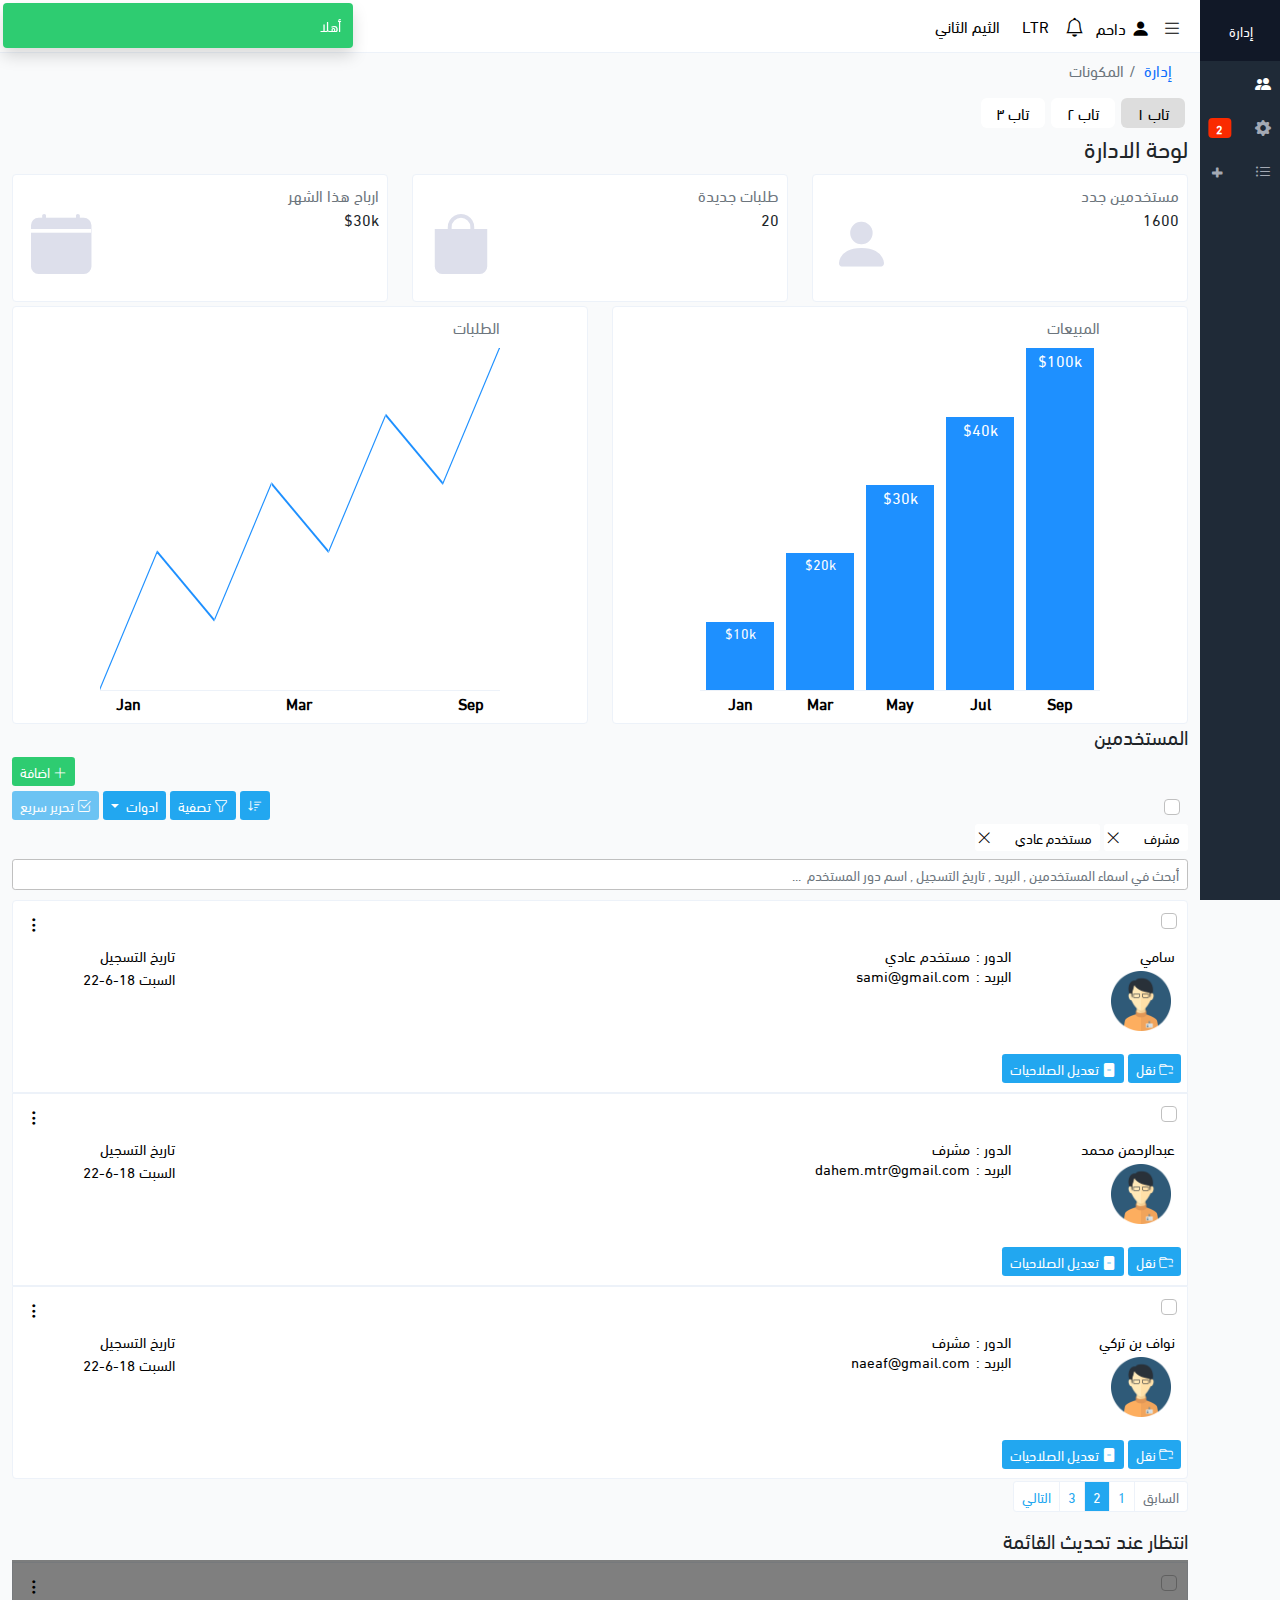
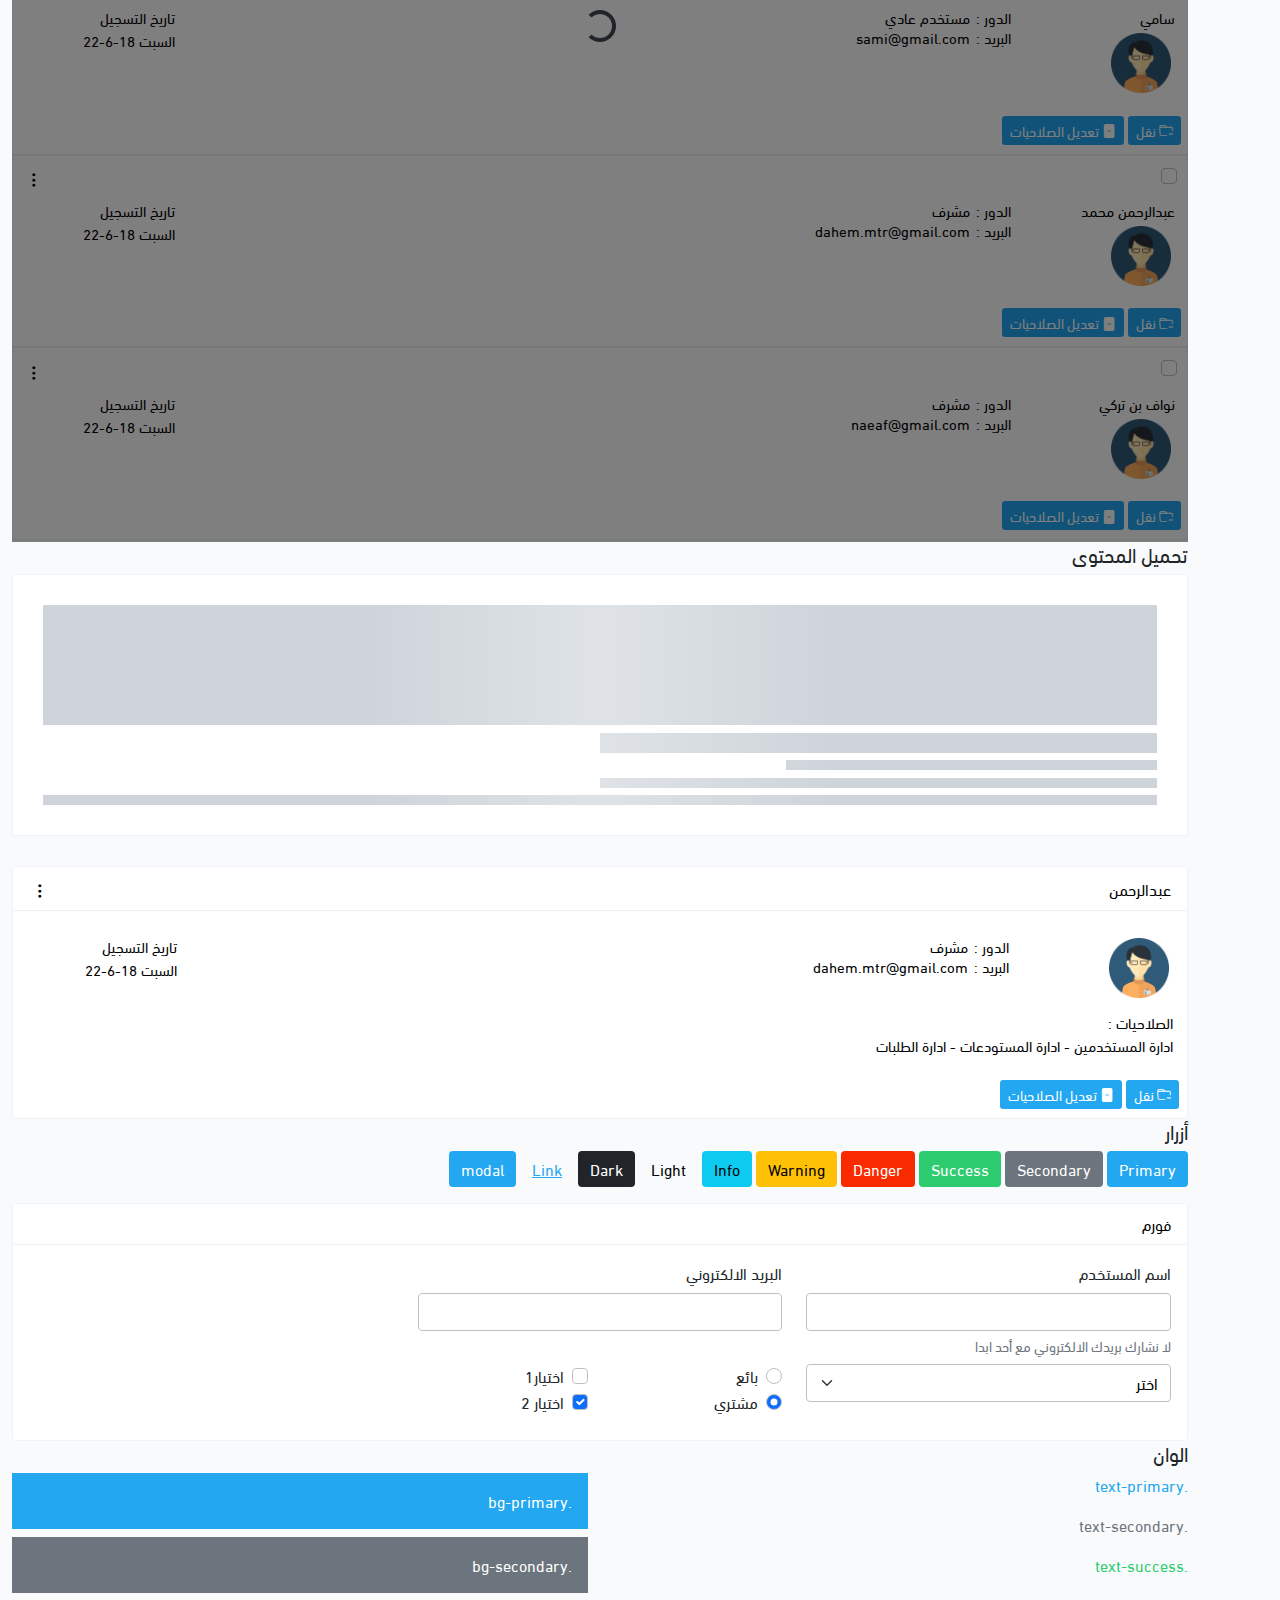
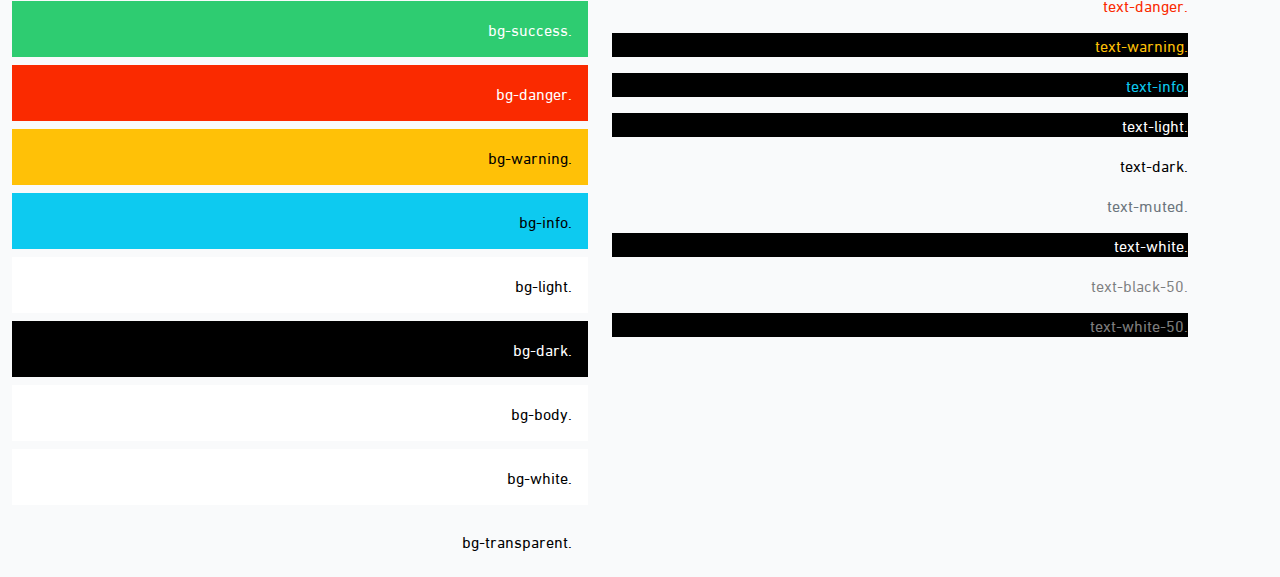
<file: index.html>
<!DOCTYPE html>
<html lang="ar" dir="rtl">

<head>
  <meta charset="utf-8" />
  <meta name="viewport" content="width=device-width, initial-scale=1" />
  <meta name="description" content="" />
  <meta name="author" content="Mark Otto, Jacob Thornton, and Bootstrap
      contributors" />
  <meta name="generator" content="Hugo 0.84.0" />
  <title>إدارة</title>
  <link href="css/bootstrap.rtl.min.css" rel="stylesheet" />
  <link href="plugins/charts.min.css" rel="stylesheet" />
  <link href="css/admin.css" rel="stylesheet" />
  <link href="plugins/bootstrap-icons.css" rel="stylesheet" />
  <link href="plugins/placeholder-loading.min.css" rel="stylesheet" />
</head>

<body>
  <!-- sidebar -->
  <div class="sidebar collapsed">
    <div class="header">
      <a class="title" href="#"> إدارة </a>
    </div>

    <ul class="links">
      <div class="links-title"> الرئيسية</div>

      <li class="link active">
        <a href="#">
          <i class="bi bi-people-fill sidebar-icon"> </i> المستخدمين
        </a>
      </li>


      <li class="link">
        <a href="#"> <i class="bi bi-gear-fill"></i> الأعدادات
          <div class="item-end">
            <span class="badge bg-danger">
              2
          </div>
        </a>
      </li>
      <div class="links-title"> صفحات</div>
      <li class="link has-links">
        <a class="nav-link">
          <i class="bi bi-list-ul"></i> قائمة
        </a>
        <ul class="links links-tree">
          <li class="link">
            <a href="#">
              <i class="bi bi-circle"></i> اولى
            </a>
          </li>
          <li class="link">
            <a href="#">
              <i class="bi bi-circle"></i> ثانية
            </a>
          </li>
        </ul>
      </li>

    </ul>
  </div>
  <!--/ sidebar -->
  <!--app-wrapper -->
  <div class="app-wrapper">
    <!--navbarr -->
    <nav class="navbar align-items-center sticky-top">
      <div class="container-fluid">
        <div class="d-flex align-items-center">
          <button class="btn sidebar-toggle" type="button">
            <i class="bi bi-list"></i>
          </button>

          <div class="dropdown">
            <button class="btn" type="button" id="dropdownMenuButton1" data-bs-toggle="dropdown" aria-expanded="false">
              <i class="bi bi-person-fill"> </i>داحم
            </button>
            <ul class="dropdown-menu" aria-labelledby="dropdownMenuButton1">
              <li><a class="dropdown-item" href="#"><i class="bi
                        bi-card-text"></i> الملف الشخصي</a></li>
              <li><a class="dropdown-item" onclick="event.stopPropagation();" href="#"><i class="bi
                        bi-people-fill"></i>
                  Link 1</a></li>
              <li><a class="dropdown-item" href="#"><i class="bi
                        bi-box-arrow-right"></i> تسجيل الخروج </a></li>
            </ul>
          </div>


          <div class="dropdown">
            <button class="btn" type="button" id="wer" data-bs-toggle="dropdown" aria-expanded="false">
              <i class="bi bi-bell"></i>

            </button>
            <div class="dropdown-menu" aria-labelledby="wer">
              <div class="content-lg">
                <div class="content-lg-header"> الاشعارات </div>
                <div class="dropdown-divider"></div>
                <ul class="notifications">
                  <li> <a href="#">
                      <div class="icon">
                        <i class="bi bi-envelope-fill"></i>
                      </div>
                      <div class="body">٦ الرسائل</div>
                      <div class="date text-muted">
                        منذ ٤ اشهر
                      </div>
                    </a></li>
                  <li> <a href="#">
                      <div class="icon">
                        <i class="bi bi-clipboard"></i>
                      </div>
                      <div class="body">٤ تقارير</div>
                      <div class="date text-muted">
                        منذ ٤ اشهر
                      </div>
                    </a></li>
                  <div class="d-flex justify-content-center">
                    <button type="button" class="btn"></i> المزيد</button>
                  </div>
                </ul>

              </div>

            </div>

            <button type="button" class="btn dir-toggle">LTR</button>
            <a href="second-theme.html" class="btn">الثيم الثاني</a>
          </div>
        </div>
        <div class="d-flex align-items-center">
          <button class="btn dark-mode-toggle" type="button">
            <i class="bi bi-lightbulb"></i>
            <i class="bi bi-lightbulb-off"></i>
          </button>


        </div>
      </div>
    </nav>
    <!--  /navbarr -->

    <div class="container-fluid">
      <nav aria-label="breadcrumb">
        <ol class="breadcrumb">
          <li class="breadcrumb-item"><a href="#"> إدارة</a></li>
          <li class="breadcrumb-item active" aria-current="page">المكونات</li>
        </ol>
      </nav>

      <!--  page tabs -->
      
      <nav class="nav page-tabs">
        <a class="nav-link active" href="#"> تاب ١</a>
        <a class="nav-link" href="#">تاب ٢</a>
        <a class="nav-link" href="#">تاب ٣</a>
        
      </nav>
      <!--  /page tabs -->
      
           <h4 class="page-title">لوحة الادارة</h4>
       <!-- details -->
       <section>
        <div class="row">
          <div class="col-sm">
            <div class="card p-2 mt-1">
              <div class="information">
                <div class="information-content">
                  <div class="information-title">مستخدمين جدد</div>
                  <div class="information-count">1600</div>
                </div>

                <div class="information-icon"> <i class="bi bi-person-fill">
                  </i></div>
              </div>
            </div>
          </div>
          <div class="col-sm">
            <div class="card p-2 mt-1">
              <div class="information">
                <div class="information-content">
                  <div class="information-title"> طلبات جديدة </div>
                  <div class="information-count">20</div>
                </div>

                <div class="information-icon"> <i class="bi bi-bag-fill"></i></div>
              </div>
            </div>
          </div>
          <div class="col-sm">
            <div class="card p-2 mt-1">
              <div class="information">
                <div class="information-content">
                  <div class="information-title t">ارباح هذا الشهر</div>
                  <div class="information-count">$30k </div>
                </div>

                <div class="information-icon"> <i class="bi bi-calendar-fill"></i></div>
              </div>
            </div>
          </div>

        </div>

      </section>
      <!--/  details -->

      <!-- charts -->

      <section>
        <div class="row">
          <div class="col-md-6">
            <div class="card p-2 mt-1">
              <table class="charts-css theme-chart show-heading column show-labels
                  show-data show-primary-axis data-spacing-2
                  datasets-spacing-4">
                <caption class="title"> المبيعات </caption>
                <thead>
                  <tr>
                    <th scope="col"> Year </th>
                    <th scope="col"> Progress </th>
                  </tr>
                </thead>
                <tbody>
                  <tr>
                    <th scope="row"> Jan </th>
                    <td style="--size:0.2;"><span class="data"> $10k
                      </span></td>
                  </tr>
                  <tr>
                    <th scope="row"> Mar </th>
                    <td style="--size:0.4;"><span class="data"> $20k
                      </span></td>
                  </tr>
                  <tr>
                    <th scope="row"> May </th>
                    <td style="--size:0.6;">$30k</td>
                  </tr>
                  <tr>
                    <th scope="row"> Jul </th>
                    <td style="--size:0.8;">$40k</td>
                  </tr>
                  <tr>
                    <th scope="row"> Sep </th>
                    <td style="--size:1;">$100k</td>
                  </tr>
                </tbody>
              </table>
            </div>
          </div>
          <div class="col-md-6">
            <div class="card p-2 mt-1">
              <table class="charts-css theme-chart line show-heading
                  show-data-on-hover show-labels show-primary-axis">
                <caption class="title"> الطلبات </caption>

                <tbody>
                  <tr>
                    <th scope="row"> Jan </th>

                    <td style="--start: 0.0; --size: 0.4"> <span class="data">
                        40K </span> </td>
                  </tr>
                  <tr>
                    <td style="--start: 0.4; --size: 0.2"> <span class="data">
                        20K </span> </td>
                  </tr>
                  <tr>
                    <td style="--start: 0.2; --size: 0.6"> <span class="data">
                        60K </span> </td>
                  </tr>
                  <tr>
                    <th scope="row"> Mar </th>

                    <td style="--start: 0.6; --size: 0.4"> <span class="data">
                        40K </span> </td>
                  </tr>
                  <tr>

                    <td style="--start: 0.4; --size: 0.8"> <span class="data">
                        80K </span> </td>
                  </tr>
                  <tr>

                    <td style="--start: 0.8; --size: 0.6"> <span class="data">
                        60K </span> </td>
                  </tr>
                  <tr>
                    <th scope="row"> Sep </th>

                    <td style="--start: 0.6; --size: 1.0"> <span class="data">
                        100K </span> </td>
                  </tr>
                </tbody>

              </table>
            </div>
          </div>
        </div>
      </section>
      <!--/ charts -->


      <!-- table tols -->
      <section>
        <h5 class="section-title">المستخدمين</h5>
        <div class="row">
          <div class="d-flex align-self-center justify-content-between">
            <div>
             
            </div>
            <div>
              <button type="button" class="btn btn-success btn-sm"><i class="bi bi-plus-lg"></i> اضافة </button>
            </div>

          </div>
        </div>


        <div class="row">
          <div class="col-2 d-flex align-self-center">
            <input class="form-check-input mx-2" type="checkbox" value="" id="flexCheckDefault">
          </div>
          <div class="col d-flex flex-row-reverse">
            <div class="dropdown d-flex py-1">

              <div>
                <button type="button" class="btn btn-primary btn-sm"><i class="bi bi-sort-down"></i></button>
                <button type="button" class="btn btn-primary btn-sm" data-bs-toggle="collapse"
                  data-bs-target="#collapseExample" aria-expanded="false" aria-controls="collapseExample"><i
                    class="bi bi-funnel"></i> تصفية </button>

                <button class="btn btn-primary btn-sm dropdown-toggle" type="button" id="dropdownMenuButton1"
                  data-bs-toggle="dropdown" aria-expanded="false">
                  ادوات
                </button>
                <ul class="dropdown-menu" aria-labelledby="dropdownMenuButton1">
                  <li><a class="dropdown-item" href="#">استيراد مستخدمين من
                      excel</a></li>
                  <li><a class="dropdown-item" href="#">ارسال تقرير </a></li>
                </ul>
                <button disabled type="button" class="btn btn-primary btn-sm"><i class="bi bi-check2-square"></i>
                  تحرير سريع</button>
              </div>

            </div>
          </div>
        </div>

        <div class="collapse" id="collapseExample">
          <ul class="filter-list">
            <li class="filter-group-button" id="dropdownMenuButton1" data-bs-toggle="dropdown" aria-expanded="false">
              <div class="filter-title"><i class="bi bi-files"></i> الدور
              </div>
              <div class="filter-selectd-title">2</div>

            </li>
            <ul class="dropdown-menu" aria-labelledby="dropdownMenuButton1">
              <li class="">

              <li class="active" onclick="event.stopPropagation();">
                <div class="filter-title"> مشرف </div>
                <div class="checked-icon-content">
                  <i class="bi bi-check2"></i>
                </div>
              </li>
              <li class="" onclick="event.stopPropagation();">
                <div class="filter-title"> مسؤول قاعدة بيانات </div>
              </li>
              <li class="active" onclick="event.stopPropagation();">
                <div class="filter-title"> مستخدم عادي </div>
                <div class="checked-icon-content">
                  <i class="bi bi-check2"></i>
                </div>
              </li>
            </ul>
            <li class="filter-group-button" id="dropdownMenuButton2" data-bs-toggle="dropdown" aria-expanded="false">
              <div class="filter-group-button"><i class="bi bi-files"></i>
                الميزانية </div>
              <div class="filter-selectd-title">10 - 2000</div>
            </li>
            <ul class="dropdown-menu" aria-labelledby="dropdownMenuButton2">
              <li class="">
                <div class="filter-title d-flex justify-content-between"> من <input
                    class="form-control form-control-sm w-100 mx-1" style="width:250px;" type="text" placeholder=""
                    aria-label="default input
                      example"> </div>
              </li>
              <li class="">
                <div class="filter-title d-flex justify-content-between"> الى <input
                    class="form-control form-control-sm w-100 mx-1" style="width:250px;" type="text" placeholder=""
                    aria-label="default input
                      example"> </div>
              </li>
              <li class="active d-flex justify-content-center">
                <div class="filter-title "> عرض النتائج </div>
              </li>
            </ul>
            <li class="filter-group-button" id="dropdownMenuButton3" data-bs-toggle="dropdown" aria-expanded="false">
              <div class="filter-title"><i class="bi bi-files"></i> فرز
                بواسطة
              </div>
              <div class="filter-selectd-title">الاسم</div>
            </li>
            <ul class="dropdown-menu" aria-labelledby="dropdownMenuButton3">
              <li class="active">
                <div class="filter-title"> الاسم </div>
                <div class="checked-icon-content">
                  <i class="bi bi-check2"></i>
                </div>
              </li>
              <li class="">
                <div class="filter-title"> تاريخ الاضافة </div>
              </li>
            </ul>
            <li class="filter-group-button" id="dropdownMenuButton4" data-bs-toggle="dropdown" aria-expanded="false">
              <div class="filter-title"><i class="bi bi-files"></i> عدد
                النتائج
              </div>
              <div class="filter-selectd-title">20</div>
            </li>
            <ul class="dropdown-menu" aria-labelledby="dropdownMenuButton4">
              <li class="active">
                <div class="filter-title"> 20 </div>
                <div class="checked-icon-content">
                  <i class="bi bi-check2"></i>
                </div>
              </li>
              <li class="">
                <div class="filter-title">30</div>
              </li>
              <li class="">
                <div class="filter-title">40</div>
              </li>
              <li class="">
                <div class="filter-title">50</div>
              </li>
              <li class="">
                <div class="filter-title">100</div>
              </li>

            </ul>
          </ul>
        </div>
        <ul class="filters-selected">
          <li> <i class="bi bi-x-lg"></i> مشرف</li>
          <li> <i class="bi bi-x-lg"></i> مستخدم عادي </li>
        </ul>


        <div class="input-group my-2">
          <input type="text" class="form-control form-control-sm" placeholder="أبحث في اسماء المستخدمين , البريد , تاريخ التسجيل , اسم دور المستخدم  ..." aria-label="Example text with button addon" aria-describedby="button-addon1">
        </div>
        <!--   / table tols -->
      </section>

     
      <!--  list -->
      <section>
        <ul class="list-group list-row">
         
          <li class="list-group-item">
            <div class="d-flex justify-content-between px-1">
              <input class="form-check-input" type="checkbox" value="" id="flexCheckDefault">

              <div class="dropdown">
                <button class="btn items-action-button" type="button" id="dropdownMenuButton1"
                  data-bs-toggle="dropdown" aria-expanded="false">
                  <i class="bi bi-three-dots-vertical"></i>
                </button>
                <ul class="dropdown-menu" aria-labelledby="dropdownMenuButton1">
                  <li><a class="dropdown-item" href="#"><i class="bi
                            bi-pencil-square"></i> تعديل </a></li>
                  <li><a class="dropdown-item" href="#"><i class="bi
                            bi-trash3-fill"></i> حذف</a></li>
                </ul>
              </div>

            </div>
            <div class="items-container action-able overflow-x-scroll">
              <div class="row-items">
                <div class="item">

                  <div class="item-title">
                    سامي

                  </div>
                  <div class="item-value img px-1 pt-1">
                    <img src="imgs/avatar-male.png" width="60" height="60">
                  </div>
                </div>
                <div class="items-nested">

                  <div class="item">
                    <div class="item-title">
                      الدور :
                    </div>
                    <div class="item-value">
                      مستخدم عادي
                    </div>
                  </div>
                  <div class="item">
                    <div class="item-title">
                      البريد :
                    </div>
                    <div class="item-value">
                      sami@gmail.com
                    </div>
                  </div>

                </div>


                <div class="push-to-end">


                </div>
                <div class="item justify-content-center">
                  <div class="item-title">
                    تاريخ التسجيل
                  </div>
                  <div class="item-value">
                    السبت 18-6-22
                  </div>
                </div>

              </div>


              <div class="mt-3">
                <button type="button" class="btn btn-primary btn-sm"><i class="bi bi-folder-minus"></i> نقل </button>
                <button type="button" class="btn btn-primary btn-sm"><i class="bi bi-file-minus-fill"></i>
                  تعديل الصلاحيات</button>
              </div>
            </div>
          </li>

          <li class="list-group-item">
            <div class="d-flex justify-content-between px-1">
              <input class="form-check-input" type="checkbox" value="" id="flexCheckDefault">

              <div class="dropdown">
                <button class="btn items-action-button" type="button" id="dropdownMenuButton1"
                  data-bs-toggle="dropdown" aria-expanded="false">
                  <i class="bi bi-three-dots-vertical"></i>
                </button>
                <ul class="dropdown-menu" aria-labelledby="dropdownMenuButton1">
                  <li><a class="dropdown-item" href="#"><i class="bi
                            bi-pencil-square"></i> تعديل </a></li>
                  <li><a class="dropdown-item" href="#"><i class="bi
                            bi-trash3-fill"></i> حذف</a></li>
                </ul>
              </div>

            </div>
            <div class="items-container action-able overflow-x-scroll">
              <div class="row-items">
                <div class="item">

                  <div class="item-title">
                    عبدالرحمن محمد

                  </div>
                  <div class="item-value img px-1 pt-1">
                    <img src="imgs/avatar-male.png" width="60" height="60">
                  </div>
                </div>
                <div class="items-nested">

                  <div class="item">
                    <div class="item-title">
                      الدور :
                    </div>
                    <div class="item-value">
                      مشرف
                    </div>
                  </div>
                  <div class="item">
                    <div class="item-title">
                      البريد :
                    </div>
                    <div class="item-value">
                      dahem.mtr@gmail.com
                    </div>
                  </div>

                </div>


                <div class="push-to-end">


                </div>
                <div class="item justify-content-center">
                  <div class="item-title">
                    تاريخ التسجيل
                  </div>
                  <div class="item-value">
                    السبت 18-6-22
                  </div>
                </div>

              </div>


              <div class="mt-3">
                <button type="button" class="btn btn-primary btn-sm"><i class="bi bi-folder-minus"></i> نقل </button>
                <button type="button" class="btn btn-primary btn-sm"><i class="bi bi-file-minus-fill"></i>
                  تعديل الصلاحيات</button>
              </div>
            </div>
          </li>


          <li class="list-group-item">
            <div class="d-flex justify-content-between px-1">
              <input class="form-check-input" type="checkbox" value="" id="flexCheckDefault">

              <div class="dropdown">
                <button class="btn items-action-button" type="button" id="dropdownMenuButton1"
                  data-bs-toggle="dropdown" aria-expanded="false">
                  <i class="bi bi-three-dots-vertical"></i>
                </button>
                <ul class="dropdown-menu" aria-labelledby="dropdownMenuButton1">
                  <li><a class="dropdown-item" href="#"><i class="bi
                            bi-pencil-square"></i> تعديل </a></li>
                  <li><a class="dropdown-item" href="#"><i class="bi
                            bi-trash3-fill"></i> حذف</a></li>
                </ul>
              </div>

            </div>
            <div class="items-container action-able overflow-x-scroll">
              <div class="row-items">
                <div class="item">

                  <div class="item-title">
                    نواف بن تركي

                  </div>
                  <div class="item-value img px-1 pt-1">
                    <img src="imgs/avatar-male.png" width="60" height="60">
                  </div>
                </div>
                <div class="items-nested">

                  <div class="item">
                    <div class="item-title">
                      الدور :
                    </div>
                    <div class="item-value">
                      مشرف
                    </div>
                  </div>
                  <div class="item">
                    <div class="item-title">
                      البريد :
                    </div>
                    <div class="item-value">
                      naeaf@gmail.com
                    </div>
                  </div>

                </div>


                <div class="push-to-end">


                </div>
                <div class="item justify-content-center">
                  <div class="item-title">
                    تاريخ التسجيل
                  </div>
                  <div class="item-value">
                    السبت 18-6-22
                  </div>
                </div>

              </div>


              <div class="mt-3">
                <button type="button" class="btn btn-primary btn-sm"><i class="bi bi-folder-minus"></i> نقل </button>
                <button type="button" class="btn btn-primary btn-sm"><i class="bi bi-file-minus-fill"></i>
                  تعديل الصلاحيات</button>
              </div>
            </div>
          </li>
        </ul>
      </section>
      <!-- /  list -->
      <nav aria-label="...">
        <ul class="pagination pagination-sm">
          <li class="page-item disabled">
            <a class="page-link" href="#" tabindex="-1" aria-disabled="true">السابق</a>
          </li>
          <li class="page-item"><a class="page-link" href="#">1</a></li>
          <li class="page-item active" aria-current="page">
            <a class="page-link" href="#">2</a>
          </li>
          <li class="page-item"><a class="page-link" href="#">3</a></li>
          <li class="page-item">
            <a class="page-link" href="#">التالي</a>
          </li>
        </ul>
      </nav>
      <!--  list loading -->
      <section>

        <h5 class="section-title"> انتظار عند تحديث القائمة </h5>

        <ul class="list-group list-row">
          <div class="loading-overlay">
            <div class="spinner-border" role="status">
            </div>
          </div>
          <li class="list-group-item">
            <div class="d-flex justify-content-between px-1">
              <input class="form-check-input" type="checkbox" value="" id="flexCheckDefault">

              <div class="dropdown">
                <button class="btn items-action-button" type="button" id="dropdownMenuButton1"
                  data-bs-toggle="dropdown" aria-expanded="false">
                  <i class="bi bi-three-dots-vertical"></i>
                </button>
                <ul class="dropdown-menu" aria-labelledby="dropdownMenuButton1">
                  <li><a class="dropdown-item" href="#"><i class="bi
                      bi-pencil-square"></i> تعديل </a></li>
                  <li><a class="dropdown-item" href="#"><i class="bi
                      bi-trash3-fill"></i> حذف</a></li>
                </ul>
              </div>

            </div>
            <div class="items-container action-able overflow-x-scroll">
              <div class="row-items">
                <div class="item">

                  <div class="item-title">
                    سامي

                  </div>
                  <div class="item-value img px-1 pt-1">
                    <img src="imgs/avatar-male.png" width="60" height="60">
                  </div>
                </div>
                <div class="items-nested">

                  <div class="item">
                    <div class="item-title">
                      الدور :
                    </div>
                    <div class="item-value">
                      مستخدم عادي
                    </div>
                  </div>
                  <div class="item">
                    <div class="item-title">
                      البريد :
                    </div>
                    <div class="item-value">
                      sami@gmail.com
                    </div>
                  </div>

                </div>


                <div class="push-to-end">


                </div>
                <div class="item justify-content-center">
                  <div class="item-title">
                    تاريخ التسجيل
                  </div>
                  <div class="item-value">
                    السبت 18-6-22
                  </div>
                </div>

              </div>


              <div class="mt-3">
                <button type="button" class="btn btn-primary btn-sm"><i class="bi bi-folder-minus"></i> نقل </button>
                <button type="button" class="btn btn-primary btn-sm"><i class="bi bi-file-minus-fill"></i>
                  تعديل الصلاحيات</button>
              </div>
            </div>
          </li>

          <li class="list-group-item">
            <div class="d-flex justify-content-between px-1">
              <input class="form-check-input" type="checkbox" value="" id="flexCheckDefault">

              <div class="dropdown">
                <button class="btn items-action-button" type="button" id="dropdownMenuButton1"
                  data-bs-toggle="dropdown" aria-expanded="false">
                  <i class="bi bi-three-dots-vertical"></i>
                </button>
                <ul class="dropdown-menu" aria-labelledby="dropdownMenuButton1">
                  <li><a class="dropdown-item" href="#"><i class="bi
                      bi-pencil-square"></i> تعديل </a></li>
                  <li><a class="dropdown-item" href="#"><i class="bi
                      bi-trash3-fill"></i> حذف</a></li>
                </ul>
              </div>

            </div>
            <div class="items-container action-able overflow-x-scroll">
              <div class="row-items">
                <div class="item">

                  <div class="item-title">
                    عبدالرحمن محمد

                  </div>
                  <div class="item-value img px-1 pt-1">
                    <img src="imgs/avatar-male.png" width="60" height="60">
                  </div>
                </div>
                <div class="items-nested">

                  <div class="item">
                    <div class="item-title">
                      الدور :
                    </div>
                    <div class="item-value">
                      مشرف
                    </div>
                  </div>
                  <div class="item">
                    <div class="item-title">
                      البريد :
                    </div>
                    <div class="item-value">
                      dahem.mtr@gmail.com
                    </div>
                  </div>

                </div>


                <div class="push-to-end">


                </div>
                <div class="item justify-content-center">
                  <div class="item-title">
                    تاريخ التسجيل
                  </div>
                  <div class="item-value">
                    السبت 18-6-22
                  </div>
                </div>

              </div>


              <div class="mt-3">
                <button type="button" class="btn btn-primary btn-sm"><i class="bi bi-folder-minus"></i> نقل </button>
                <button type="button" class="btn btn-primary btn-sm"><i class="bi bi-file-minus-fill"></i>
                  تعديل الصلاحيات</button>
              </div>
            </div>
          </li>


          <li class="list-group-item">
            <div class="d-flex justify-content-between px-1">
              <input class="form-check-input" type="checkbox" value="" id="flexCheckDefault">

              <div class="dropdown">
                <button class="btn items-action-button" type="button" id="dropdownMenuButton1"
                  data-bs-toggle="dropdown" aria-expanded="false">
                  <i class="bi bi-three-dots-vertical"></i>
                </button>
                <ul class="dropdown-menu" aria-labelledby="dropdownMenuButton1">
                  <li><a class="dropdown-item" href="#"><i class="bi
                      bi-pencil-square"></i> تعديل </a></li>
                  <li><a class="dropdown-item" href="#"><i class="bi
                      bi-trash3-fill"></i> حذف</a></li>
                </ul>
              </div>

            </div>
            <div class="items-container action-able overflow-x-scroll">
              <div class="row-items">
                <div class="item">

                  <div class="item-title">
                    نواف بن تركي

                  </div>
                  <div class="item-value img px-1 pt-1">
                    <img src="imgs/avatar-male.png" width="60" height="60">
                  </div>
                </div>
                <div class="items-nested">

                  <div class="item">
                    <div class="item-title">
                      الدور :
                    </div>
                    <div class="item-value">
                      مشرف
                    </div>
                  </div>
                  <div class="item">
                    <div class="item-title">
                      البريد :
                    </div>
                    <div class="item-value">
                      naeaf@gmail.com
                    </div>
                  </div>

                </div>


                <div class="push-to-end">


                </div>
                <div class="item justify-content-center">
                  <div class="item-title">
                    تاريخ التسجيل
                  </div>
                  <div class="item-value">
                    السبت 18-6-22
                  </div>
                </div>

              </div>


              <div class="mt-3">
                <button type="button" class="btn btn-primary btn-sm"><i class="bi bi-folder-minus"></i> نقل </button>
                <button type="button" class="btn btn-primary btn-sm"><i class="bi bi-file-minus-fill"></i>
                  تعديل الصلاحيات</button>
              </div>
            </div>
          </li>
        </ul>
      </section>
      <!-- /  list loading -->

      <!-- placeholder-loading-->
      <section>
        <h5 class="section-title"> تحميل المحتوى </h5>
        <div class="ph-item">
          <div class="ph-col-12">
            <div class="ph-picture"></div>
            <div class="ph-row ">
              <div class="ph-col-6 big"></div>
              <div class="ph-col-4 empty big"></div>
              <div class="ph-col-4"></div>
              <div class="ph-col-8 empty"></div>
              <div class="ph-col-6"></div>
              <div class="ph-col-6 empty"></div>
              <div class="ph-col-12"></div>
            </div>
          </div>
        </div>
      </section>
      <!-- placeholder-loading-->




      <div class="toast-position">
        <div class="toast toast-auto-show align-items-center text-white
                bg-success border-0">

          <div class="toast-body">
            أهلا
          </div>
        </div>

      </div>


      <section>

        <div class="card mt-2">
          <div class="card-header d-flex justify-content-between
                  align-items-center">
            <div>
              عبدالرحمن
            </div>

            <div class="dropdown">
              <button class="btn items-action-button" type="button" id="dropdownMenuButton1" data-bs-toggle="dropdown"
                aria-expanded="false">
                <i class="bi bi-three-dots-vertical"></i>
              </button>
              <ul class="dropdown-menu" aria-labelledby="dropdownMenuButton1">
                <li><a class="dropdown-item" href="#"><i class="bi
                            bi-pencil-square"></i> تعديل </a></li>
                <li><a class="dropdown-item" href="#"><i class="bi
                            bi-trash3-fill"></i> حذف</a></li>
              </ul>
            </div>

          </div>

          <div class="card-body pb-2 px-2">
            <div class="items-container ">
              <div class="row-items">
                <div class="item">


                  <div class="item-value img px-1 pt-1">
                    <img src="imgs/avatar-male.png" width="60" height="60">
                  </div>
                </div>
                <div class="items-nested">

                  <div class="item">
                    <div class="item-title">
                      الدور :
                    </div>
                    <div class="item-value">
                      مشرف
                    </div>
                  </div>
                  <div class="item">
                    <div class="item-title">
                      البريد :
                    </div>
                    <div class="item-value">
                      dahem.mtr@gmail.com

                    </div>
                  </div>

                </div>


                <div class="push-to-end">


                </div>
                <div class="item justify-content-center">
                  <div class="item-title">
                    تاريخ التسجيل
                  </div>
                  <div class="item-value">
                    السبت 18-6-22
                  </div>
                </div>

              </div>
              <div class="row-items">


                <div class="item">
                  <div class="item-title">
                    الصلاحيات :
                  </div>
                  <div class="item-value">
                    ادارة المستخدمين -
                    ادارة المستودعات -
                    ادارة الطلبات

                  </div>
                </div>

              </div>

              <div class="mt-3">
                <button type="button" class="btn btn-primary btn-sm"><i class="bi bi-folder-minus"></i> نقل </button>
                <button type="button" class="btn btn-primary btn-sm"><i class="bi bi-file-minus-fill"></i>
                  تعديل الصلاحيات</button>
              </div>
            </div>
          </div>





        </div>

      </section>

      <!-- buttons -->
      <section>
        <h5 class="section-title"> أزرار </h5>
        <button type="button" class="btn btn-primary">Primary</button>
        <button type="button" class="btn btn-secondary">Secondary</button>
        <button type="button" class="btn btn-success">Success</button>
        <button type="button" class="btn btn-danger">Danger</button>
        <button type="button" class="btn btn-warning">Warning</button>
        <button type="button" class="btn btn-info">Info</button>
        <button type="button" class="btn btn-light">Light</button>
        <button type="button" class="btn btn-dark">Dark</button>
        <button type="button" class="btn btn-link">Link</button>
        <!-- Button trigger modal -->
        <button type="button" class="btn btn-primary" data-bs-toggle="modal" data-bs-target="#exampleModal">
          modal
        </button>

        <!-- Modal -->
        <div class="modal fade" id="exampleModal" tabindex="-1" aria-labelledby="exampleModalLabel" aria-hidden="true">
          <div class="modal-dialog">
            <div class="modal-content">
              <div class="modal-header">
                <h5 class="modal-title" id="exampleModalLabel">Modal title</h5>
                <button type="button" class="btn-close" data-bs-dismiss="modal" aria-label="Close"></button>
              </div>
              <div class="modal-body">
                ...
              </div>
              <div class="modal-footer">
                <button type="button" class="btn btn-secondary" data-bs-dismiss="modal">Close</button>
                <button type="button" class="btn btn-primary">Save changes</button>
              </div>
            </div>
          </div>
        </div>

      </section>
      <!-- buttons -->
      <!-- form-->
      <section>
        <div class="card mt-3 ">
          <div class="card-header">
            فورم
          </div>

          <div class="card-body">
            <div class="row">
              <div class="col-md-4">
                <label for="exampleInputEmail1" class="form-label" > اسم المستخدم</label>
                <input type=" text" class="form-control" id="exampleInputEmail1" s aria-describedby="emailHelp">
                <div id="emailHelp" class="form-text">لا نشارك بريدك الالكتروني مع أحد ابدا</div>
              </div>
              <div class="col-md-4">
                <label for="exampleInputPassword1" class="form-label">البريد الالكتروني</label>
                <input type="email" class="form-control" id="exampleInputPassword1">
              </div>
            </div>

            <div class="row py-2">
              <div class="col-md-4">
                <select class="form-select" aria-label="Default select example">
                  <option selected> اختر </option>
                  <option value="1">واحد</option>
                  <option value="2">ثاني</option>
                  <option value="3">ثالث</option>
                </select>
              </div>
              <div class="col-md-2">
                <div class="form-check">
                  <input class="form-check-input" type="radio" name="flexRadioDefault" id="flexRadioDefault1">
                  <label class="form-check-label" for="flexRadioDefault1">
                    بائع
                  </label>
                </div>
                <div class="form-check">
                  <input class="form-check-input" type="radio" name="flexRadioDefault" id="flexRadioDefault2" checked>
                  <label class="form-check-label" for="flexRadioDefault2">
                    مشتري
                  </label>
                </div>
              </div>
              <div class="col-md-2">
                <div class="form-check">
                  <input class="form-check-input" type="checkbox" value="" id="flexCheckDefault">
                  <label class="form-check-label" for="flexCheckDefault">
                    اختيار1
                  </label>
                </div>
                <div class="form-check">
                  <input class="form-check-input" type="checkbox" value="" id="flexCheckChecked" checked>
                  <label class="form-check-label" for="flexCheckChecked">
                    اختيار 2
                  </label>
                </div>
              </div>
            </div>

          </div>
        </div>

      </section>
      <!-- /form-->

      <!-- colors-text -->
      <section >
        <h5 class="section-title"> الوان </h5>

        <div class="row">
  
          <div class="col-md-6">
            <p class="text-primary">.text-primary</p>
            <p class="text-secondary">.text-secondary</p>
            <p class="text-success">.text-success</p>
            <p class="text-danger">.text-danger</p>
            <p class="text-warning bg-dark">.text-warning</p>
            <p class="text-info bg-dark">.text-info</p>
            <p class="text-light bg-dark">.text-light</p>
            <p class="text-dark">.text-dark</p>
            <p class="text-muted">.text-muted</p>
            <p class="text-white bg-dark">.text-white</p>
            <p class="text-black-50">.text-black-50</p>
            <p class="text-white-50 bg-dark">.text-white-50</p>
          </div>
          <div class="col-md-6">
            <div class="p-3 mb-2 bg-primary text-white">.bg-primary</div>
            <div class="p-3 mb-2 bg-secondary text-white">.bg-secondary</div>
            <div class="p-3 mb-2 bg-success text-white">.bg-success</div>
            <div class="p-3 mb-2 bg-danger text-white">.bg-danger</div>
            <div class="p-3 mb-2 bg-warning text-dark">.bg-warning</div>
            <div class="p-3 mb-2 bg-info text-dark">.bg-info</div>
            <div class="p-3 mb-2 bg-light text-dark">.bg-light</div>
            <div class="p-3 mb-2 bg-dark text-white">.bg-dark</div>
            <div class="p-3 mb-2 bg-body text-dark">.bg-body</div>
            <div class="p-3 mb-2 bg-white text-dark">.bg-white</div>
            <div class="p-3 mb-2 bg-transparent text-dark">.bg-transparent</div>
          </div>
        </div>
      </section>
      <!-- / colors-text -->

     
    </div>
  </div>
  <!-- / app-wrapper -->

  <script src="js/bootstrap.bundle.min.js"></script>
  <script src="js/admin.js"></script>
</body>

</html>
</file>
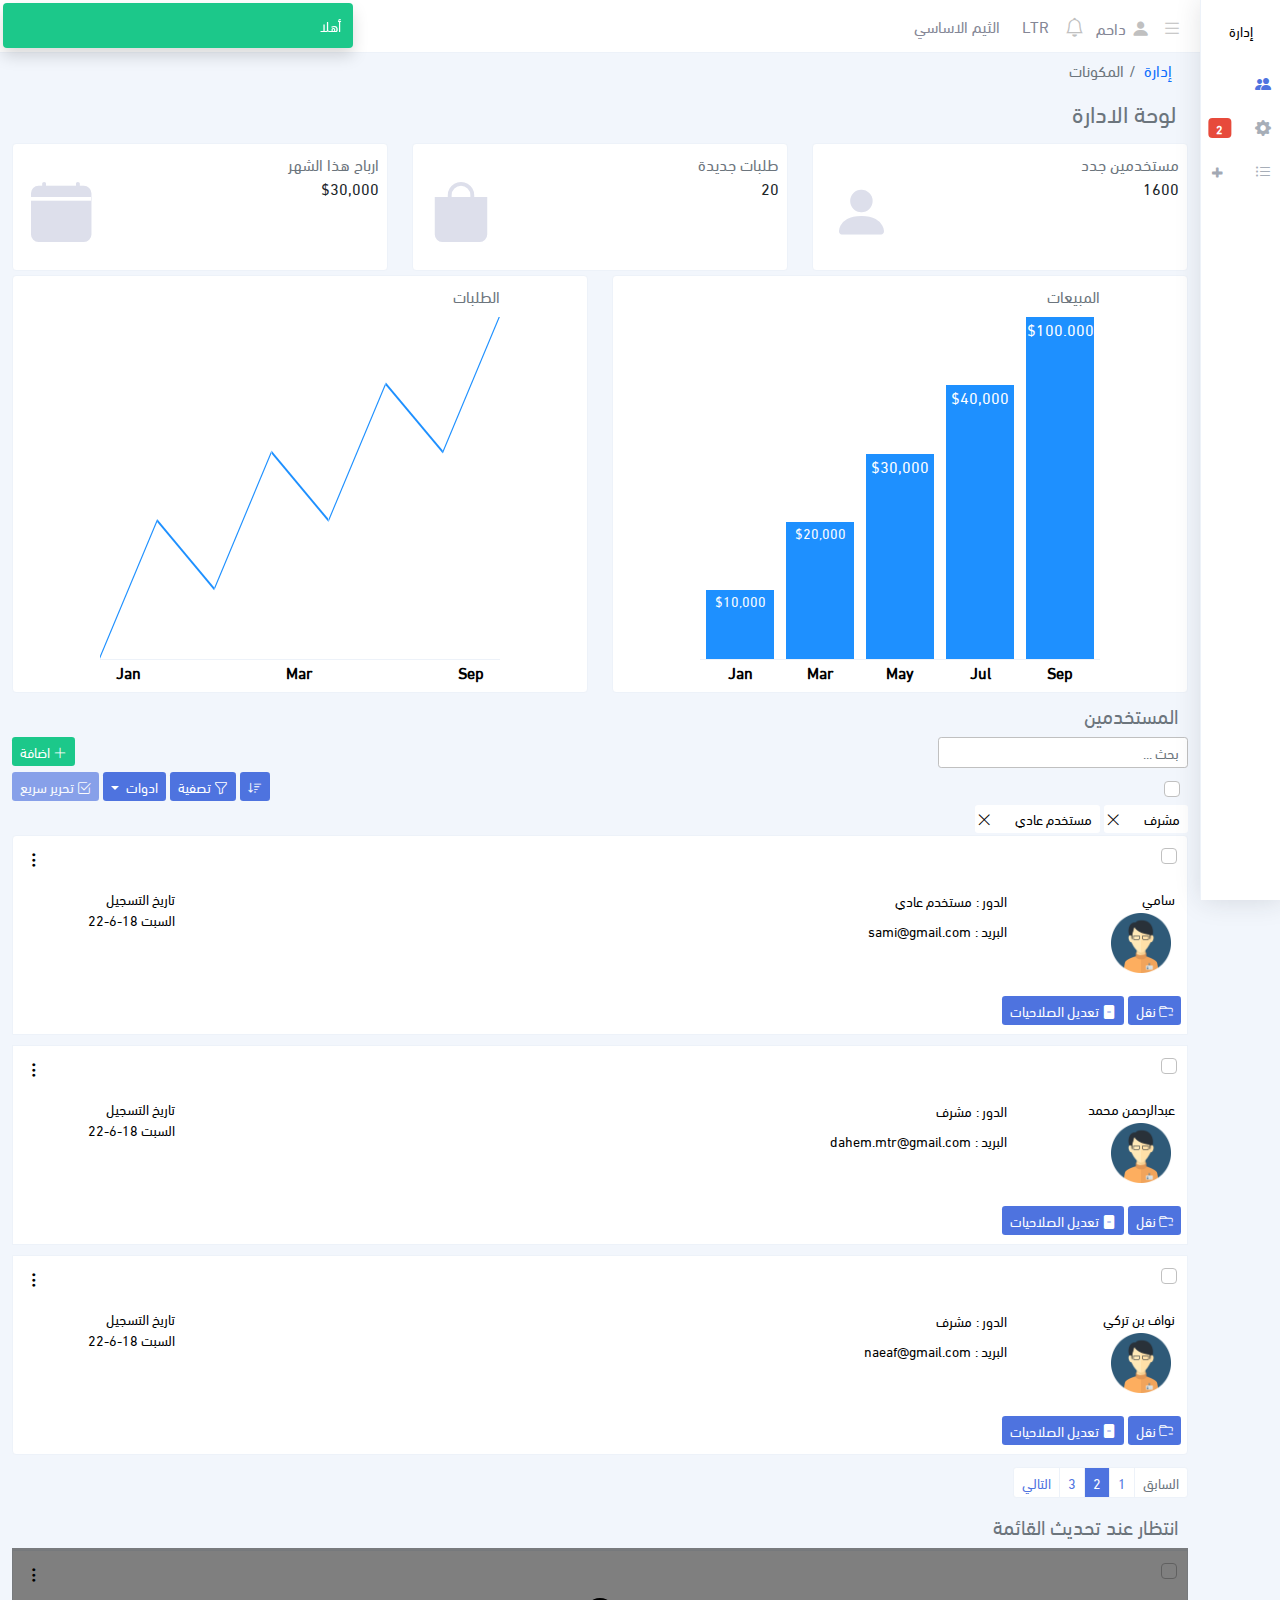
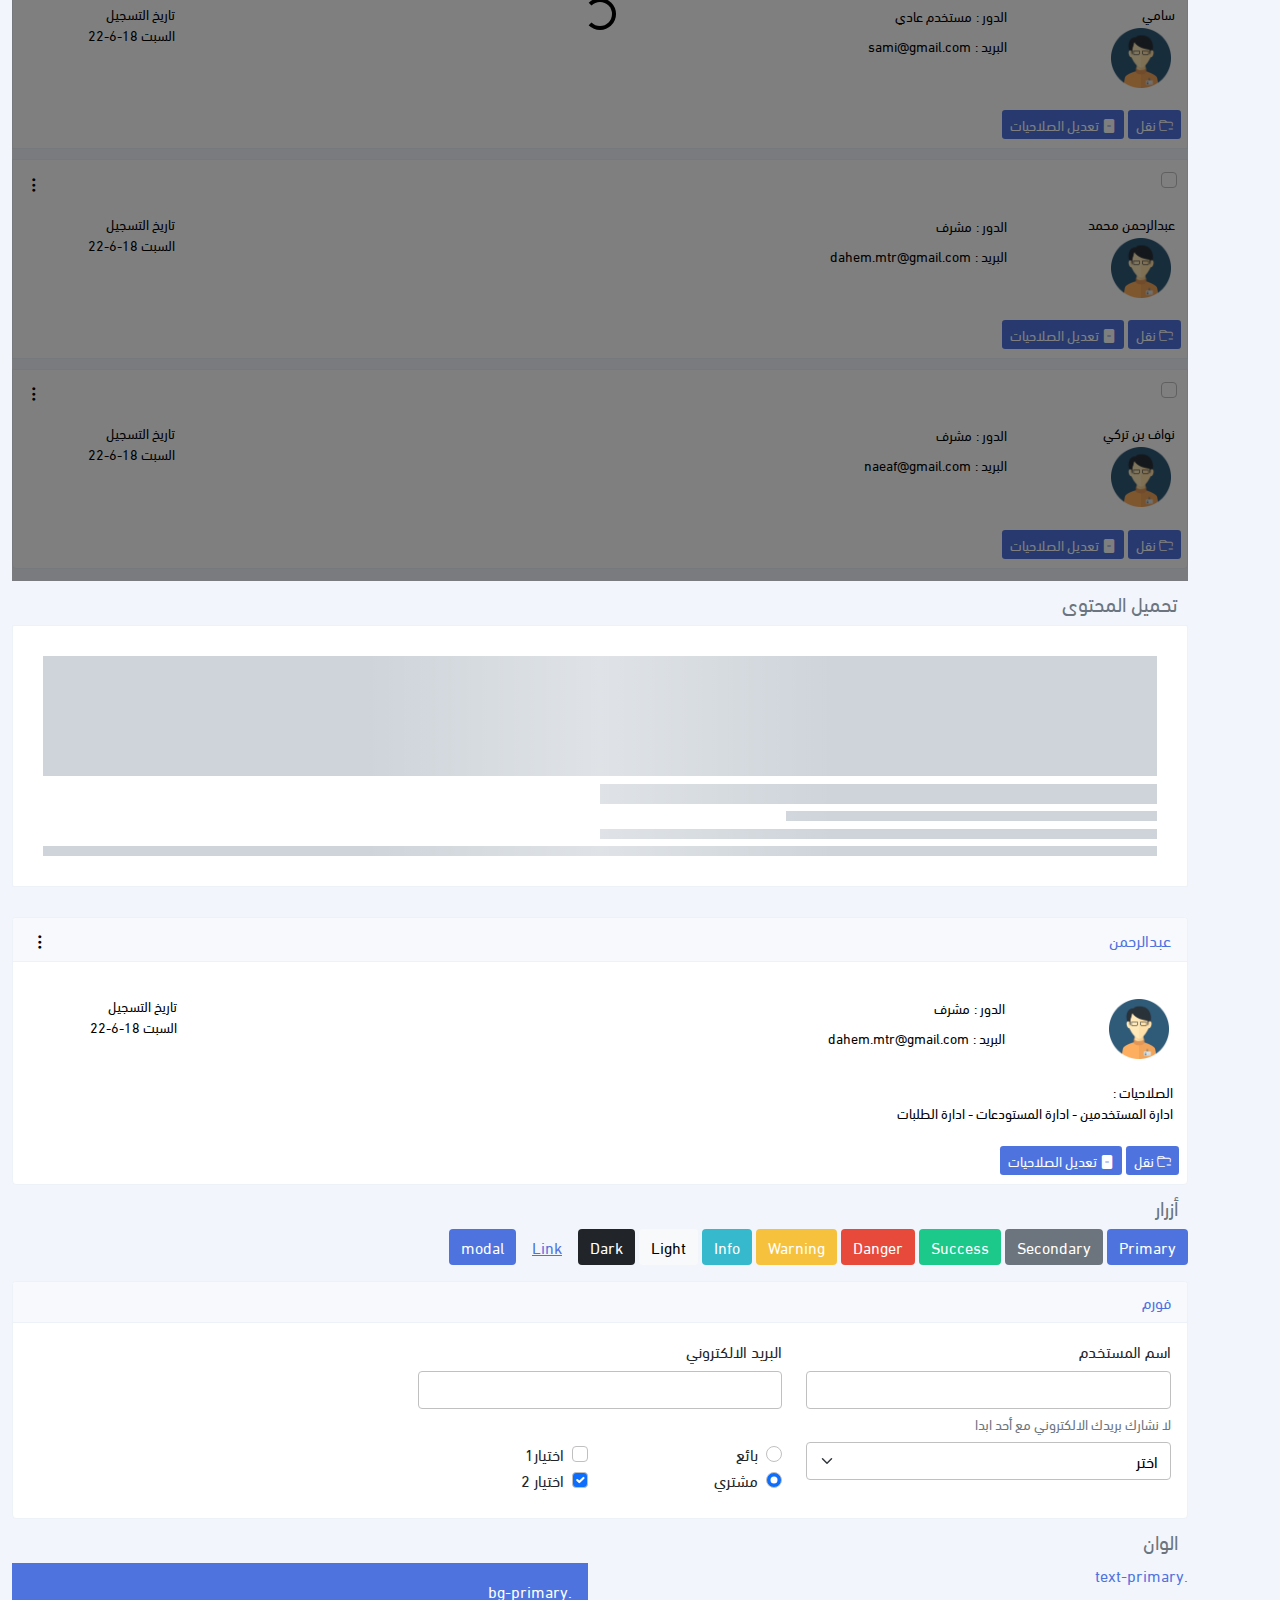
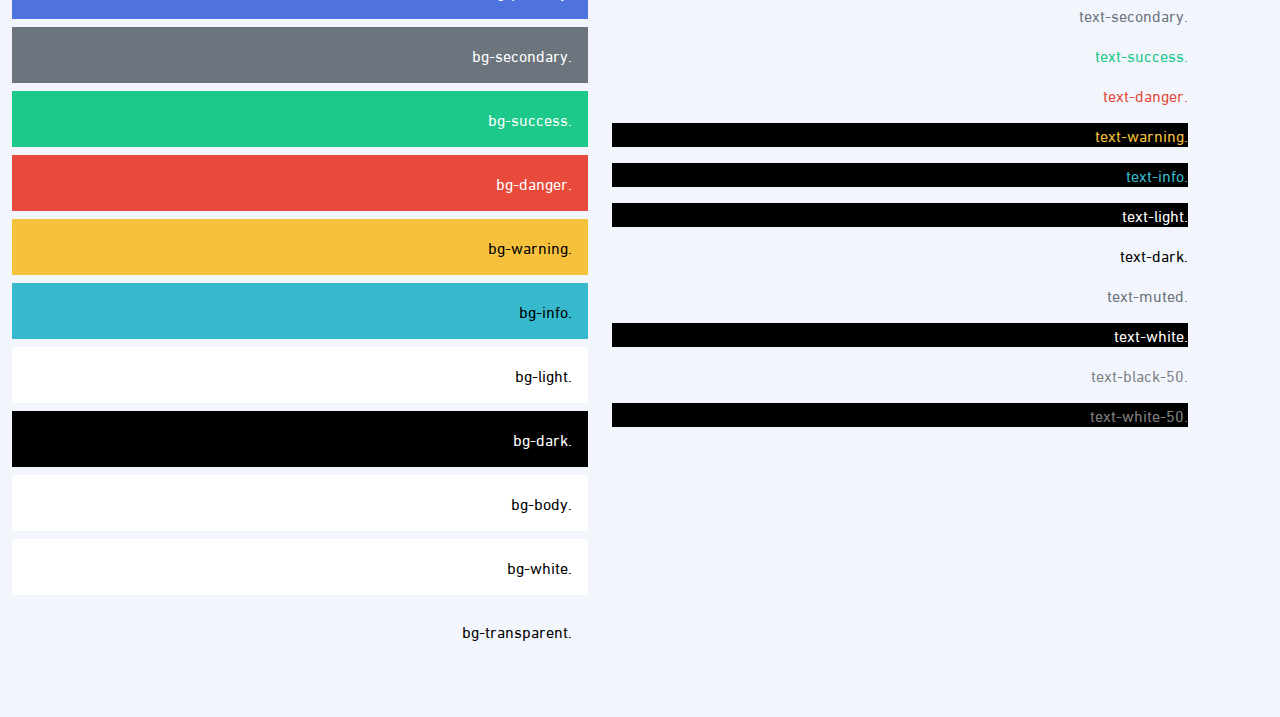
<file: second-theme.html>
<!DOCTYPE html>
<html lang="ar" dir="rtl">

<head>
  <meta charset="utf-8" />
  <meta name="viewport" content="width=device-width, initial-scale=1" />
  <meta name="description" content="" />
  <meta name="author" content="Mark Otto, Jacob Thornton, and Bootstrap
      contributors" />
  <meta name="generator" content="Hugo 0.84.0" />
  <title>إدارة</title>
  <link href="css/bootstrap.rtl.min.css" rel="stylesheet" />
  <link href="plugins/charts.min.css" rel="stylesheet" />
  <link href="css/second-theme.css" rel="stylesheet" />
  <link href="plugins/bootstrap-icons.css" rel="stylesheet" />
  <link href="plugins/placeholder-loading.min.css" rel="stylesheet" />
</head>

<body>
  <!-- sidebar -->
  <div class="sidebar collapsed">
    <div class="header">
      <div class="title"> إدارة </div>
    </div>

    <ul class="links">
      <div class="links-title"> الرئيسية</div>

      <li class="link active">
        <a href="#">
          <i class="bi bi-people-fill sidebar-icon"> </i> المستخدمين
        </a>
      </li>


      <li class="link">
        <a href="#"> <i class="bi bi-gear-fill"></i> الأعدادات
          <div class="item-end">
            <span class="badge bg-danger">
              2
          </div>
        </a>
      </li>
      <div class="links-title"> صفحات</div>
      <li class="link has-links">
        <a class="nav-link">
          <i class="bi bi-list-ul"></i> قائمة
        </a>
        <ul class="links links-tree">
          <li class="link">
            <a href="#">
              <i class="bi bi-circle"></i> اولى
            </a>
          </li>
          <li class="link">
            <a href="#">
              <i class="bi bi-circle"></i> ثانية
            </a>
          </li>
        </ul>
      </li>

    </ul>
  </div>
  <!--/ sidebar -->
  <!--app-wrapper -->
  <div class="app-wrapper">
    <!--navbarr -->
    <nav class="navbar align-items-center sticky-top">
      <div class="container-fluid">
        <div class="d-flex align-items-center">
          <button class="btn sidebar-toggle" type="button">
            <i class="bi bi-list"></i>
          </button>

          <div class="dropdown">
            <button class="btn" type="button" id="dropdownMenuButton1" data-bs-toggle="dropdown" aria-expanded="false">
              <i class="bi bi-person-fill"> </i>داحم
            </button>
            <ul class="dropdown-menu" aria-labelledby="dropdownMenuButton1">
              <li><a class="dropdown-item" href="#"><i class="bi
                        bi-card-text"></i> الملف الشخصي</a></li>
              <li><a class="dropdown-item" onclick="event.stopPropagation();" href="#"><i class="bi
                        bi-people-fill"></i>
                  Link 1</a></li>
              <li><a class="dropdown-item" href="#"><i class="bi
                        bi-box-arrow-right"></i> تسجيل الخروج </a></li>
            </ul>
          </div>


          <div class="dropdown">
            <button class="btn" type="button" id="wer" data-bs-toggle="dropdown" aria-expanded="false">
              <i class="bi bi-bell"></i>

            </button>
            <div class="dropdown-menu" aria-labelledby="wer">
              <div class="content-lg">
                <div class="content-lg-header"> الاشعارات </div>
                <div class="dropdown-divider"></div>
                <ui class="notifications">
                  <li> <a href="#">
                      <div class="icon">
                        <i class="bi bi-envelope-fill"></i>
                      </div>
                      <div class="body">٦ الرسائل</div>
                      <div class="date text-muted">
                        منذ ٤ اشهر
                      </div>
                    </a></li>
                  <li> <a href="#">
                      <div class="icon">
                        <i class="bi bi-clipboard"></i>
                      </div>
                      <div class="body">٤ تقارير</div>
                      <div class="date text-muted">
                        منذ ٤ اشهر
                      </div>
                    </a></li>
                  <div class="d-flex justify-content-center">
                    <button type="button" class="btn"></i> المزيد</button>
                  </div>
                </ui>

              </div>

            </div>

            <button type="button" class="btn dir-toggle">LTR</button>
            <a href="/index.html" class="btn">الثيم الاساسي</a>
          </div>
        </div>
        <div class="d-flex align-items-center">
          <button class="btn dark-mode-toggle" type="button">
            <i class="bi bi-lightbulb"></i>
            <i class="bi bi-lightbulb-off"></i>
          </button>


        </div>
      </div>
    </nav>
    <!--  /navbarr -->

    <div class="container-fluid">
      <nav aria-label="breadcrumb">
        <ol class="breadcrumb">
          <li class="breadcrumb-item"><a href="#"> إدارة</a></li>
          <li class="breadcrumb-item active" aria-current="page">المكونات</li>
        </ol>
      </nav>
      <h4 class="page-title">لوحة الادارة</h4>
      <!-- details -->
      <section>
        <div class="row">
          <div class="col-sm">
            <div class="card p-2 mt-1">
              <div class="information">
                <div class="information-content">
                  <div class="information-title">مستخدمين جدد</div>
                  <div class="information-count">1600</div>
                </div>

                <div class="information-icon"> <i class="bi bi-person-fill">
                  </i></div>
              </div>
            </div>
          </div>
          <div class="col-sm">
            <div class="card p-2 mt-1">
              <div class="information">
                <div class="information-content">
                  <div class="information-title"> طلبات جديدة </div>
                  <div class="information-count">20</div>
                </div>

                <div class="information-icon"> <i class="bi bi-bag-fill"></i></div>
              </div>
            </div>
          </div>
          <div class="col-sm">
            <div class="card p-2 mt-1">
              <div class="information">
                <div class="information-content">
                  <div class="information-title t">ارباح هذا الشهر</div>
                  <div class="information-count">$30,000 </div>
                </div>

                <div class="information-icon"> <i class="bi bi-calendar-fill"></i></div>
              </div>
            </div>
          </div>

        </div>

      </section>
      <!--/  details -->

      <!-- charts -->

      <section>
        <div class="row">
          <div class="col-md-6">
            <div class="card p-2 mt-1">
              <table class="charts-css theme-chart show-heading column show-labels
                  show-data show-primary-axis data-spacing-2
                  datasets-spacing-4">
                <caption class="title"> المبيعات </caption>
                <thead>
                  <tr>
                    <th scope="col"> Year </th>
                    <th scope="col"> Progress </th>
                  </tr>
                </thead>
                <tbody>
                  <tr>
                    <th scope="row"> Jan </th>
                    <td style="--size:0.2;"><span class="data"> $10,000
                      </span></td>
                  </tr>
                  <tr>
                    <th scope="row"> Mar </th>
                    <td style="--size:0.4;"><span class="data"> $20,000
                      </span></td>
                  </tr>
                  <tr>
                    <th scope="row"> May </th>
                    <td style="--size:0.6;">$30,000</td>
                  </tr>
                  <tr>
                    <th scope="row"> Jul </th>
                    <td style="--size:0.8;">$40,000</td>
                  </tr>
                  <tr>
                    <th scope="row"> Sep </th>
                    <td style="--size:1;">$100.000</td>
                  </tr>
                </tbody>
              </table>
            </div>
          </div>
          <div class="col-md-6">
            <div class="card p-2 mt-1">
              <table class="charts-css theme-chart line show-heading
                  show-data-on-hover show-labels show-primary-axis">
                <caption class="title"> الطلبات </caption>

                <tbody>
                  <tr>
                    <th scope="row"> Jan </th>

                    <td style="--start: 0.0; --size: 0.4"> <span class="data">
                        40K </span> </td>
                  </tr>
                  <tr>
                    <td style="--start: 0.4; --size: 0.2"> <span class="data">
                        20K </span> </td>
                  </tr>
                  <tr>
                    <td style="--start: 0.2; --size: 0.6"> <span class="data">
                        60K </span> </td>
                  </tr>
                  <tr>
                    <th scope="row"> Mar </th>

                    <td style="--start: 0.6; --size: 0.4"> <span class="data">
                        40K </span> </td>
                  </tr>
                  <tr>

                    <td style="--start: 0.4; --size: 0.8"> <span class="data">
                        80K </span> </td>
                  </tr>
                  <tr>

                    <td style="--start: 0.8; --size: 0.6"> <span class="data">
                        60K </span> </td>
                  </tr>
                  <tr>
                    <th scope="row"> Sep </th>

                    <td style="--start: 0.6; --size: 1.0"> <span class="data">
                        100K </span> </td>
                  </tr>
                </tbody>

              </table>
            </div>
          </div>
        </div>
      </section>
      <!--/ charts -->

      <!-- table tols -->
      <section>
        <h5 class="section-title">المستخدمين</h5>
        <div class="row">
          <div class="d-flex align-self-center justify-content-between">
            <div>
              <input class="form-control form-control-sm" style="width:250px;" type="text" placeholder="بحث ..."
                aria-label="default input
                  example">
            </div>
            <div>
              <button type="button" class="btn btn-success btn-sm"><i class="bi bi-plus-lg"></i> اضافة </button>
            </div>

          </div>
        </div>


        <div class="row">
          <div class="col-2 d-flex align-self-center">
            <input class="form-check-input mx-2" type="checkbox" value="" id="flexCheckDefault">
          </div>
          <div class="col d-flex flex-row-reverse">
            <div class="dropdown d-flex py-1">

              <div>
                <button type="button" class="btn btn-primary btn-sm"><i class="bi bi-sort-down"></i></button>
                <button type="button" class="btn btn-primary btn-sm" data-bs-toggle="collapse"
                  data-bs-target="#collapseExample" aria-expanded="false" aria-controls="collapseExample"><i
                    class="bi bi-funnel"></i> تصفية </button>

                <button class="btn btn-primary btn-sm dropdown-toggle" type="button" id="dropdownMenuButton1"
                  data-bs-toggle="dropdown" aria-expanded="false">
                  ادوات
                </button>
                <ul class="dropdown-menu" aria-labelledby="dropdownMenuButton1">
                  <li><a class="dropdown-item" href="#">استيراد مستخدمين من
                      excel</a></li>
                  <li><a class="dropdown-item" href="#">ارسال تقرير </a></li>
                </ul>
                <button disabled type="button" class="btn btn-primary btn-sm"><i class="bi bi-check2-square"></i>
                  تحرير سريع</button>
              </div>

            </div>
          </div>
        </div>

        <div class="collapse" id="collapseExample">
          <ul class="filter-list">
            <li class="filter-group-button" id="dropdownMenuButton1" data-bs-toggle="dropdown" aria-expanded="false">
              <div class="filter-title"><i class="bi bi-files"></i> الدور
              </div>
              <div class="filter-selectd-title">2</div>

            </li>
            <ul class="dropdown-menu" aria-labelledby="dropdownMenuButton1">
              <li class="">

              <li class="active" onclick="event.stopPropagation();">
                <div class="filter-title"> مشرف </div>
                <div class="checked-icon-content">
                  <i class="bi bi-check2"></i>
                </div>
              </li>
              <li class="" onclick="event.stopPropagation();">
                <div class="filter-title"> مسؤول قاعدة بيانات </div>
              </li>
              <li class="active" onclick="event.stopPropagation();">
                <div class="filter-title"> مستخدم عادي </div>
                <div class="checked-icon-content">
                  <i class="bi bi-check2"></i>
                </div>
              </li>
            </ul>
            <li class="filter-group-button" id="dropdownMenuButton2" data-bs-toggle="dropdown" aria-expanded="false">
              <div class="filter-group-button"><i class="bi bi-files"></i>
                الميزانية </div>
              <div class="filter-selectd-title">10 - 2000</div>
            </li>
            <ul class="dropdown-menu" aria-labelledby="dropdownMenuButton2">
              <li class="">
                <div class="filter-title d-flex justify-content-between"> من <input
                    class="form-control form-control-sm w-100 mx-1" style="width:250px;" type="text" placeholder=""
                    aria-label="default input
                      example"> </div>
              </li>
              <li class="">
                <div class="filter-title d-flex justify-content-between"> الى <input
                    class="form-control form-control-sm w-100 mx-1" style="width:250px;" type="text" placeholder=""
                    aria-label="default input
                      example"> </div>
              </li>
              <li class="active d-flex justify-content-center">
                <div class="filter-title "> عرض النتائج </div>
              </li>
            </ul>
            <li class="filter-group-button" id="dropdownMenuButton3" data-bs-toggle="dropdown" aria-expanded="false">
              <div class="filter-title"><i class="bi bi-files"></i> فرز
                بواسطة
              </div>
              <div class="filter-selectd-title">الاسم</div>
            </li>
            <ul class="dropdown-menu" aria-labelledby="dropdownMenuButton3">
              <li class="active">
                <div class="filter-title"> الاسم </div>
                <div class="checked-icon-content">
                  <i class="bi bi-check2"></i>
                </div>
              </li>
              <li class="">
                <div class="filter-title"> تاريخ الاضافة </div>
              </li>
            </ul>
            <li class="filter-group-button" id="dropdownMenuButton4" data-bs-toggle="dropdown" aria-expanded="false">
              <div class="filter-title"><i class="bi bi-files"></i> عدد
                النتائج
              </div>
              <div class="filter-selectd-title">20</div>
            </li>
            <ul class="dropdown-menu" aria-labelledby="dropdownMenuButton4">
              <li class="active">
                <div class="filter-title"> 20 </div>
                <div class="checked-icon-content">
                  <i class="bi bi-check2"></i>
                </div>
              </li>
              <li class="">
                <div class="filter-title">30</div>
              </li>
              <li class="">
                <div class="filter-title">40</div>
              </li>
              <li class="">
                <div class="filter-title">50</div>
              </li>
              <li class="">
                <div class="filter-title">100</div>
              </li>

            </ul>
          </ul>
        </div>
        <ul class="filters-selected">
          <li> <i class="bi bi-x-lg"></i> مشرف</li>
          <li> <i class="bi bi-x-lg"></i> مستخدم عادي </li>
        </ul>

        <!--   / table tols -->
      </section>


      <!--  list -->
      <section>
        <ul class="list-group list-row">
          <!-- <div class="loading-overlay">
              <div class="spinner-border text-dark" role="status">
              </div>
            </div> -->
          <li class="list-group-item">
            <div class="d-flex justify-content-between px-1">
              <input class="form-check-input" type="checkbox" value="" id="flexCheckDefault">

              <div class="dropdown">
                <button class="btn columns-action-button" type="button" id="dropdownMenuButton1"
                  data-bs-toggle="dropdown" aria-expanded="false">
                  <i class="bi bi-three-dots-vertical"></i>
                </button>
                <ul class="dropdown-menu" aria-labelledby="dropdownMenuButton1">
                  <li><a class="dropdown-item" href="#"><i class="bi
                            bi-pencil-square"></i> تعديل </a></li>
                  <li><a class="dropdown-item" href="#"><i class="bi
                            bi-trash3-fill"></i> حذف</a></li>
                </ul>
              </div>

            </div>
            <div class="columns-container action-able overflow-x-scroll">
              <div class="row-columns">
                <div class="column">

                  <div class="column-title">
                    سامي

                  </div>
                  <div class="column-value img px-1 pt-1">
                    <img src="imgs/avatar-male.png" width="60" height="60">
                  </div>
                </div>
                <div class="columns-nested">

                  <div class="column">
                    <div class="column-title">
                      الدور :
                    </div>
                    <div class="column-value">
                      مستخدم عادي
                    </div>
                  </div>
                  <div class="column">
                    <div class="column-title">
                      البريد :
                    </div>
                    <div class="column-value">
                      sami@gmail.com
                    </div>
                  </div>

                </div>


                <div class="flex-fill">


                </div>
                <div class="column justify-content-center">
                  <div class="column-title">
                    تاريخ التسجيل
                  </div>
                  <div class="column-value">
                    السبت 18-6-22
                  </div>
                </div>

              </div>


              <div class="mt-3">
                <button type="button" class="btn btn-primary btn-sm"><i class="bi bi-folder-minus"></i> نقل </button>
                <button type="button" class="btn btn-primary btn-sm"><i class="bi bi-file-minus-fill"></i>
                  تعديل الصلاحيات</button>
              </div>
            </div>
          </li>

          <li class="list-group-item">
            <div class="d-flex justify-content-between px-1">
              <input class="form-check-input" type="checkbox" value="" id="flexCheckDefault">

              <div class="dropdown">
                <button class="btn columns-action-button" type="button" id="dropdownMenuButton1"
                  data-bs-toggle="dropdown" aria-expanded="false">
                  <i class="bi bi-three-dots-vertical"></i>
                </button>
                <ul class="dropdown-menu" aria-labelledby="dropdownMenuButton1">
                  <li><a class="dropdown-item" href="#"><i class="bi
                            bi-pencil-square"></i> تعديل </a></li>
                  <li><a class="dropdown-item" href="#"><i class="bi
                            bi-trash3-fill"></i> حذف</a></li>
                </ul>
              </div>

            </div>
            <div class="columns-container action-able overflow-x-scroll">
              <div class="row-columns">
                <div class="column">

                  <div class="column-title">
                    عبدالرحمن محمد

                  </div>
                  <div class="column-value img px-1 pt-1">
                    <img src="imgs/avatar-male.png" width="60" height="60">
                  </div>
                </div>
                <div class="columns-nested">

                  <div class="column">
                    <div class="column-title">
                      الدور :
                    </div>
                    <div class="column-value">
                      مشرف
                    </div>
                  </div>
                  <div class="column">
                    <div class="column-title">
                      البريد :
                    </div>
                    <div class="column-value">
                      dahem.mtr@gmail.com
                    </div>
                  </div>

                </div>


                <div class="flex-fill">


                </div>
                <div class="column justify-content-center">
                  <div class="column-title">
                    تاريخ التسجيل
                  </div>
                  <div class="column-value">
                    السبت 18-6-22
                  </div>
                </div>

              </div>


              <div class="mt-3">
                <button type="button" class="btn btn-primary btn-sm"><i class="bi bi-folder-minus"></i> نقل </button>
                <button type="button" class="btn btn-primary btn-sm"><i class="bi bi-file-minus-fill"></i>
                  تعديل الصلاحيات</button>
              </div>
            </div>
          </li>


          <li class="list-group-item">
            <div class="d-flex justify-content-between px-1">
              <input class="form-check-input" type="checkbox" value="" id="flexCheckDefault">

              <div class="dropdown">
                <button class="btn columns-action-button" type="button" id="dropdownMenuButton1"
                  data-bs-toggle="dropdown" aria-expanded="false">
                  <i class="bi bi-three-dots-vertical"></i>
                </button>
                <ul class="dropdown-menu" aria-labelledby="dropdownMenuButton1">
                  <li><a class="dropdown-item" href="#"><i class="bi
                            bi-pencil-square"></i> تعديل </a></li>
                  <li><a class="dropdown-item" href="#"><i class="bi
                            bi-trash3-fill"></i> حذف</a></li>
                </ul>
              </div>

            </div>
            <div class="columns-container action-able overflow-x-scroll">
              <div class="row-columns">
                <div class="column">

                  <div class="column-title">
                    نواف بن تركي

                  </div>
                  <div class="column-value img px-1 pt-1">
                    <img src="imgs/avatar-male.png" width="60" height="60">
                  </div>
                </div>
                <div class="columns-nested">

                  <div class="column">
                    <div class="column-title">
                      الدور :
                    </div>
                    <div class="column-value">
                      مشرف
                    </div>
                  </div>
                  <div class="column">
                    <div class="column-title">
                      البريد :
                    </div>
                    <div class="column-value">
                      naeaf@gmail.com
                    </div>
                  </div>

                </div>


                <div class="flex-fill">


                </div>
                <div class="column justify-content-center">
                  <div class="column-title">
                    تاريخ التسجيل
                  </div>
                  <div class="column-value">
                    السبت 18-6-22
                  </div>
                </div>

              </div>


              <div class="mt-3">
                <button type="button" class="btn btn-primary btn-sm"><i class="bi bi-folder-minus"></i> نقل </button>
                <button type="button" class="btn btn-primary btn-sm"><i class="bi bi-file-minus-fill"></i>
                  تعديل الصلاحيات</button>
              </div>
            </div>
          </li>
        </ul>
      </section>
      <!-- /  list -->
      <nav aria-label="...">
        <ul class="pagination pagination-sm">
          <li class="page-item disabled">
            <a class="page-link" href="#" tabindex="-1" aria-disabled="true">السابق</a>
          </li>
          <li class="page-item"><a class="page-link" href="#">1</a></li>
          <li class="page-item active" aria-current="page">
            <a class="page-link" href="#">2</a>
          </li>
          <li class="page-item"><a class="page-link" href="#">3</a></li>
          <li class="page-item">
            <a class="page-link" href="#">التالي</a>
          </li>
        </ul>
      </nav>
      <!--  list loading -->
      <section>

        <h5 class="section-title"> انتظار عند تحديث القائمة </h5>

        <ul class="list-group list-row">
          <div class="loading-overlay">
            <div class="spinner-border text-dark" role="status">
            </div>
          </div>
          <li class="list-group-item">
            <div class="d-flex justify-content-between px-1">
              <input class="form-check-input" type="checkbox" value="" id="flexCheckDefault">

              <div class="dropdown">
                <button class="btn columns-action-button" type="button" id="dropdownMenuButton1"
                  data-bs-toggle="dropdown" aria-expanded="false">
                  <i class="bi bi-three-dots-vertical"></i>
                </button>
                <ul class="dropdown-menu" aria-labelledby="dropdownMenuButton1">
                  <li><a class="dropdown-item" href="#"><i class="bi
                      bi-pencil-square"></i> تعديل </a></li>
                  <li><a class="dropdown-item" href="#"><i class="bi
                      bi-trash3-fill"></i> حذف</a></li>
                </ul>
              </div>

            </div>
            <div class="columns-container action-able overflow-x-scroll">
              <div class="row-columns">
                <div class="column">

                  <div class="column-title">
                    سامي

                  </div>
                  <div class="column-value img px-1 pt-1">
                    <img src="imgs/avatar-male.png" width="60" height="60">
                  </div>
                </div>
                <div class="columns-nested">

                  <div class="column">
                    <div class="column-title">
                      الدور :
                    </div>
                    <div class="column-value">
                      مستخدم عادي
                    </div>
                  </div>
                  <div class="column">
                    <div class="column-title">
                      البريد :
                    </div>
                    <div class="column-value">
                      sami@gmail.com
                    </div>
                  </div>

                </div>


                <div class="flex-fill">


                </div>
                <div class="column justify-content-center">
                  <div class="column-title">
                    تاريخ التسجيل
                  </div>
                  <div class="column-value">
                    السبت 18-6-22
                  </div>
                </div>

              </div>


              <div class="mt-3">
                <button type="button" class="btn btn-primary btn-sm"><i class="bi bi-folder-minus"></i> نقل </button>
                <button type="button" class="btn btn-primary btn-sm"><i class="bi bi-file-minus-fill"></i>
                  تعديل الصلاحيات</button>
              </div>
            </div>
          </li>

          <li class="list-group-item">
            <div class="d-flex justify-content-between px-1">
              <input class="form-check-input" type="checkbox" value="" id="flexCheckDefault">

              <div class="dropdown">
                <button class="btn columns-action-button" type="button" id="dropdownMenuButton1"
                  data-bs-toggle="dropdown" aria-expanded="false">
                  <i class="bi bi-three-dots-vertical"></i>
                </button>
                <ul class="dropdown-menu" aria-labelledby="dropdownMenuButton1">
                  <li><a class="dropdown-item" href="#"><i class="bi
                      bi-pencil-square"></i> تعديل </a></li>
                  <li><a class="dropdown-item" href="#"><i class="bi
                      bi-trash3-fill"></i> حذف</a></li>
                </ul>
              </div>

            </div>
            <div class="columns-container action-able overflow-x-scroll">
              <div class="row-columns">
                <div class="column">

                  <div class="column-title">
                    عبدالرحمن محمد

                  </div>
                  <div class="column-value img px-1 pt-1">
                    <img src="imgs/avatar-male.png" width="60" height="60">
                  </div>
                </div>
                <div class="columns-nested">

                  <div class="column">
                    <div class="column-title">
                      الدور :
                    </div>
                    <div class="column-value">
                      مشرف
                    </div>
                  </div>
                  <div class="column">
                    <div class="column-title">
                      البريد :
                    </div>
                    <div class="column-value">
                      dahem.mtr@gmail.com
                    </div>
                  </div>

                </div>


                <div class="flex-fill">


                </div>
                <div class="column justify-content-center">
                  <div class="column-title">
                    تاريخ التسجيل
                  </div>
                  <div class="column-value">
                    السبت 18-6-22
                  </div>
                </div>

              </div>


              <div class="mt-3">
                <button type="button" class="btn btn-primary btn-sm"><i class="bi bi-folder-minus"></i> نقل </button>
                <button type="button" class="btn btn-primary btn-sm"><i class="bi bi-file-minus-fill"></i>
                  تعديل الصلاحيات</button>
              </div>
            </div>
          </li>


          <li class="list-group-item">
            <div class="d-flex justify-content-between px-1">
              <input class="form-check-input" type="checkbox" value="" id="flexCheckDefault">

              <div class="dropdown">
                <button class="btn columns-action-button" type="button" id="dropdownMenuButton1"
                  data-bs-toggle="dropdown" aria-expanded="false">
                  <i class="bi bi-three-dots-vertical"></i>
                </button>
                <ul class="dropdown-menu" aria-labelledby="dropdownMenuButton1">
                  <li><a class="dropdown-item" href="#"><i class="bi
                      bi-pencil-square"></i> تعديل </a></li>
                  <li><a class="dropdown-item" href="#"><i class="bi
                      bi-trash3-fill"></i> حذف</a></li>
                </ul>
              </div>

            </div>
            <div class="columns-container action-able overflow-x-scroll">
              <div class="row-columns">
                <div class="column">

                  <div class="column-title">
                    نواف بن تركي

                  </div>
                  <div class="column-value img px-1 pt-1">
                    <img src="imgs/avatar-male.png" width="60" height="60">
                  </div>
                </div>
                <div class="columns-nested">

                  <div class="column">
                    <div class="column-title">
                      الدور :
                    </div>
                    <div class="column-value">
                      مشرف
                    </div>
                  </div>
                  <div class="column">
                    <div class="column-title">
                      البريد :
                    </div>
                    <div class="column-value">
                      naeaf@gmail.com
                    </div>
                  </div>

                </div>


                <div class="flex-fill">


                </div>
                <div class="column justify-content-center">
                  <div class="column-title">
                    تاريخ التسجيل
                  </div>
                  <div class="column-value">
                    السبت 18-6-22
                  </div>
                </div>

              </div>


              <div class="mt-3">
                <button type="button" class="btn btn-primary btn-sm"><i class="bi bi-folder-minus"></i> نقل </button>
                <button type="button" class="btn btn-primary btn-sm"><i class="bi bi-file-minus-fill"></i>
                  تعديل الصلاحيات</button>
              </div>
            </div>
          </li>
        </ul>
      </section>
      <!-- /  list loading -->

      <!-- placeholder-loading-->
      <section>
        <h5 class="section-title"> تحميل المحتوى </h5>
        <div class="ph-item">
          <div class="ph-col-12">
            <div class="ph-picture"></div>
            <div class="ph-row ">
              <div class="ph-col-6 big"></div>
              <div class="ph-col-4 empty big"></div>
              <div class="ph-col-4"></div>
              <div class="ph-col-8 empty"></div>
              <div class="ph-col-6"></div>
              <div class="ph-col-6 empty"></div>
              <div class="ph-col-12"></div>
            </div>
          </div>
        </div>
      </section>
      <!-- placeholder-loading-->




      <div class="toast-position">
        <div class="toast toast-auto-show align-items-center text-white
                bg-success border-0">

          <div class="toast-body">
            أهلا
          </div>
        </div>

      </div>


      <section>

        <div class="card mt-2">
          <div class="card-header d-flex justify-content-between
                  align-items-center">
            <div>
              عبدالرحمن
            </div>

            <div class="dropdown">
              <button class="btn columns-action-button" type="button" id="dropdownMenuButton1" data-bs-toggle="dropdown"
                aria-expanded="false">
                <i class="bi bi-three-dots-vertical"></i>
              </button>
              <ul class="dropdown-menu" aria-labelledby="dropdownMenuButton1">
                <li><a class="dropdown-item" href="#"><i class="bi
                            bi-pencil-square"></i> تعديل </a></li>
                <li><a class="dropdown-item" href="#"><i class="bi
                            bi-trash3-fill"></i> حذف</a></li>
              </ul>
            </div>

          </div>

          <div class="card-body pb-2 px-2">
            <div class="columns-container ">
              <div class="row-columns">
                <div class="column">


                  <div class="column-value img px-1 pt-1">
                    <img src="imgs/avatar-male.png" width="60" height="60">
                  </div>
                </div>
                <div class="columns-nested">

                  <div class="column">
                    <div class="column-title">
                      الدور :
                    </div>
                    <div class="column-value">
                      مشرف
                    </div>
                  </div>
                  <div class="column">
                    <div class="column-title">
                      البريد :
                    </div>
                    <div class="column-value">
                      dahem.mtr@gmail.com

                    </div>
                  </div>

                </div>


                <div class="flex-fill">


                </div>
                <div class="column justify-content-center">
                  <div class="column-title">
                    تاريخ التسجيل
                  </div>
                  <div class="column-value">
                    السبت 18-6-22
                  </div>
                </div>

              </div>
              <div class="row-columns">


                <div class="column">
                  <div class="column-title">
                    الصلاحيات :
                  </div>
                  <div class="column-value">
                    ادارة المستخدمين -
                    ادارة المستودعات -
                    ادارة الطلبات

                  </div>
                </div>

              </div>

              <div class="mt-3">
                <button type="button" class="btn btn-primary btn-sm"><i class="bi bi-folder-minus"></i> نقل </button>
                <button type="button" class="btn btn-primary btn-sm"><i class="bi bi-file-minus-fill"></i>
                  تعديل الصلاحيات</button>
              </div>
            </div>
          </div>





        </div>

      </section>

      <!-- buttons -->
      <section>
        <h5 class="section-title"> أزرار </h5>
        <button type="button" class="btn btn-primary">Primary</button>
        <button type="button" class="btn btn-secondary">Secondary</button>
        <button type="button" class="btn btn-success">Success</button>
        <button type="button" class="btn btn-danger">Danger</button>
        <button type="button" class="btn btn-warning">Warning</button>
        <button type="button" class="btn btn-info">Info</button>
        <button type="button" class="btn btn-light">Light</button>
        <button type="button" class="btn btn-dark">Dark</button>
        <button type="button" class="btn btn-link">Link</button>
        <!-- Button trigger modal -->
        <button type="button" class="btn btn-primary" data-bs-toggle="modal" data-bs-target="#exampleModal">
          modal
        </button>

        <!-- Modal -->
        <div class="modal fade" id="exampleModal" tabindex="-1" aria-labelledby="exampleModalLabel" aria-hidden="true">
          <div class="modal-dialog">
            <div class="modal-content">
              <div class="modal-header">
                <h5 class="modal-title" id="exampleModalLabel">Modal title</h5>
                <button type="button" class="btn-close" data-bs-dismiss="modal" aria-label="Close"></button>
              </div>
              <div class="modal-body">
                ...
              </div>
              <div class="modal-footer">
                <button type="button" class="btn btn-secondary" data-bs-dismiss="modal">Close</button>
                <button type="button" class="btn btn-primary">Save changes</button>
              </div>
            </div>
          </div>
        </div>

      </section>
      <!-- buttons -->
      <!-- form-->
      <section>
        <div class="card mt-3 ">
          <div class="card-header">
            فورم
          </div>

          <div class="card-body">
            <div class="row">
              <div class="col-md-4">
                <label for="exampleInputEmail1" class="form-label"> اسم المستخدم</label>
                <input type=" text" class="form-control" id="exampleInputEmail1" s aria-describedby="emailHelp">
                <div id="emailHelp" class="form-text">لا نشارك بريدك الالكتروني مع أحد ابدا</div>
              </div>
              <div class="col-md-4">
                <label for="exampleInputPassword1" class="form-label">البريد الالكتروني</label>
                <input type="email" class="form-control" id="exampleInputPassword1">
              </div>
            </div>

            <div class="row py-2">
              <div class="col-md-4">
                <select class="form-select" aria-label="Default select example">
                  <option selected> اختر </option>
                  <option value="1">واحد</option>
                  <option value="2">ثاني</option>
                  <option value="3">ثالث</option>
                </select>
              </div>
              <div class="col-md-2">
                <div class="form-check">
                  <input class="form-check-input" type="radio" name="flexRadioDefault" id="flexRadioDefault1">
                  <label class="form-check-label" for="flexRadioDefault1">
                    بائع
                  </label>
                </div>
                <div class="form-check">
                  <input class="form-check-input" type="radio" name="flexRadioDefault" id="flexRadioDefault2" checked>
                  <label class="form-check-label" for="flexRadioDefault2">
                    مشتري
                  </label>
                </div>
              </div>
              <div class="col-md-2">
                <div class="form-check">
                  <input class="form-check-input" type="checkbox" value="" id="flexCheckDefault">
                  <label class="form-check-label" for="flexCheckDefault">
                    اختيار1
                  </label>
                </div>
                <div class="form-check">
                  <input class="form-check-input" type="checkbox" value="" id="flexCheckChecked" checked>
                  <label class="form-check-label" for="flexCheckChecked">
                    اختيار 2
                  </label>
                </div>
              </div>
            </div>

          </div>
        </div>

      </section>
      <!-- /form-->

      <!-- colors-text -->
      <h5 class="section-title"> الوان </h5>

      <div class="row">

        <div class="col-md-6">
          <p class="text-primary">.text-primary</p>
          <p class="text-secondary">.text-secondary</p>
          <p class="text-success">.text-success</p>
          <p class="text-danger">.text-danger</p>
          <p class="text-warning bg-dark">.text-warning</p>
          <p class="text-info bg-dark">.text-info</p>
          <p class="text-light bg-dark">.text-light</p>
          <p class="text-dark">.text-dark</p>
          <p class="text-muted">.text-muted</p>
          <p class="text-white bg-dark">.text-white</p>
          <p class="text-black-50">.text-black-50</p>
          <p class="text-white-50 bg-dark">.text-white-50</p>
        </div>
        <div class="col-md-6">
          <div class="p-3 mb-2 bg-primary text-white">.bg-primary</div>
          <div class="p-3 mb-2 bg-secondary text-white">.bg-secondary</div>
          <div class="p-3 mb-2 bg-success text-white">.bg-success</div>
          <div class="p-3 mb-2 bg-danger text-white">.bg-danger</div>
          <div class="p-3 mb-2 bg-warning text-dark">.bg-warning</div>
          <div class="p-3 mb-2 bg-info text-dark">.bg-info</div>
          <div class="p-3 mb-2 bg-light text-dark">.bg-light</div>
          <div class="p-3 mb-2 bg-dark text-white">.bg-dark</div>
          <div class="p-3 mb-2 bg-body text-dark">.bg-body</div>
          <div class="p-3 mb-2 bg-white text-dark">.bg-white</div>
          <div class="p-3 mb-2 bg-transparent text-dark">.bg-transparent</div>
        </div>
      </div>
      <!-- / colors-text -->

    </div>
  </div>
  <!-- / app-wrapper -->

  <script src="js/bootstrap.bundle.min.js"></script>
  <script src="js/admin.js"></script>
</body>

</html>
</file>
<file: css/admin.css>
@charset "UTF-8";
@font-face {
  font-family: font;
  src: url("../fonts/ArbFONTS-DINNextLTArabic-Regular-2.ttf");
}
:root {
  --chart-line-color: #1e90ff;
  --chart-column-color: #1e90ff;
  --chart-line-data-color: black;
  --chart-column-data-color: #fff;
  --chart-border-bottom-color: #edf2f9;
  --chart-dark-border-bottom-color: #21262d;
}

body {
  font-family: font;
  background-color: #f9fafb;
  height: 100%;
}

body.dark-mode {
  background-color: #0d1117;
  color: #dbdbdb;
}

.navbar {
  z-index: 999;
  background-color: #fff;
  border-bottom-color: #edf2f9;
  border-bottom-width: 1px;
  border-bottom-style: solid;
  -moz-user-select: none;
  -webkit-user-select: none;
  -ms-user-select: none;
  user-select: none;
}
.navbar .bi-list {
  font-size: 20px;
}
.navbar a {
  text-decoration: none;
  color: black;
}
.navbar i,
.navbar span {
  color: black;
  font-size: 19px;
}
.navbar button {
  padding: 0px 6px 0px 6px;
  display: inline;
  font-size: 16px;
  color: black;
}
.navbar button:hover {
  color: black;
}
.navbar .dropdown .content-lg {
  min-width: 300px;
  display: block;
  margin: 0px !important;
}
.navbar .dropdown .content-lg .content-lg-header {
  color: black;
  display: flex;
  justify-content: center;
  width: 100%;
}
.navbar .dropdown .dropdown-menu {
  left: 0;
  right: auto;
  overflow: hidden;
}
.navbar .dropdown .dropdown-menu li a {
  color: black;
}
.navbar .dropdown .dropdown-menu li a i,
.navbar .dropdown .dropdown-menu li a span {
  color: black;
}
.navbar .dropdown .dropdown-menu li a:hover {
  background-color: #f1f1f1;
  color: black;
}
[dir=rtl] .navbar .dropdown .dropdown-menu {
  right: 0;
  left: auto;
}
@media screen and (max-width: 700px) {
  .navbar .dropdown .dropdown-menu {
    right: 10px !important;
    left: 10px !important;
    top: 60px !important;
    position: fixed !important;
  }
}
.navbar .bi-lightbulb {
  display: none;
}

body.dark-mode .navbar {
  background-color: #161b22;
  border-bottom-color: #21262d;
}
body.dark-mode .navbar button, body.dark-mode .navbar button i {
  color: #dbdbdb;
}
body.dark-mode .navbar button:hover, body.dark-mode .navbar button:hover i {
  color: #3e8ed0 !important;
}
body.dark-mode .navbar .dropdown .dropdown-menu {
  background-color: #0d1117;
  color: #dbdbdb;
}
body.dark-mode .navbar .dropdown .dropdown-menu li a, body.dark-mode .navbar .dropdown .dropdown-menu li i {
  background-color: transparent;
  color: #dbdbdb;
}
body.dark-mode .navbar .dropdown .dropdown-menu li:hover a, body.dark-mode .navbar .dropdown .dropdown-menu li:hover i {
  color: #3e8ed0;
}
body.dark-mode .navbar .content-lg .content-lg-header {
  color: #dbdbdb;
}
body.dark-mode .navbar .bi-lightbulb-off {
  display: none;
}
body.dark-mode .navbar .bi-lightbulb {
  display: block;
}

.sidebar-mobile-overlay {
  display: none;
  background-color: rgba(0, 0, 0, 0.5);
  position: fixed;
  top: 0;
  right: 0;
  left: 0;
  bottom: 0px !important;
  z-index: 1000;
}

.app-wrapper {
  transition: 0.3s;
  height: 100%;
}

.sidebar {
  width: 256px;
  background-color: #1f2a37;
  -moz-user-select: none;
  -webkit-user-select: none;
  -ms-user-select: none;
  user-select: none;
  margin-inline-start: -256px;
  position: fixed;
  top: 0px;
  bottom: 0px;
  overflow-x: hidden;
  overflow-y: scroll;
  transition: 0.3s;
  z-index: 10001;
  box-shadow: none;
}
.sidebar .header {
  border-inline-end-style: solid;
  border-inline-end-color: transparent;
  border-inline-end-width: 1px;
  background-color: #111827;
  display: flex;
  justify-content: center;
  padding: 20px;
  color: #fff;
}
.sidebar .header a {
  color: #fff;
  text-decoration: none;
}
.sidebar .links-title {
  color: #afaeb7;
  padding: 10px;
  font-size: 14px;
}
.sidebar .links {
  list-style-type: none;
  margin: 0;
  padding: 0;
  font-size: 16px;
  position: relative;
  border-inline-end-style: solid;
  border-inline-end-color: transparent;
  border-inline-end-width: 1px;
  height: 100%;
}
.sidebar .links .link {
  position: relative;
  align-items: center;
  cursor: pointer;
}
.sidebar .links .link a {
  position: relative;
  padding: 10px;
  color: #a3a9b4;
  display: block;
  width: 100%;
  height: 100%;
  text-decoration: none;
}
.sidebar .links .link:hover > a {
  color: #fff;
  background: transparent;
}
.sidebar .links .link.active > a {
  color: #fff;
  background-color: transparent;
}
.sidebar .links .link .item-end {
  position: absolute;
  right: 5%;
  top: 50%;
  transform: translate(5%, -50%);
  color: #fff;
  border-radius: 3px;
  padding: 2px 5px 2px 5px;
}
[dir=rtl] .sidebar .links .link .item-end {
  transform: translate(-5%, -50%);
  left: 5%;
  right: auto;
}

.sidebar::-webkit-scrollbar {
  display: none;
  /* for Chrome, Safari, and Opera */
}

.sidebar .has-links .links-tree {
  display: none;
}
.sidebar .has-links:after {
  content: "+";
  color: #a3a9b4;
  font-weight: bold;
  font-size: 23px;
  position: absolute;
  top: 2px;
  right: 10px;
  cursor: pointer;
}
[dir=rtl] .sidebar .has-links:after {
  left: 10px;
  right: auto;
}
.sidebar .has-links.active:after {
  content: "−";
}
.sidebar .has-links.active .links-tree {
  display: block;
}

@media only screen and (min-width: 700px) {
  .sidebar.collapsed {
    margin-inline-start: 0px;
    width: 80px;
  }
  .sidebar.collapsed .header {
    font-size: 14px;
  }
  .sidebar.collapsed .links-title {
    display: none;
  }
  .sidebar.collapsed .links-title a, .sidebar.collapsed .links-title:hover > a, .sidebar.collapsed .links-title.active > a,
.sidebar.collapsed .links-title > i,
.sidebar.collapsed .link a,
.sidebar.collapsed .link:hover > a,
.sidebar.collapsed .link.active > a,
.sidebar.collapsed .link > i,
.sidebar.collapsed .has-links a,
.sidebar.collapsed .has-links:hover > a,
.sidebar.collapsed .has-links.active > a,
.sidebar.collapsed .has-links > i {
    color: transparent;
  }
  .sidebar.collapsed .links-title i,
.sidebar.collapsed .link i,
.sidebar.collapsed .has-links i {
    color: #a3a9b4;
    position: absolute;
    left: 10%;
    top: 50%;
    transform: translate(10%, -50%);
  }
  [dir=rtl] .sidebar.collapsed .links-title i,
[dir=rtl] .sidebar.collapsed .link i,
[dir=rtl] .sidebar.collapsed .has-links i {
    transform: translate(-10%, -50%);
    left: auto;
    right: 10%;
  }
  .sidebar.collapsed .links-title.active > a i,
.sidebar.collapsed .link.active > a i,
.sidebar.collapsed .has-links.active > a i {
    color: #fff;
  }
  .sidebar.collapsed .links-title:hover > a i,
.sidebar.collapsed .link:hover > a i,
.sidebar.collapsed .has-links:hover > a i {
    color: #fff;
  }
  .sidebar.collapsed ~ .app-wrapper {
    margin-inline-start: 80px;
  }
  .sidebar:not(.collapsed) {
    margin-inline-start: 0 !important;
  }
  .sidebar:not(.collapsed) ~ .app-wrapper {
    margin-inline-start: 256px !important;
  }
}
@media screen and (max-width: 700px) {
  .sidebar.sidebar-mobile-open {
    margin-inline-start: 0 !important;
  }
  .sidebar.sidebar-mobile-open ~ .sidebar-mobile-overlay {
    display: block !important;
  }
}
body.dark-mode .sidebar {
  background-color: #161b22;
}
body.dark-mode .sidebar .header {
  border-inline-end-color: #21262d;
  background-color: transparent;
  color: #dbdbdb;
}
body.dark-mode .sidebar .links {
  border-inline-end-color: #21262d;
}
body.dark-mode .sidebar .links-title {
  color: #fff;
}
body.dark-mode .sidebar .link a {
  color: #dbdbdb;
  background-color: transparent;
}
body.dark-mode .sidebar .link.active > a {
  color: #3e8ed0;
  background-color: transparent;
}
body.dark-mode .sidebar .link:hover > a {
  color: #3e8ed0;
  background-color: transparent;
}
body.dark-mode .sidebar .link i {
  color: #dbdbdb;
}
body.dark-mode .sidebar .link.active > a i {
  color: #3e8ed0;
}
body.dark-mode .sidebar .link:hover > a i {
  color: #3e8ed0;
}
body.dark-mode .sidebar .has-links:after {
  color: #dbdbdb;
}
body.dark-mode .sidebar .has-links:hover:after, body.dark-mode .sidebar .has-links.active:after {
  color: #3e8ed0;
}
@media only screen and (min-width: 700px) {
  body.dark-mode .sidebar.collapsed .link a {
    color: transparent;
    background-color: transparent;
  }
  body.dark-mode .sidebar.collapsed .link.active > a {
    color: transparent;
    background-color: transparent;
  }
  body.dark-mode .sidebar.collapsed .link:hover > a {
    color: transparent;
    background-color: transparent;
  }
}

.breadcrumb {
  margin-inline-start: 10px;
  margin-top: 5px;
}
.breadcrumb .breadcrumb-item {
  color: #6c757d !important;
  display: inline-flex;
}
.breadcrumb .breadcrumb-item a {
  color: #0d6efd;
  padding-right: 6px;
  padding-left: 0px;
}
.breadcrumb .breadcrumb-item:before {
  padding-right: 5px;
  padding-left: 0px;
}
[dir=rtl] .breadcrumb .breadcrumb-item:before {
  padding-right: 0px;
  padding-left: 5px;
}
.breadcrumb .breadcrumb-item a {
  text-decoration: none;
}

.page-tabs {
  background-color: transparent;
  flex-wrap: nowrap;
  overflow-x: scroll !important;
}
.page-tabs::-webkit-scrollbar {
  display: none;
}
.page-tabs .nav-link {
  display: flex;
  text-align: center;
  white-space: nowrap;
  justify-content: center;
  padding-inline: 10px;
  margin-inline: 3px;
  margin-bottom: 5px;
  padding: 0.2rem 1rem;
  border-radius: 6px;
  color: black;
  background-color: #fff;
}
.page-tabs .nav-link.active, .page-tabs .nav-link:hover {
  background-color: #ddd;
  color: black;
}

body.dark-mode .page-tabs {
  background-color: transparent;
}
body.dark-mode .page-tabs .nav-link {
  color: #22a7f0;
  background-color: transparent;
}
body.dark-mode .page-tabs .nav-link.active, body.dark-mode .page-tabs .nav-link:hover {
  color: #0e8cd1;
  background-color: #161b22;
}

.card {
  border-color: #edf2f9;
}
.card .card-header {
  border-color: #edf2f9;
  background-color: #fff;
  color: black;
}
.card.no-header .card-header {
  color: black;
  border-bottom: none;
  background-color: transparent;
}
.card.columns-action-button {
  color: red;
}

body.dark-mode .card {
  border-color: #21262d;
  background-color: #161b22;
}
body.dark-mode .card .card-header {
  background-color: #161b22;
  border-color: #21262d;
  color: #dbdbdb;
}
body.dark-mode .card.no-header .card-header {
  color: #dbdbdb;
}
body.dark-mode .card .card-header button {
  color: #dbdbdb;
}

.btn, .btn-primary, .btn-secondary, .btn-success, .btn-danger, .btn-warning, .btn-info, .btn-light, .btn-dark, .btn-link {
  border: none;
}
.btn:focus, .btn-primary:focus, .btn-secondary:focus, .btn-success:focus, .btn-danger:focus, .btn-warning:focus, .btn-info:focus, .btn-light:focus, .btn-dark:focus, .btn-link:focus {
  outline: none !important;
  box-shadow: none !important;
}

.btn.btn-primary {
  background-color: #22a7f0;
  color: #fff;
}
.btn.btn-secondary {
  background-color: #6c757d;
  color: #fff;
}
.btn.btn-success {
  background-color: #2ecc71;
  color: #fff;
}
.btn.btn-danger {
  background-color: #fa2a00;
  color: #fff;
}
.btn.btn-warning {
  background-color: #ffc107;
  color: black;
}
.btn.btn-info {
  background-color: #0dcaf0;
  color: black;
}
.btn.btn-light {
  background-color: #f8f9fa;
  color: black;
}
.btn.btn-dark {
  background-color: #212529;
  color: #fff;
}
.btn.btn-link {
  background-color: transparent;
  color: #22a7f0;
}

body.dark-mode .btn {
  color: #dbdbdb;
}
body.dark-mode .btn.btn-primary {
  background-color: #0d6efd;
  color: #fff;
}
body.dark-mode .btn.btn-secondary {
  background-color: #6c757d;
  color: #fff;
}
body.dark-mode .btn.btn-success {
  background-color: #198754;
  color: #fff;
}
body.dark-mode .btn.btn-danger {
  background-color: #dc3545;
  color: #fff;
}
body.dark-mode .btn.btn-warning {
  background-color: #ffc107;
  color: black;
}
body.dark-mode .btn.btn-info {
  background-color: #0dcaf0;
  color: black;
}
body.dark-mode .btn.btn-light {
  background-color: #f8f9fa;
  color: black;
}
body.dark-mode .btn.btn-dark {
  background-color: black;
  color: #fff;
}
body.dark-mode .btn.btn-link {
  background-color: transparent;
  color: #dbdbdb;
}

.pagination .page-link {
  border-color: #edf2f9 !important;
}
.pagination .page-link:focus {
  outline: none !important;
  box-shadow: none !important;
}
.pagination .page-item:not(.disabled) .page-link {
  color: #22a7f0;
}
.pagination .page-item:not(.disabled).active .page-link {
  background-color: #22a7f0;
  color: #fff;
}

body.dark-mode .pagination .page-link {
  border-color: #21262d !important;
  background-color: transparent !important;
  color: #0d6efd !important;
}
body.dark-mode .pagination .page-item:not(.disabled) {
  color: #fff !important;
}
body.dark-mode .pagination .page-item:not(.disabled).active .page-link {
  color: #fff !important;
}
body.dark-mode .pagination .page-item.disabled .page-link {
  color: #b5b5b5 !important;
}

.text-primary {
  color: #22a7f0 !important;
}

.text-secondary {
  color: #6c757d !important;
}

.text-success {
  color: #2ecc71 !important;
}

.text-danger {
  color: #fa2a00 !important;
}

.text-warning {
  color: #ffc107 !important;
}

.text-info {
  color: #0dcaf0 !important;
}

.text-light {
  color: #fff !important;
}

.text-white {
  color: #fff !important;
}

.text-dark {
  color: black !important;
}

.bg-primary {
  background-color: #22a7f0 !important;
}

.bg-secondary {
  background-color: #6c757d !important;
}

.bg-success {
  background-color: #2ecc71 !important;
}

.bg-danger {
  background-color: #fa2a00 !important;
}

.bg-warning {
  background-color: #ffc107 !important;
}

.bg-info {
  background-color: #0dcaf0 !important;
}

.bg-light {
  background-color: #fff !important;
}

.bg-white {
  background-color: #fff !important;
}

.bg-dark {
  background-color: black !important;
}

body.dark-mode .text-primary {
  color: #0d6efd !important;
}
body.dark-mode .text-secondary {
  color: #6c757d !important;
}
body.dark-mode .text-success {
  color: #198754 !important;
}
body.dark-mode .text-danger {
  color: #dc3545 !important;
}
body.dark-mode .text-warning {
  color: #ffc107 !important;
}
body.dark-mode .text-info {
  color: #0dcaf0 !important;
}
body.dark-mode .text-light {
  color: #fff !important;
}
body.dark-mode .text-white {
  color: #fff !important;
}
body.dark-mode .text-dark {
  color: black !important;
}
body.dark-mode .bg-primary {
  background-color: #0d6efd !important;
}
body.dark-mode .bg-secondary {
  background-color: #6c757d !important;
}
body.dark-mode .bg-success {
  background-color: #198754 !important;
}
body.dark-mode .bg-danger {
  background-color: #dc3545 !important;
}
body.dark-mode .bg-warning {
  background-color: #ffc107 !important;
}
body.dark-mode .bg-info {
  background-color: #0dcaf0 !important;
}
body.dark-mode .bg-light {
  background-color: #fff !important;
}
body.dark-mode .bg-white {
  background-color: #fff !important;
}
body.dark-mode .bg-dark {
  background-color: black !important;
}

.dropdown-menu {
  min-width: 160px;
  box-shadow: 0px 2px 2px 0px rgba(0, 0, 0, 0.1);
  border-color: #edf2f9;
  margin-top: 0px;
}
.dropdown-menu li a {
  display: flex;
  gap: 5px;
  font-size: 15px;
  color: black;
}
.dropdown-menu li a:hover {
  background-color: #f1f1f1;
  color: black;
}
.dropdown-menu li a:focus {
  background-color: transparent;
}

.dropdown-divider {
  border-color: #edf2f9;
}

body.dark-mode .dropdown-divider {
  border-color: #21262d;
}
body.dark-mode .dropdown-menu {
  background-color: #0d1117;
  color: #dbdbdb;
  border-color: #21262d;
}
body.dark-mode .dropdown-menu li a {
  background-color: transparent;
  color: #dbdbdb;
}
body.dark-mode .dropdown-menu li:hover a {
  color: #fff;
}

.notifications {
  list-style-type: none;
  margin: 0;
  padding: 0;
}
.notifications li a {
  padding: 5px;
  width: 100% !important;
  display: flex;
  align-items: center;
}
.notifications li .body {
  display: flex;
  text-align: start;
  width: 100% !important;
}
.notifications li .date {
  display: flex;
  justify-content: center;
  width: 100px !important;
  font-size: 14px;
}

.scroll-wrapper {
  position: relative;
  overflow: hidden;
}
.scroll-wrapper:after {
  content: "";
  color: transparent;
  bottom: 0;
  top: 0;
  right: -200px;
  -webkit-box-shadow: -20px 2px 25px -2px #ddd;
  box-shadow: -20px 2px 25px -2px #ddd;
  position: absolute;
  opacity: 0.5;
  width: 200px;
  height: 100px;
  z-index: 5;
}
[dir=rtl] .scroll-wrapper.horizontal {
  background-image: linear-gradient(90deg, #f8f8f88a, rgba(255, 240, 240, 0));
}
.scroll-wrapper.vertical {
  background-image: linear-gradient(0deg, #f8f8f88a, rgba(255, 240, 240, 0));
}

.list-group {
  padding: 2px 0px 2px 0px;
}
.list-group .list-group-item {
  border-color: #edf2f9;
}

body.dark-mode .list-group .list-group-item {
  background-color: #161b22;
  color: #dbdbdb;
  border-color: #21262d;
}

.list-row {
  position: relative;
}
.list-row .list-group-item {
  padding-inline: 6px;
  border-top-width: 1px;
}

.items-container {
  padding-top: 1px;
  padding-bottom: 1px;
  padding-right: 0px;
  padding-left: 0px;
}
.items-container.overflow-x-scroll {
  overflow-x: scroll;
}
.items-container.overflow-x-scroll .row-items {
  display: flex;
}
.items-container.overflow-x-scroll::-webkit-scrollbar {
  display: none;
}
.items-container.action-able {
  cursor: pointer;
}
.items-container .row-items .item {
  margin-top: 6px;
  margin-bottom: 6px;
  margin-left: 6px;
  margin-right: 6px;
  min-width: 150px;
}
.items-container .row-items .push-to-end {
  flex: 1 1 auto !important;
}
.items-container .row-items .items-nested .item:not(:first-child) {
  margin-top: -10px;
}
.items-container .row-items .items-nested .item-title {
  margin-inline: 2px;
  display: inline-block;
}
.items-container .row-items .items-nested .item-value {
  display: inline-block;
}

.items-container:not(.overflow-x-scroll) .row-items {
  display: flex;
  flex-wrap: wrap;
}
@media screen and (max-width: 900px) {
  .items-container:not(.overflow-x-scroll) .row-items {
    display: block;
  }
}

.items-action-button {
  margin: 0;
  padding: 0;
  margin-inline-end: 3px;
  color: black;
}

.loading-overlay {
  background-color: rgba(0, 0, 0, 0.5);
  position: absolute;
  z-index: 2;
  top: 0;
  right: 0;
  bottom: 0;
  left: 0;
  display: flex;
  justify-content: center;
}
.loading-overlay .spinner-border {
  margin-top: 50px;
}

.item-title {
  color: black;
  font-size: 15px;
  display: inline-block;
}

.item-value {
  font-size: 15px;
  color: black;
}

body.dark-mode .items-container,
body.dark-mode .items-action-button {
  color: #dbdbdb;
}
body.dark-mode .loading-overlay .spinner-border {
  color: #fff;
}
body.dark-mode .item-title {
  color: #dbdbdb;
}
body.dark-mode .item-value {
  color: #b5b5b5;
}

.items-next-values {
  list-style-type: none;
  margin: 0;
  padding: 0;
  padding-top: 3px;
  width: 100% !important;
}
.items-next-values .title {
  color: black;
  font-size: 15px;
  font-weight: bold;
}
.items-next-values li {
  width: 100% !important;
  display: flex;
  justify-content: space-between;
  padding: 10px;
}
.items-next-values li .item-title {
  margin-inline-start: 10px;
  color: black;
  font-size: 15px;
}
.items-next-values li .item-value {
  font-size: 15px;
  color: black;
  margin-inline-end: 10px;
}

body.dark-mode .items-next-values .title {
  color: #fff;
}
body.dark-mode .items-next-values li .item-title {
  color: #dbdbdb;
}
body.dark-mode .items-next-values li .item-value {
  color: #b5b5b5;
}

.modal .modal-content .modal-header {
  border-bottom-color: #edf2f9;
}
.modal .modal-content .modal-footer {
  border-top-color: #edf2f9;
}

body.dark-mode .modal .modal-content {
  background-color: #0d1117;
}
body.dark-mode .modal .modal-content .modal-header {
  border-bottom-color: #21262d;
}
body.dark-mode .modal .modal-content .modal-footer {
  border-top-color: #21262d;
}

.toast-position {
  position: fixed;
  z-index: 1002;
  pointer-events: none;
  top: 3px;
  right: 3px;
}
[dir=rtl] .toast-position {
  right: auto;
  left: 3px;
}
.toast-position .toast {
  pointer-events: none;
  margin-bottom: 3px;
}

.filter-list {
  list-style-type: none;
  margin: 0;
  padding: 0;
  -moz-user-select: none;
  -webkit-user-select: none;
  -ms-user-select: none;
  user-select: none;
}
.filter-list > .filter-group-button {
  display: inline-flex;
  flex-direction: row;
  margin-bottom: 2px;
  cursor: pointer;
  min-width: 200px;
  padding: 0.25rem 0.5rem;
  background-color: #22a7f0;
  color: #fff;
  font-size: 0.9rem;
  border-radius: 0.2rem;
  justify-content: space-between;
}
.filter-list > .filter-group-button .filter-selectd-title {
  display: flex;
  justify-content: center;
  background-color: #fff;
  color: black;
  font-size: 85%;
  padding: 0 3px 0px 3px;
  margin-inline-start: 10px;
  border-radius: 0.2rem;
}
.filter-list .dropdown-menu {
  margin-top: -2px !important;
  min-width: 200px;
  max-height: 200px;
  overflow-y: scroll;
}
.filter-list .dropdown-menu::-webkit-scrollbar {
  width: 9px;
  background-color: #fff;
}
.filter-list .dropdown-menu::-webkit-scrollbar-thumb {
  background-color: #22a7f0;
}
.filter-list .dropdown-menu li {
  display: flex;
  flex-direction: row;
  justify-content: space-between;
  align-items: center;
  text-align: start;
  padding-inline-start: 10px !important;
  border-radius: 0.2rem;
  margin: 3px;
  padding: 2px 2px 2px 2px;
  background-color: #edf2f9;
  color: black;
  font-size: 0.9rem;
  cursor: pointer;
}
.filter-list .dropdown-menu li .checked-icon-content {
  padding-inline-start: 5px;
  font-size: 16px;
}
.filter-list .dropdown-menu li.active {
  background-color: #22a7f0;
  color: #fff;
}

.filters-selected {
  list-style-type: none;
  margin: 0;
  padding: 0;
  -moz-user-select: none;
  -webkit-user-select: none;
  -ms-user-select: none;
  user-select: none;
}
.filters-selected li {
  display: inline-flex;
  background-color: #fff;
  color: black;
  border-radius: 0.2rem;
  padding-top: 3px;
  padding-bottom: 3px;
  padding-inline-start: 8px;
  padding-inline-end: 40px;
  cursor: pointer;
  font-size: 0.9rem;
  position: relative;
}
.filters-selected li i {
  position: absolute;
  top: 50%;
  right: 3px;
  transform: translate(-5%, -50%);
}
[dir=rtl] .filters-selected li i {
  transform: translate(-5%, -50%);
  left: 3px;
  right: auto;
}

body.dark-mode .filter-list .dropdown-menu li {
  background-color: transparent;
  color: #dbdbdb;
}
body.dark-mode .filter-list .dropdown-menu li.active {
  background-color: black;
  color: #fff;
}
body.dark-mode .filters-selected li {
  background-color: black;
  color: #dbdbdb;
}

.information {
  display: flex;
  justify-content: space-between;
}
.information .information-content {
  white-space: nowrap;
}
.information .information-content .information-title {
  color: #6c757d;
}
.information .information-icon {
  display: flex;
  padding: 10px;
  justify-content: center;
  align-items: center;
  font-size: 60px;
  color: #dddfeb;
}

body.dark-mode .information .information-content .information-title {
  color: #fff !important;
}
body.dark-mode .information .information-content .information-icon {
  color: #b5b5b5 !important;
}

.theme-chart {
  height: 400px;
  direction: ltr;
  max-width: 400px;
  --primary-axis-color: var(--chart-border-bottom-color);
}
.theme-chart.column {
  color: var(--chart-column-data-color);
  --color: var(--chart-column-color);
}
.theme-chart.line {
  color: var(--chart-line-data-color);
  --color: var(--chart-line-color);
}
.theme-chart .title {
  margin-inline-end: 10px;
  margin-bottom: 9px;
}
.theme-chart .data {
  font-size: 14px;
}
.theme-chart th {
  color: black;
}

body.dark-mode .theme-chart {
  --primary-axis-color: var(--chart-dark-border-bottom-color);
}
body.dark-mode .theme-chart th {
  color: #dbdbdb;
}
body.dark-mode .theme-chart.column {
  color: #dbdbdb;
}
body.dark-mode .theme-chart.line {
  color: #dbdbdb;
}

.form-control:focus,
.form-select:focus {
  outline: none !important;
  box-shadow: none !important;
  border-color: black !important;
}

.form-check-input:focus {
  outline: none !important;
  box-shadow: none !important;
  border-color: none !important;
}

.form-control,
.form-select {
  color: black;
  border-color: silver;
}
[dir=rtl] .form-control,
[dir=rtl] .form-select {
  direction: rtl;
}

.form-check-input {
  border-color: silver !important;
}

body.dark-mode .form-control,
body.dark-mode .form-select,
body.dark-mode .form-check-input {
  background-color: #0d1117 !important;
  border-color: #21262d !important;
  color: white;
}
body.dark-mode .form-control:focus,
body.dark-mode .form-select:focus,
body.dark-mode .form-check-input:focus {
  border-color: silver !important;
}
body.dark-mode .form-control:is([disabled]) {
  background-color: #0d1117 !important;
}
body.dark-mode .form-check-input:is([disabled]) {
  background-color: #0d1117 !important;
}
body.dark-mode .form-select:is([disabled]) {
  background-color: #0d1117 !important;
}

.ph-item {
  border-color: #edf2f9 !important;
  display: block;
  border-radius: 4px;
}
[dir=rtl] .ph-item {
  flex-direction: row-reverse;
}
[dir=rtl] .ph-item .ph-row {
  direction: rtl;
}

body.dark-mode .ph-item {
  border-color: #21262d !important;
  background-color: #0d1117;
}
body.dark-mode .ph-item .ph-row div, body.dark-mode .ph-item .ph-picture {
  background-color: black;
}

/*# sourceMappingURL=admin.css.map */
</file>
<file: css/second-theme.css>
@charset "UTF-8";
@font-face {
  font-family: appFont;
  src: url("../fonts/ArbFONTS-DINNextLTArabic-Regular-2.ttf");
}
:root {
  --chart-line-color: #1e90ff;
  --chart-column-color: #1e90ff;
  --chart-line-data-color: black;
  --chart-column-data-color: #fff;
  --chart-border-bottom-color: #edf2f9;
}

:root {
  --chart-line-color: #1e90ff;
  --chart-column-color: #1e90ff;
  --chart-line-data-color: black;
  --chart-column-data-color: #fff;
  --chart-border-bottom-color: #edf2f9;
}

body {
  font-family: appFont;
  background-color: #f2f6fc;
  padding-bottom: 50px;
}

.page-title {
  color: #6c757d;
  margin: 0.5em;
}

.section-title {
  color: #6c757d;
  margin: 0.5em;
}

body.dark-mode {
  background-color: #242424;
  color: #dbdbdb;
}
body.dark-mode .page-title,
body.dark-mode .section-title {
  color: #fff;
}

.navbar {
  z-index: 999;
  background-color: #fff;
  border-bottom-color: #edf2f9;
  border-bottom-width: 1px;
  border-bottom-style: solid;
  -moz-user-select: none;
  -webkit-user-select: none;
  -ms-user-select: none;
  user-select: none;
}
.navbar .bi-list {
  font-size: 20px;
}
.navbar a {
  text-decoration: none;
  color: #858796;
}
.navbar i,
.navbar span {
  color: silver;
  font-size: 19px;
}
.navbar button {
  padding: 0px 6px 0px 6px;
  display: inline;
  font-size: 16px;
  color: #858796;
}
.navbar button:hover {
  color: #858796;
}
.navbar .dropdown .content-lg {
  min-width: 300px;
  display: block;
  margin: 0px !important;
}
.navbar .dropdown .content-lg .content-lg-header {
  color: black;
  display: flex;
  justify-content: center;
  width: 100%;
}
.navbar .dropdown .dropdown-menu {
  left: 0;
  right: auto;
  overflow: hidden;
}
.navbar .dropdown .dropdown-menu li a {
  color: black;
}
.navbar .dropdown .dropdown-menu li a i,
.navbar .dropdown .dropdown-menu li a span {
  color: black;
}
.navbar .dropdown .dropdown-menu li a:hover {
  background-color: #f1f1f1;
  color: black;
}
[dir=rtl] .navbar .dropdown .dropdown-menu {
  right: 0;
  left: auto;
}
@media screen and (max-width: 700px) {
  .navbar .dropdown .dropdown-menu {
    right: 10px !important;
    left: 10px !important;
    top: 60px !important;
    position: fixed !important;
  }
}
.navbar .bi-lightbulb {
  display: none;
}

body.dark-mode .navbar {
  background-color: #242424;
  border-bottom-color: #363636;
}
body.dark-mode .navbar button, body.dark-mode .navbar button i {
  color: #dbdbdb;
}
body.dark-mode .navbar button:hover, body.dark-mode .navbar button:hover i {
  color: #3e8ed0 !important;
}
body.dark-mode .navbar .dropdown .dropdown-menu {
  background-color: #242424;
  color: #dbdbdb;
}
body.dark-mode .navbar .dropdown .dropdown-menu li a, body.dark-mode .navbar .dropdown .dropdown-menu li i {
  background-color: transparent;
  color: #dbdbdb;
}
body.dark-mode .navbar .dropdown .dropdown-menu li:hover a, body.dark-mode .navbar .dropdown .dropdown-menu li:hover i {
  color: #3e8ed0;
}
body.dark-mode .navbar .content-lg .content-lg-header {
  color: #dbdbdb;
}
body.dark-mode .navbar .bi-lightbulb-off {
  display: none;
}
body.dark-mode .navbar .bi-lightbulb {
  display: block;
}

.sidebar-mobile-overlay {
  display: none;
  background-color: rgba(0, 0, 0, 0.5);
  position: fixed;
  top: 0;
  right: 0;
  left: 0;
  bottom: 0px !important;
  z-index: 1000;
}

.app-wrapper {
  transition: 0.3s;
}

.sidebar {
  width: 256px;
  background-color: #fff;
  -moz-user-select: none;
  -webkit-user-select: none;
  -ms-user-select: none;
  user-select: none;
  margin-inline-start: -256px;
  position: fixed;
  top: 0px;
  bottom: 0px;
  overflow-x: hidden;
  overflow-y: scroll;
  transition: 0.3s;
  z-index: 10001;
  box-shadow: 0.15rem 0 1.75rem 0 rgba(33, 40, 50, 0.15) !important;
}
.sidebar .header {
  border-inline-end-style: solid;
  border-inline-end-color: #edf2f9;
  border-inline-end-width: 1px;
  background-color: transparent;
  display: flex;
  justify-content: center;
  padding: 20px;
  color: black;
}
.sidebar .links-title {
  color: #afaeb7;
  padding: 10px;
  font-size: 14px;
}
.sidebar .links {
  list-style-type: none;
  margin: 0;
  padding: 0;
  font-size: 16px;
  position: relative;
  border-inline-end-style: solid;
  border-inline-end-color: #edf2f9;
  border-inline-end-width: 1px;
  height: 100%;
}
.sidebar .links .link {
  position: relative;
  align-items: center;
  cursor: pointer;
}
.sidebar .links .link a {
  position: relative;
  padding: 10px;
  color: #a7aeb8;
  display: block;
  width: 100%;
  height: 100%;
  text-decoration: none;
}
.sidebar .links .link:hover > a {
  color: #4e73df;
  background: transparent;
}
.sidebar .links .link.active > a {
  color: #4e73df;
  background-color: transparent;
}
.sidebar .links .link .item-end {
  position: absolute;
  right: 5%;
  top: 50%;
  transform: translate(5%, -50%);
  color: #fff;
  border-radius: 3px;
  padding: 2px 5px 2px 5px;
}
[dir=rtl] .sidebar .links .link .item-end {
  transform: translate(-5%, -50%);
  left: 5%;
  right: auto;
}

.sidebar::-webkit-scrollbar {
  display: none;
  /* for Chrome, Safari, and Opera */
}

.sidebar .has-links .links-tree {
  display: none;
}
.sidebar .has-links:after {
  content: "+";
  color: #a3a9b4;
  font-weight: bold;
  font-size: 23px;
  position: absolute;
  top: 2px;
  right: 10px;
  cursor: pointer;
}
[dir=rtl] .sidebar .has-links:after {
  left: 10px;
  right: auto;
}
.sidebar .has-links.active:after {
  content: "−";
}
.sidebar .has-links.active .links-tree {
  display: block;
}

@media only screen and (min-width: 700px) {
  .sidebar.collapsed {
    margin-inline-start: 0px;
    width: 80px;
  }
  .sidebar.collapsed .header {
    font-size: 14px;
  }
  .sidebar.collapsed .links-title {
    display: none;
  }
  .sidebar.collapsed .links-title a, .sidebar.collapsed .links-title:hover > a, .sidebar.collapsed .links-title.active > a,
.sidebar.collapsed .links-title > i,
.sidebar.collapsed .link a,
.sidebar.collapsed .link:hover > a,
.sidebar.collapsed .link.active > a,
.sidebar.collapsed .link > i,
.sidebar.collapsed .has-links a,
.sidebar.collapsed .has-links:hover > a,
.sidebar.collapsed .has-links.active > a,
.sidebar.collapsed .has-links > i {
    color: transparent;
  }
  .sidebar.collapsed .links-title i,
.sidebar.collapsed .link i,
.sidebar.collapsed .has-links i {
    color: #a7aeb8;
    position: absolute;
    left: 10%;
    top: 50%;
    transform: translate(10%, -50%);
  }
  [dir=rtl] .sidebar.collapsed .links-title i,
[dir=rtl] .sidebar.collapsed .link i,
[dir=rtl] .sidebar.collapsed .has-links i {
    transform: translate(-10%, -50%);
    left: auto;
    right: 10%;
  }
  .sidebar.collapsed .links-title.active > a i,
.sidebar.collapsed .link.active > a i,
.sidebar.collapsed .has-links.active > a i {
    color: #4e73df;
  }
  .sidebar.collapsed .links-title:hover > a i,
.sidebar.collapsed .link:hover > a i,
.sidebar.collapsed .has-links:hover > a i {
    color: #4e73df;
  }
  .sidebar.collapsed ~ .app-wrapper {
    margin-inline-start: 80px;
  }
  .sidebar:not(.collapsed) {
    margin-inline-start: 0 !important;
  }
  .sidebar:not(.collapsed) ~ .app-wrapper {
    margin-inline-start: 256px !important;
  }
}
@media screen and (max-width: 700px) {
  .sidebar.sidebar-mobile-open {
    margin-inline-start: 0 !important;
  }
  .sidebar.sidebar-mobile-open ~ .sidebar-mobile-overlay {
    display: block !important;
  }
}
body.dark-mode .sidebar {
  background-color: #242424;
}
body.dark-mode .sidebar .header {
  border-inline-end-color: #363636;
  background-color: transparent;
  color: #dbdbdb;
}
body.dark-mode .sidebar .links {
  border-inline-end-color: #363636;
}
body.dark-mode .sidebar .links-title {
  color: #fff;
}
body.dark-mode .sidebar .link a {
  color: #dbdbdb;
  background-color: transparent;
}
body.dark-mode .sidebar .link.active > a {
  color: #3e8ed0;
  background-color: transparent;
}
body.dark-mode .sidebar .link:hover > a {
  color: #3e8ed0;
  background-color: transparent;
}
body.dark-mode .sidebar .link i {
  color: #dbdbdb;
}
body.dark-mode .sidebar .link.active > a i {
  color: #3e8ed0;
}
body.dark-mode .sidebar .link:hover > a i {
  color: #3e8ed0;
}
body.dark-mode .sidebar .has-links:after {
  color: #dbdbdb;
}
body.dark-mode .sidebar .has-links:hover:after, body.dark-mode .sidebar .has-links.active:after {
  color: #3e8ed0;
}
@media only screen and (min-width: 700px) {
  body.dark-mode .sidebar.collapsed .link a {
    color: transparent;
    background-color: transparent;
  }
  body.dark-mode .sidebar.collapsed .link.active > a {
    color: transparent;
    background-color: transparent;
  }
  body.dark-mode .sidebar.collapsed .link:hover > a {
    color: transparent;
    background-color: transparent;
  }
}

.breadcrumb {
  margin-inline-start: 10px;
  margin-top: 5px;
}
.breadcrumb .breadcrumb-item {
  color: #6c757d !important;
  display: inline-flex;
}
.breadcrumb .breadcrumb-item a {
  color: #0d6efd;
  padding-right: 6px;
  padding-left: 0px;
}
.breadcrumb .breadcrumb-item:before {
  padding-right: 5px;
  padding-left: 0px;
}
[dir=rtl] .breadcrumb .breadcrumb-item:before {
  padding-right: 0px;
  padding-left: 5px;
}
.breadcrumb .breadcrumb-item a {
  text-decoration: none;
}

.card {
  border-color: #edf2f9;
}
.card .card-header {
  border-color: #edf2f9;
  background-color: #f8f9fc;
  color: #4e73df;
}
.card.no-header .card-header {
  color: primary-color;
  border-bottom: none;
  background-color: transparent;
}
.card.columns-action-button {
  color: red;
}

body.dark-mode .card {
  border-color: #363636;
  background-color: #242424;
}
body.dark-mode .card .card-body,
body.dark-mode .card .card-header {
  background-color: #242424;
}
body.dark-mode .card .card-header {
  border-color: #363636;
  color: #dbdbdb;
}
body.dark-mode .card.no-header .card-header {
  color: #dbdbdb;
}
body.dark-mode .card .card-header button {
  color: #dbdbdb;
}

.btn, .btn-primary, .btn-secondary, .btn-success, .btn-danger, .btn-warning, .btn-info, .btn-light, .btn-dark, .btn-link {
  border: none;
}
.btn:focus, .btn-primary:focus, .btn-secondary:focus, .btn-success:focus, .btn-danger:focus, .btn-warning:focus, .btn-info:focus, .btn-light:focus, .btn-dark:focus, .btn-link:focus {
  outline: none !important;
  box-shadow: none !important;
}

.btn.btn-primary {
  background-color: #4e73df;
  color: #fff;
}
.btn.btn-secondary {
  background-color: #6c757d;
  color: #fff;
}
.btn.btn-success {
  background-color: #1cc88a;
  color: #fff;
}
.btn.btn-danger {
  background-color: #e74a3b;
  color: #fff;
}
.btn.btn-warning {
  background-color: #f6c23e;
  color: #fff;
}
.btn.btn-info {
  background-color: #36b9cc;
  color: #fff;
}
.btn.btn-light {
  background-color: #f8f9fa;
  color: black;
}
.btn.btn-dark {
  background-color: #212529;
  color: #fff;
}
.btn.btn-link {
  background-color: transparent;
  color: #4e73df;
}

body.dark-mode .btn {
  color: #dbdbdb;
}
body.dark-mode .btn.btn-primary {
  background-color: #0d6efd;
  color: #fff;
}
body.dark-mode .btn.btn-secondary {
  background-color: #6c757d;
  color: #fff;
}
body.dark-mode .btn.btn-success {
  background-color: #198754;
  color: #fff;
}
body.dark-mode .btn.btn-danger {
  background-color: #dc3545;
  color: #fff;
}
body.dark-mode .btn.btn-warning {
  background-color: #ffc107;
  color: black;
}
body.dark-mode .btn.btn-info {
  background-color: #0dcaf0;
  color: black;
}
body.dark-mode .btn.btn-light {
  background-color: #f8f9fa;
  color: black;
}
body.dark-mode .btn.btn-dark {
  background-color: black;
  color: #fff;
}
body.dark-mode .btn.btn-link {
  background-color: transparent;
  color: #dbdbdb;
}

.pagination .page-link {
  border-color: #edf2f9 !important;
}
.pagination .page-link:focus {
  outline: none !important;
  box-shadow: none !important;
}
.pagination .page-item:not(.disabled) .page-link {
  color: #4e73df;
}
.pagination .page-item:not(.disabled).active .page-link {
  background-color: #4e73df;
  color: #fff;
}

body.dark-mode .pagination .page-link {
  border-color: #363636 !important;
  background-color: transparent !important;
  color: #0d6efd !important;
}
body.dark-mode .pagination .page-item:not(.disabled) {
  color: #fff !important;
}
body.dark-mode .pagination .page-item:not(.disabled).active .page-link {
  color: #fff !important;
}
body.dark-mode .pagination .page-item.disabled .page-link {
  color: #b5b5b5 !important;
}

.text-primary {
  color: #4e73df !important;
}

.text-secondary {
  color: #6c757d !important;
}

.text-success {
  color: #1cc88a !important;
}

.text-danger {
  color: #e74a3b !important;
}

.text-warning {
  color: #f6c23e !important;
}

.text-info {
  color: #36b9cc !important;
}

.text-light {
  color: #fff !important;
}

.text-white {
  color: #fff !important;
}

.text-dark {
  color: black !important;
}

.bg-primary {
  background-color: #4e73df !important;
}

.bg-secondary {
  background-color: #6c757d !important;
}

.bg-success {
  background-color: #1cc88a !important;
}

.bg-danger {
  background-color: #e74a3b !important;
}

.bg-warning {
  background-color: #f6c23e !important;
}

.bg-info {
  background-color: #36b9cc !important;
}

.bg-light {
  background-color: #fff !important;
}

.bg-white {
  background-color: #fff !important;
}

.bg-dark {
  background-color: black !important;
}

body.dark-mode .text-primary {
  color: #0d6efd !important;
}
body.dark-mode .text-secondary {
  color: #6c757d !important;
}
body.dark-mode .text-success {
  color: #198754 !important;
}
body.dark-mode .text-danger {
  color: #dc3545 !important;
}
body.dark-mode .text-warning {
  color: #ffc107 !important;
}
body.dark-mode .text-info {
  color: #0dcaf0 !important;
}
body.dark-mode .text-light {
  color: #fff !important;
}
body.dark-mode .text-white {
  color: #fff !important;
}
body.dark-mode .text-dark {
  color: black !important;
}
body.dark-mode .bg-primary {
  background-color: #0d6efd !important;
}
body.dark-mode .bg-secondary {
  background-color: #6c757d !important;
}
body.dark-mode .bg-success {
  background-color: #198754 !important;
}
body.dark-mode .bg-danger {
  background-color: #dc3545 !important;
}
body.dark-mode .bg-warning {
  background-color: #ffc107 !important;
}
body.dark-mode .bg-info {
  background-color: #0dcaf0 !important;
}
body.dark-mode .bg-light {
  background-color: #fff !important;
}
body.dark-mode .bg-white {
  background-color: #fff !important;
}
body.dark-mode .bg-dark {
  background-color: black !important;
}

.dropdown-menu {
  min-width: 160px;
  box-shadow: 0px 2px 2px 0px rgba(0, 0, 0, 0.1);
  border-color: #edf2f9;
  margin-top: 0px;
}
.dropdown-menu li a {
  display: flex;
  gap: 5px;
  font-size: 15px;
  color: black;
}
.dropdown-menu li a i,
.dropdown-menu li a span {
  color: black;
}
.dropdown-menu li a:hover {
  background-color: #f1f1f1;
  color: black;
}
.dropdown-menu li a:focus {
  background-color: transparent;
}

.dropdown-divider {
  border-color: #edf2f9;
}

body.dark-mode .dropdown-divider {
  border-color: #363636;
}
body.dark-mode .dropdown-menu {
  background-color: #242424;
  color: #dbdbdb;
  border-color: #363636;
}
body.dark-mode .dropdown-menu li a, body.dark-mode .dropdown-menu li i {
  background-color: transparent;
  color: #dbdbdb;
}
body.dark-mode .dropdown-menu li:hover a, body.dark-mode .dropdown-menu li:hover i {
  color: #fff;
}

.notifications li a {
  padding: 5px;
  width: 100% !important;
  display: flex;
  align-items: center;
}
.notifications li .body {
  display: flex;
  text-align: start;
  width: 100% !important;
}
.notifications li .date {
  display: flex;
  justify-content: center;
  width: 100px !important;
  font-size: 14px;
}

.scroll-wrapper {
  position: relative;
  overflow: hidden;
}
.scroll-wrapper:after {
  content: "";
  color: transparent;
  bottom: 0;
  top: 0;
  right: -200px;
  -webkit-box-shadow: -20px 2px 25px -2px #ddd;
  box-shadow: -20px 2px 25px -2px #ddd;
  position: absolute;
  opacity: 0.5;
  width: 200px;
  height: 100px;
  z-index: 5;
}
[dir=rtl] .scroll-wrapper.horizontal {
  background-image: linear-gradient(90deg, #f8f8f88a, rgba(255, 240, 240, 0));
}
.scroll-wrapper.vertical {
  background-image: linear-gradient(0deg, #f8f8f88a, rgba(255, 240, 240, 0));
}

.list-group {
  padding: 2px 0px 2px 0px;
}
.list-group .list-group-item {
  border-color: #edf2f9;
}

body.dark-mode .list-group .list-group-item {
  background-color: #242424;
  color: #dbdbdb;
  border-color: #363636;
}

.list-row {
  position: relative;
}
.list-row .list-group-item {
  margin-bottom: 10px;
  padding-inline: 6px;
  border-top-width: 1px;
}

.columns-container {
  padding-top: 1px;
  padding-bottom: 1px;
  padding-right: 0px;
  padding-left: 0px;
}
.columns-container.overflow-x-scroll {
  overflow-x: scroll;
}
.columns-container.overflow-x-scroll .row-columns {
  display: flex;
}
.columns-container.overflow-x-scroll::-webkit-scrollbar {
  display: none;
}
.columns-container.action-able {
  cursor: pointer;
}
.columns-container .row-columns {
  margin-top: 10px;
  margin-bottom: 10px;
}
.columns-container .row-columns .column {
  margin-top: 6px;
  margin-bottom: 6px;
  margin-left: 6px;
  margin-right: 6px;
  min-width: 150px;
}
.columns-container .row-columns .column .column-title {
  color: black;
  font-size: 14px;
}
.columns-container .row-columns .column .column-value {
  font-size: 14px;
  color: black;
}
.columns-container .row-columns .columns-nested {
  margin-left: 6px;
  margin-right: 6px;
}
.columns-container .row-columns .columns-nested .column-title,
.columns-container .row-columns .columns-nested .column-value {
  font-size: 85%;
  display: inline-block;
}

.columns-container:not(.overflow-x-scroll) .row-columns {
  display: flex;
}
@media screen and (max-width: 900px) {
  .columns-container:not(.overflow-x-scroll) .row-columns {
    display: block;
  }
}

.columns-action-button {
  margin: 0;
  padding: 0;
  margin-inline-end: 3px;
  color: black;
}

body.dark-mode .columns-container,
body.dark-mode .columns-action-button {
  color: #dbdbdb;
}
body.dark-mode .columns-container .column .column-title,
body.dark-mode .columns-action-button .column .column-title {
  color: #dbdbdb;
}
body.dark-mode .columns-container .column .column-value,
body.dark-mode .columns-action-button .column .column-value {
  color: #b5b5b5;
}

.loading-overlay {
  background-color: rgba(0, 0, 0, 0.5);
  position: absolute;
  z-index: 2;
  top: 0;
  right: 0;
  bottom: 0;
  left: 0;
  display: flex;
  justify-content: center;
}
.loading-overlay .spinner-border {
  margin-top: 50px;
}

.columns-next-values {
  list-style-type: none;
  margin: 0;
  padding: 0;
  padding-top: 3px;
  width: 100% !important;
}
.columns-next-values .title {
  color: black;
  font-size: 14px;
  font-weight: bold;
}
.columns-next-values li {
  width: 100% !important;
  display: flex;
  justify-content: space-between;
  padding: 10px;
}
.columns-next-values li .column-title {
  margin-inline-start: 10px;
  color: black;
  font-size: 14px;
}
.columns-next-values li .column-value {
  font-size: 14px;
  color: black;
  margin-inline-end: 10px;
}

body.dark-mode .columns-next-values .title {
  color: #fff;
}
body.dark-mode .columns-next-values li .column-title {
  color: #dbdbdb;
}
body.dark-mode .columns-next-values li .column-value {
  color: #b5b5b5;
}

.modal .modal-content .modal-header {
  border-bottom-color: #edf2f9;
}
.modal .modal-content .modal-footer {
  border-top-color: #edf2f9;
}

body.dark-mode .modal .modal-content {
  background-color: #242424;
}
body.dark-mode .modal .modal-content .modal-header {
  border-bottom-color: #363636;
}
body.dark-mode .modal .modal-content .modal-footer {
  border-top-color: #363636;
}

.toast-position {
  position: fixed;
  z-index: 1002;
  pointer-events: none;
  top: 3px;
  right: 3px;
}
[dir=rtl] .toast-position {
  right: auto;
  left: 3px;
}
.toast-position .toast {
  pointer-events: none;
  margin-bottom: 3px;
}

.filter-list {
  list-style-type: none;
  margin: 0;
  padding: 0;
  -moz-user-select: none;
  -webkit-user-select: none;
  -ms-user-select: none;
  user-select: none;
}
.filter-list > .filter-group-button {
  display: inline-flex;
  flex-direction: row;
  margin-bottom: 2px;
  cursor: pointer;
  min-width: 200px;
  padding: 0.25rem 0.5rem;
  background-color: #4e73df;
  color: #fff;
  font-size: 0.9rem;
  border-radius: 0.2rem;
  justify-content: space-between;
}
.filter-list > .filter-group-button .filter-selectd-title {
  display: flex;
  justify-content: center;
  background-color: #fff;
  color: black;
  font-size: 85%;
  padding: 0 3px 0px 3px;
  margin-inline-start: 10px;
  border-radius: 0.2rem;
}
.filter-list .dropdown-menu {
  margin-top: -2px !important;
  min-width: 200px;
  max-height: 200px;
  overflow-y: scroll;
}
.filter-list .dropdown-menu::-webkit-scrollbar {
  width: 9px;
  background-color: #fff;
}
.filter-list .dropdown-menu::-webkit-scrollbar-thumb {
  background-color: #4e73df;
}
.filter-list .dropdown-menu li {
  display: flex;
  flex-direction: row;
  justify-content: space-between;
  align-items: center;
  text-align: start;
  padding-inline-start: 10px !important;
  border-radius: 0.2rem;
  margin: 3px;
  padding: 2px 2px 2px 2px;
  background-color: #edf2f9;
  color: black;
  font-size: 0.9rem;
  cursor: pointer;
}
.filter-list .dropdown-menu li .checked-icon-content {
  padding-inline-start: 5px;
  font-size: 16px;
}
.filter-list .dropdown-menu li.active {
  background-color: #4e73df;
  color: #fff;
}

.filters-selected {
  list-style-type: none;
  margin: 0;
  padding: 0;
  -moz-user-select: none;
  -webkit-user-select: none;
  -ms-user-select: none;
  user-select: none;
}
.filters-selected li {
  display: inline-flex;
  background-color: #fff;
  color: black;
  border-radius: 0.2rem;
  padding-top: 3px;
  padding-bottom: 3px;
  padding-inline-start: 8px;
  padding-inline-end: 40px;
  cursor: pointer;
  font-size: 0.9rem;
  position: relative;
}
.filters-selected li i {
  position: absolute;
  top: 50%;
  right: 3px;
  transform: translate(-5%, -50%);
}
[dir=rtl] .filters-selected li i {
  transform: translate(-5%, -50%);
  left: 3px;
  right: auto;
}

body.dark-mode .filter-list .dropdown-menu li {
  background-color: transparent;
  color: #dbdbdb;
}
body.dark-mode .filter-list .dropdown-menu li.active {
  background-color: black;
  color: #fff;
}
body.dark-mode .filters-selected li {
  background-color: black;
  color: #dbdbdb;
}

.information {
  display: flex;
  justify-content: space-between;
}
.information .information-content {
  white-space: nowrap;
}
.information .information-content .information-title {
  color: #6c757d;
}
.information .information-icon {
  display: flex;
  padding: 10px;
  justify-content: center;
  align-items: center;
  font-size: 60px;
  color: #dddfeb;
}

body.dark-mode .information .information-content .information-title {
  color: #fff !important;
}
body.dark-mode .information .information-content .information-icon {
  color: #b5b5b5 !important;
}

.theme-chart {
  height: 400px;
  direction: ltr;
  max-width: 400px;
  --primary-axis-color: var(--chart-border-bottom-color);
}
.theme-chart.column {
  color: var(--chart-column-data-color);
  --color: var(--chart-column-color);
}
.theme-chart.line {
  color: var(--chart-line-data-color);
  --color: var(--chart-line-color);
}
.theme-chart .title {
  margin-inline-end: 10px;
  margin-bottom: 9px;
}
.theme-chart .data {
  font-size: 14px;
}
.theme-chart th {
  color: black;
}

body.dark-mode .theme-chart th {
  color: #dbdbdb;
}

.form-control:focus,
.form-select:focus {
  outline: none !important;
  box-shadow: none !important;
  border-color: black !important;
}

.form-check-input:focus {
  outline: none !important;
  box-shadow: none !important;
  border-color: none !important;
}

.form-control,
.form-select {
  color: black;
  border-color: silver;
}
[dir=rtl] .form-control,
[dir=rtl] .form-select {
  direction: rtl;
}

.form-check-input {
  border-color: silver !important;
}

body.dark-mode .form-control,
body.dark-mode .form-select,
body.dark-mode .form-check-input {
  background-color: black !important;
  border-color: #363636 !important;
  color: white;
}
body.dark-mode .form-control:focus,
body.dark-mode .form-select:focus,
body.dark-mode .form-check-input:focus {
  border-color: silver !important;
}
body.dark-mode .form-control:is([disabled]) {
  background-color: #242424 !important;
}
body.dark-mode .form-check-input:is([disabled]) {
  background-color: #242424 !important;
}
body.dark-mode .form-select:is([disabled]) {
  background-color: #242424 !important;
}

.ph-item {
  border-color: #edf2f9 !important;
  display: block;
  border-radius: 4px;
}
[dir=rtl] .ph-item {
  flex-direction: row-reverse;
}
[dir=rtl] .ph-item .ph-row {
  direction: rtl;
}

body.dark-mode .ph-item {
  border-color: #363636 !important;
  background-color: #242424;
}
body.dark-mode .ph-item .ph-row div, body.dark-mode .ph-item .ph-picture {
  background-color: black;
}

/*# sourceMappingURL=second-theme.css.map */
</file>
<file: plugins/charts.min.css>
.charts-css{--color-1:rgba(240,50,50,0.75);--color-2:rgba(255,180,50,0.75);--color-3:rgba(255,220,90,0.75);--color-4:rgba(100,210,80,0.75);--color-5:rgba(90,165,255,0.75);--color-6:rgba(170,90,240,0.75);--color-7:hsla(0,0%,70.6%,0.75);--color-8:hsla(0,0%,43.1%,0.75);--color-9:rgba(170,150,110,0.75);--color-10:rgba(130,50,20,0.75);--chart-bg-color:#f5f5f5;--heading-size:0px;--primary-axis-color:#000;--primary-axis-style:solid;--primary-axis-width:1px;--secondary-axes-color:rgba(0,0,0,0.15);--secondary-axes-style:solid;--secondary-axes-width:1px;--data-axes-color:rgba(0,0,0,0.15);--data-axes-style:solid;--data-axes-width:1px;--legend-border-color:#c8c8c8;position:relative;display:block;width:100%;height:100%;margin:0 auto;padding:0;border:0;-webkit-print-color-adjust:exact;color-adjust:exact}.charts-css,.charts-css *,.charts-css::after,.charts-css ::after,.charts-css::before,.charts-css ::before{-webkit-box-sizing:border-box;box-sizing:border-box}table.charts-css{border-collapse:collapse;border-spacing:0;empty-cells:show;overflow:initial;background-color:transparent}table.charts-css caption,table.charts-css colgroup,table.charts-css tbody,table.charts-css td,table.charts-css th,table.charts-css thead,table.charts-css tr{display:block;margin:0;padding:0;border:0;background-color:transparent}table.charts-css colgroup,table.charts-css tfoot,table.charts-css thead{display:none}ol.charts-css,ul.charts-css{list-style-type:none}ol.charts-css li,ul.charts-css li{margin:0;padding:0;border:0}.charts-css:not(.show-heading) caption{display:none}.charts-css.show-heading{--heading-size:1.5rem}.charts-css.show-heading caption{display:block;width:100%;height:var(--heading-size)}.charts-css.area tbody tr td:nth-of-type(10n+1)::before,.charts-css.bar.multiple tbody tr td:nth-of-type(10n+1),.charts-css.bar tbody tr:nth-of-type(10n+1) td,.charts-css.column.multiple tbody tr td:nth-of-type(10n+1),.charts-css.column tbody tr:nth-of-type(10n+1) td,.charts-css.line tbody tr td:nth-of-type(10n+1)::before{background:var(--color,var(--color-1))}.charts-css.area tbody tr td:nth-of-type(10n+2)::before,.charts-css.bar.multiple tbody tr td:nth-of-type(10n+2),.charts-css.bar tbody tr:nth-of-type(10n+2) td,.charts-css.column.multiple tbody tr td:nth-of-type(10n+2),.charts-css.column tbody tr:nth-of-type(10n+2) td,.charts-css.line tbody tr td:nth-of-type(10n+2)::before{background:var(--color,var(--color-2))}.charts-css.area tbody tr td:nth-of-type(10n+3)::before,.charts-css.bar.multiple tbody tr td:nth-of-type(10n+3),.charts-css.bar tbody tr:nth-of-type(10n+3) td,.charts-css.column.multiple tbody tr td:nth-of-type(10n+3),.charts-css.column tbody tr:nth-of-type(10n+3) td,.charts-css.line tbody tr td:nth-of-type(10n+3)::before{background:var(--color,var(--color-3))}.charts-css.area tbody tr td:nth-of-type(10n+4)::before,.charts-css.bar.multiple tbody tr td:nth-of-type(10n+4),.charts-css.bar tbody tr:nth-of-type(10n+4) td,.charts-css.column.multiple tbody tr td:nth-of-type(10n+4),.charts-css.column tbody tr:nth-of-type(10n+4) td,.charts-css.line tbody tr td:nth-of-type(10n+4)::before{background:var(--color,var(--color-4))}.charts-css.area tbody tr td:nth-of-type(10n+5)::before,.charts-css.bar.multiple tbody tr td:nth-of-type(10n+5),.charts-css.bar tbody tr:nth-of-type(10n+5) td,.charts-css.column.multiple tbody tr td:nth-of-type(10n+5),.charts-css.column tbody tr:nth-of-type(10n+5) td,.charts-css.line tbody tr td:nth-of-type(10n+5)::before{background:var(--color,var(--color-5))}.charts-css.area tbody tr td:nth-of-type(10n+6)::before,.charts-css.bar.multiple tbody tr td:nth-of-type(10n+6),.charts-css.bar tbody tr:nth-of-type(10n+6) td,.charts-css.column.multiple tbody tr td:nth-of-type(10n+6),.charts-css.column tbody tr:nth-of-type(10n+6) td,.charts-css.line tbody tr td:nth-of-type(10n+6)::before{background:var(--color,var(--color-6))}.charts-css.area tbody tr td:nth-of-type(10n+7)::before,.charts-css.bar.multiple tbody tr td:nth-of-type(10n+7),.charts-css.bar tbody tr:nth-of-type(10n+7) td,.charts-css.column.multiple tbody tr td:nth-of-type(10n+7),.charts-css.column tbody tr:nth-of-type(10n+7) td,.charts-css.line tbody tr td:nth-of-type(10n+7)::before{background:var(--color,var(--color-7))}.charts-css.area tbody tr td:nth-of-type(10n+8)::before,.charts-css.bar.multiple tbody tr td:nth-of-type(10n+8),.charts-css.bar tbody tr:nth-of-type(10n+8) td,.charts-css.column.multiple tbody tr td:nth-of-type(10n+8),.charts-css.column tbody tr:nth-of-type(10n+8) td,.charts-css.line tbody tr td:nth-of-type(10n+8)::before{background:var(--color,var(--color-8))}.charts-css.area tbody tr td:nth-of-type(10n+9)::before,.charts-css.bar.multiple tbody tr td:nth-of-type(10n+9),.charts-css.bar tbody tr:nth-of-type(10n+9) td,.charts-css.column.multiple tbody tr td:nth-of-type(10n+9),.charts-css.column tbody tr:nth-of-type(10n+9) td,.charts-css.line tbody tr td:nth-of-type(10n+9)::before{background:var(--color,var(--color-9))}.charts-css.area tbody tr td:nth-of-type(10n+10)::before,.charts-css.bar.multiple tbody tr td:nth-of-type(10n+10),.charts-css.bar tbody tr:nth-of-type(10n+10) td,.charts-css.column.multiple tbody tr td:nth-of-type(10n+10),.charts-css.column tbody tr:nth-of-type(10n+10) td,.charts-css.line tbody tr td:nth-of-type(10n+10)::before{background:var(--color,var(--color-10))}.charts-css.hide-data .data{opacity:0}.charts-css.show-data-on-hover .data{-webkit-transition-duration:.3s;transition-duration:.3s;opacity:0}.charts-css.show-data-on-hover tr:hover .data{-webkit-transition-duration:.3s;transition-duration:.3s;opacity:1}.charts-css.bar:not(.show-labels){--labels-size:0}.charts-css.bar:not(.show-labels) tbody tr th{display:none}.charts-css.bar.show-labels{--labels-size:80px}.charts-css.bar.show-labels tbody tr th{display:-webkit-box;display:-ms-flexbox;display:flex;-webkit-box-pack:var(--labels-align,center);-ms-flex-pack:var(--labels-align,center);justify-content:var(--labels-align,center);-webkit-box-align:center;-ms-flex-align:center;align-items:center;-webkit-box-orient:vertical;-webkit-box-direction:normal;-ms-flex-direction:column;flex-direction:column}.charts-css.bar.show-labels th.hide-label,.charts-css.bar.show-labels tr.hide-label th{display:none}.charts-css.bar.labels-align-start tbody tr th{-webkit-box-align:var(--labels-align,flex-start);-ms-flex-align:var(--labels-align,flex-start);align-items:var(--labels-align,flex-start)}.charts-css.bar.labels-align-end tbody tr th{-webkit-box-align:var(--labels-align,flex-end);-ms-flex-align:var(--labels-align,flex-end);align-items:var(--labels-align,flex-end)}.charts-css.bar.labels-align-center tbody tr th{-webkit-box-align:var(--labels-align,center);-ms-flex-align:var(--labels-align,center);align-items:var(--labels-align,center)}.charts-css.area:not(.show-labels),.charts-css.column:not(.show-labels),.charts-css.line:not(.show-labels){--labels-size:0}.charts-css.area:not(.show-labels) tbody tr th,.charts-css.column:not(.show-labels) tbody tr th,.charts-css.line:not(.show-labels) tbody tr th{display:none}.charts-css.area.show-labels,.charts-css.column.show-labels,.charts-css.line.show-labels{--labels-size:1.5rem}.charts-css.area.show-labels tbody tr th,.charts-css.column.show-labels tbody tr th,.charts-css.line.show-labels tbody tr th{display:-webkit-box;display:-ms-flexbox;display:flex;-webkit-box-pack:var(--labels-align,center);-ms-flex-pack:var(--labels-align,center);justify-content:var(--labels-align,center);-webkit-box-align:center;-ms-flex-align:center;align-items:center;-webkit-box-orient:vertical;-webkit-box-direction:normal;-ms-flex-direction:column;flex-direction:column}.charts-css.area.show-labels th.hide-label,.charts-css.area.show-labels tr.hide-label th,.charts-css.column.show-labels th.hide-label,.charts-css.column.show-labels tr.hide-label th,.charts-css.line.show-labels th.hide-label,.charts-css.line.show-labels tr.hide-label th{display:none}.charts-css.area.labels-align-start tbody tr th,.charts-css.column.labels-align-start tbody tr th,.charts-css.line.labels-align-start tbody tr th{-webkit-box-pack:var(--labels-align,flex-start);-ms-flex-pack:var(--labels-align,flex-start);justify-content:var(--labels-align,flex-start)}.charts-css.area.labels-align-end tbody tr th,.charts-css.column.labels-align-end tbody tr th,.charts-css.line.labels-align-end tbody tr th{-webkit-box-pack:var(--labels-align,flex-end);-ms-flex-pack:var(--labels-align,flex-end);justify-content:var(--labels-align,flex-end)}.charts-css.area.labels-align-center tbody tr th,.charts-css.column.labels-align-center tbody tr th,.charts-css.line.labels-align-center tbody tr th{-webkit-box-pack:var(--labels-align,center);-ms-flex-pack:var(--labels-align,center);justify-content:var(--labels-align,center)}.charts-css.area.show-primary-axis:not(.reverse) tbody tr,.charts-css.column.show-primary-axis:not(.reverse) tbody tr,.charts-css.line.show-primary-axis:not(.reverse) tbody tr{-webkit-border-after:var(--primary-axis-width) var(--primary-axis-style) var(--primary-axis-color);border-block-end:var(--primary-axis-width) var(--primary-axis-style) var(--primary-axis-color)}.charts-css.area.show-primary-axis.reverse tbody tr,.charts-css.column.show-primary-axis.reverse tbody tr,.charts-css.line.show-primary-axis.reverse tbody tr{-webkit-border-before:var(--primary-axis-width) var(--primary-axis-style) var(--primary-axis-color);border-block-start:var(--primary-axis-width) var(--primary-axis-style) var(--primary-axis-color)}.charts-css.area.show-1-secondary-axes:not(.reverse) tbody tr,.charts-css.column.show-1-secondary-axes:not(.reverse) tbody tr,.charts-css.line.show-1-secondary-axes:not(.reverse) tbody tr{background-size:100% 100%;background-image:-webkit-gradient(linear,left top,left bottom,from(var(--secondary-axes-color)),to(transparent));background-image:linear-gradient(var(--secondary-axes-color) var(--secondary-axes-width),transparent var(--secondary-axes-width))}.charts-css.area.show-1-secondary-axes.reverse tbody tr,.charts-css.column.show-1-secondary-axes.reverse tbody tr,.charts-css.line.show-1-secondary-axes.reverse tbody tr{background-size:100% 100%;background-image:-webkit-gradient(linear,left bottom,left top,from(var(--secondary-axes-color)),to(transparent));background-image:linear-gradient(0deg,var(--secondary-axes-color) var(--secondary-axes-width),transparent var(--secondary-axes-width))}.charts-css.area.show-2-secondary-axes:not(.reverse) tbody tr,.charts-css.column.show-2-secondary-axes:not(.reverse) tbody tr,.charts-css.line.show-2-secondary-axes:not(.reverse) tbody tr{background-size:100% 50%;background-image:-webkit-gradient(linear,left top,left bottom,from(var(--secondary-axes-color)),to(transparent));background-image:linear-gradient(var(--secondary-axes-color) var(--secondary-axes-width),transparent var(--secondary-axes-width))}.charts-css.area.show-2-secondary-axes.reverse tbody tr,.charts-css.column.show-2-secondary-axes.reverse tbody tr,.charts-css.line.show-2-secondary-axes.reverse tbody tr{background-size:100% 50%;background-image:-webkit-gradient(linear,left bottom,left top,from(var(--secondary-axes-color)),to(transparent));background-image:linear-gradient(0deg,var(--secondary-axes-color) var(--secondary-axes-width),transparent var(--secondary-axes-width))}.charts-css.area.show-3-secondary-axes:not(.reverse) tbody tr,.charts-css.column.show-3-secondary-axes:not(.reverse) tbody tr,.charts-css.line.show-3-secondary-axes:not(.reverse) tbody tr{background-size:100% 33.333333%;background-image:-webkit-gradient(linear,left top,left bottom,from(var(--secondary-axes-color)),to(transparent));background-image:linear-gradient(var(--secondary-axes-color) var(--secondary-axes-width),transparent var(--secondary-axes-width))}.charts-css.area.show-3-secondary-axes.reverse tbody tr,.charts-css.column.show-3-secondary-axes.reverse tbody tr,.charts-css.line.show-3-secondary-axes.reverse tbody tr{background-size:100% 33.333333%;background-image:-webkit-gradient(linear,left bottom,left top,from(var(--secondary-axes-color)),to(transparent));background-image:linear-gradient(0deg,var(--secondary-axes-color) var(--secondary-axes-width),transparent var(--secondary-axes-width))}.charts-css.area.show-4-secondary-axes:not(.reverse) tbody tr,.charts-css.column.show-4-secondary-axes:not(.reverse) tbody tr,.charts-css.line.show-4-secondary-axes:not(.reverse) tbody tr{background-size:100% 25%;background-image:-webkit-gradient(linear,left top,left bottom,from(var(--secondary-axes-color)),to(transparent));background-image:linear-gradient(var(--secondary-axes-color) var(--secondary-axes-width),transparent var(--secondary-axes-width))}.charts-css.area.show-4-secondary-axes.reverse tbody tr,.charts-css.column.show-4-secondary-axes.reverse tbody tr,.charts-css.line.show-4-secondary-axes.reverse tbody tr{background-size:100% 25%;background-image:-webkit-gradient(linear,left bottom,left top,from(var(--secondary-axes-color)),to(transparent));background-image:linear-gradient(0deg,var(--secondary-axes-color) var(--secondary-axes-width),transparent var(--secondary-axes-width))}.charts-css.area.show-5-secondary-axes:not(.reverse) tbody tr,.charts-css.column.show-5-secondary-axes:not(.reverse) tbody tr,.charts-css.line.show-5-secondary-axes:not(.reverse) tbody tr{background-size:100% 20%;background-image:-webkit-gradient(linear,left top,left bottom,from(var(--secondary-axes-color)),to(transparent));background-image:linear-gradient(var(--secondary-axes-color) var(--secondary-axes-width),transparent var(--secondary-axes-width))}.charts-css.area.show-5-secondary-axes.reverse tbody tr,.charts-css.column.show-5-secondary-axes.reverse tbody tr,.charts-css.line.show-5-secondary-axes.reverse tbody tr{background-size:100% 20%;background-image:-webkit-gradient(linear,left bottom,left top,from(var(--secondary-axes-color)),to(transparent));background-image:linear-gradient(0deg,var(--secondary-axes-color) var(--secondary-axes-width),transparent var(--secondary-axes-width))}.charts-css.area.show-6-secondary-axes:not(.reverse) tbody tr,.charts-css.column.show-6-secondary-axes:not(.reverse) tbody tr,.charts-css.line.show-6-secondary-axes:not(.reverse) tbody tr{background-size:100% 16.666667%;background-image:-webkit-gradient(linear,left top,left bottom,from(var(--secondary-axes-color)),to(transparent));background-image:linear-gradient(var(--secondary-axes-color) var(--secondary-axes-width),transparent var(--secondary-axes-width))}.charts-css.area.show-6-secondary-axes.reverse tbody tr,.charts-css.column.show-6-secondary-axes.reverse tbody tr,.charts-css.line.show-6-secondary-axes.reverse tbody tr{background-size:100% 16.666667%;background-image:-webkit-gradient(linear,left bottom,left top,from(var(--secondary-axes-color)),to(transparent));background-image:linear-gradient(0deg,var(--secondary-axes-color) var(--secondary-axes-width),transparent var(--secondary-axes-width))}.charts-css.area.show-7-secondary-axes:not(.reverse) tbody tr,.charts-css.column.show-7-secondary-axes:not(.reverse) tbody tr,.charts-css.line.show-7-secondary-axes:not(.reverse) tbody tr{background-size:100% 14.285714%;background-image:-webkit-gradient(linear,left top,left bottom,from(var(--secondary-axes-color)),to(transparent));background-image:linear-gradient(var(--secondary-axes-color) var(--secondary-axes-width),transparent var(--secondary-axes-width))}.charts-css.area.show-7-secondary-axes.reverse tbody tr,.charts-css.column.show-7-secondary-axes.reverse tbody tr,.charts-css.line.show-7-secondary-axes.reverse tbody tr{background-size:100% 14.285714%;background-image:-webkit-gradient(linear,left bottom,left top,from(var(--secondary-axes-color)),to(transparent));background-image:linear-gradient(0deg,var(--secondary-axes-color) var(--secondary-axes-width),transparent var(--secondary-axes-width))}.charts-css.area.show-8-secondary-axes:not(.reverse) tbody tr,.charts-css.column.show-8-secondary-axes:not(.reverse) tbody tr,.charts-css.line.show-8-secondary-axes:not(.reverse) tbody tr{background-size:100% 12.5%;background-image:-webkit-gradient(linear,left top,left bottom,from(var(--secondary-axes-color)),to(transparent));background-image:linear-gradient(var(--secondary-axes-color) var(--secondary-axes-width),transparent var(--secondary-axes-width))}.charts-css.area.show-8-secondary-axes.reverse tbody tr,.charts-css.column.show-8-secondary-axes.reverse tbody tr,.charts-css.line.show-8-secondary-axes.reverse tbody tr{background-size:100% 12.5%;background-image:-webkit-gradient(linear,left bottom,left top,from(var(--secondary-axes-color)),to(transparent));background-image:linear-gradient(0deg,var(--secondary-axes-color) var(--secondary-axes-width),transparent var(--secondary-axes-width))}.charts-css.area.show-9-secondary-axes:not(.reverse) tbody tr,.charts-css.column.show-9-secondary-axes:not(.reverse) tbody tr,.charts-css.line.show-9-secondary-axes:not(.reverse) tbody tr{background-size:100% 11.111111%;background-image:-webkit-gradient(linear,left top,left bottom,from(var(--secondary-axes-color)),to(transparent));background-image:linear-gradient(var(--secondary-axes-color) var(--secondary-axes-width),transparent var(--secondary-axes-width))}.charts-css.area.show-9-secondary-axes.reverse tbody tr,.charts-css.column.show-9-secondary-axes.reverse tbody tr,.charts-css.line.show-9-secondary-axes.reverse tbody tr{background-size:100% 11.111111%;background-image:-webkit-gradient(linear,left bottom,left top,from(var(--secondary-axes-color)),to(transparent));background-image:linear-gradient(0deg,var(--secondary-axes-color) var(--secondary-axes-width),transparent var(--secondary-axes-width))}.charts-css.area.show-10-secondary-axes:not(.reverse) tbody tr,.charts-css.column.show-10-secondary-axes:not(.reverse) tbody tr,.charts-css.line.show-10-secondary-axes:not(.reverse) tbody tr{background-size:100% 10%;background-image:-webkit-gradient(linear,left top,left bottom,from(var(--secondary-axes-color)),to(transparent));background-image:linear-gradient(var(--secondary-axes-color) var(--secondary-axes-width),transparent var(--secondary-axes-width))}.charts-css.area.show-10-secondary-axes.reverse tbody tr,.charts-css.column.show-10-secondary-axes.reverse tbody tr,.charts-css.line.show-10-secondary-axes.reverse tbody tr{background-size:100% 10%;background-image:-webkit-gradient(linear,left bottom,left top,from(var(--secondary-axes-color)),to(transparent));background-image:linear-gradient(0deg,var(--secondary-axes-color) var(--secondary-axes-width),transparent var(--secondary-axes-width))}.charts-css.area.show-data-axes tbody tr,.charts-css.column.show-data-axes tbody tr,.charts-css.line.show-data-axes tbody tr{-webkit-border-end:var(--data-axes-width) var(--data-axes-style) var(--data-axes-color);border-inline-end:var(--data-axes-width) var(--data-axes-style) var(--data-axes-color)}.charts-css.area.show-data-axes.reverse-data tbody tr:last-of-type,.charts-css.area.show-data-axes:not(.reverse-data) tbody tr:first-of-type,.charts-css.column.show-data-axes.reverse-data tbody tr:last-of-type,.charts-css.column.show-data-axes:not(.reverse-data) tbody tr:first-of-type,.charts-css.line.show-data-axes.reverse-data tbody tr:last-of-type,.charts-css.line.show-data-axes:not(.reverse-data) tbody tr:first-of-type{-webkit-border-start:var(--data-axes-width) var(--data-axes-style) var(--data-axes-color);border-inline-start:var(--data-axes-width) var(--data-axes-style) var(--data-axes-color)}.charts-css.area.show-dataset-axes tbody tr td,.charts-css.column.show-dataset-axes tbody tr td,.charts-css.line.show-dataset-axes tbody tr td{-webkit-border-end:var(--data-axes-width) var(--data-axes-style) var(--data-axes-color);border-inline-end:var(--data-axes-width) var(--data-axes-style) var(--data-axes-color)}.charts-css.area.show-dataset-axes.reverse-data tbody tr:last-of-type td,.charts-css.area.show-dataset-axes:not(.reverse-data) tbody tr:first-of-type td,.charts-css.column.show-dataset-axes.reverse-data tbody tr:last-of-type td,.charts-css.column.show-dataset-axes:not(.reverse-data) tbody tr:first-of-type td,.charts-css.line.show-dataset-axes.reverse-data tbody tr:last-of-type td,.charts-css.line.show-dataset-axes:not(.reverse-data) tbody tr:first-of-type td{-webkit-border-start:var(--data-axes-width) var(--data-axes-style) var(--data-axes-color);border-inline-start:var(--data-axes-width) var(--data-axes-style) var(--data-axes-color)}.charts-css.bar.show-primary-axis:not(.reverse) tbody tr{-webkit-border-start:var(--primary-axis-width) var(--primary-axis-style) var(--primary-axis-color);border-inline-start:var(--primary-axis-width) var(--primary-axis-style) var(--primary-axis-color)}.charts-css.bar.show-primary-axis.reverse tbody tr{-webkit-border-end:var(--primary-axis-width) var(--primary-axis-style) var(--primary-axis-color);border-inline-end:var(--primary-axis-width) var(--primary-axis-style) var(--primary-axis-color)}.charts-css.bar.show-1-secondary-axes:not(.reverse) tbody tr{background-size:100% 100%;background-image:-webkit-gradient(linear,right top,left top,from(var(--secondary-axes-color)),to(transparent));background-image:linear-gradient(-90deg,var(--secondary-axes-color) var(--secondary-axes-width),transparent var(--secondary-axes-width))}.charts-css.bar.show-1-secondary-axes.reverse tbody tr{background-size:100% 100%;background-image:-webkit-gradient(linear,left top,right top,from(var(--secondary-axes-color)),to(transparent));background-image:linear-gradient(90deg,var(--secondary-axes-color) var(--secondary-axes-width),transparent var(--secondary-axes-width))}.charts-css.bar.show-2-secondary-axes:not(.reverse) tbody tr{background-size:50% 100%;background-image:-webkit-gradient(linear,right top,left top,from(var(--secondary-axes-color)),to(transparent));background-image:linear-gradient(-90deg,var(--secondary-axes-color) var(--secondary-axes-width),transparent var(--secondary-axes-width))}.charts-css.bar.show-2-secondary-axes.reverse tbody tr{background-size:50% 100%;background-image:-webkit-gradient(linear,left top,right top,from(var(--secondary-axes-color)),to(transparent));background-image:linear-gradient(90deg,var(--secondary-axes-color) var(--secondary-axes-width),transparent var(--secondary-axes-width))}.charts-css.bar.show-3-secondary-axes:not(.reverse) tbody tr{background-size:33.333333% 100%;background-image:-webkit-gradient(linear,right top,left top,from(var(--secondary-axes-color)),to(transparent));background-image:linear-gradient(-90deg,var(--secondary-axes-color) var(--secondary-axes-width),transparent var(--secondary-axes-width))}.charts-css.bar.show-3-secondary-axes.reverse tbody tr{background-size:33.333333% 100%;background-image:-webkit-gradient(linear,left top,right top,from(var(--secondary-axes-color)),to(transparent));background-image:linear-gradient(90deg,var(--secondary-axes-color) var(--secondary-axes-width),transparent var(--secondary-axes-width))}.charts-css.bar.show-4-secondary-axes:not(.reverse) tbody tr{background-size:25% 100%;background-image:-webkit-gradient(linear,right top,left top,from(var(--secondary-axes-color)),to(transparent));background-image:linear-gradient(-90deg,var(--secondary-axes-color) var(--secondary-axes-width),transparent var(--secondary-axes-width))}.charts-css.bar.show-4-secondary-axes.reverse tbody tr{background-size:25% 100%;background-image:-webkit-gradient(linear,left top,right top,from(var(--secondary-axes-color)),to(transparent));background-image:linear-gradient(90deg,var(--secondary-axes-color) var(--secondary-axes-width),transparent var(--secondary-axes-width))}.charts-css.bar.show-5-secondary-axes:not(.reverse) tbody tr{background-size:20% 100%;background-image:-webkit-gradient(linear,right top,left top,from(var(--secondary-axes-color)),to(transparent));background-image:linear-gradient(-90deg,var(--secondary-axes-color) var(--secondary-axes-width),transparent var(--secondary-axes-width))}.charts-css.bar.show-5-secondary-axes.reverse tbody tr{background-size:20% 100%;background-image:-webkit-gradient(linear,left top,right top,from(var(--secondary-axes-color)),to(transparent));background-image:linear-gradient(90deg,var(--secondary-axes-color) var(--secondary-axes-width),transparent var(--secondary-axes-width))}.charts-css.bar.show-6-secondary-axes:not(.reverse) tbody tr{background-size:16.666667% 100%;background-image:-webkit-gradient(linear,right top,left top,from(var(--secondary-axes-color)),to(transparent));background-image:linear-gradient(-90deg,var(--secondary-axes-color) var(--secondary-axes-width),transparent var(--secondary-axes-width))}.charts-css.bar.show-6-secondary-axes.reverse tbody tr{background-size:16.666667% 100%;background-image:-webkit-gradient(linear,left top,right top,from(var(--secondary-axes-color)),to(transparent));background-image:linear-gradient(90deg,var(--secondary-axes-color) var(--secondary-axes-width),transparent var(--secondary-axes-width))}.charts-css.bar.show-7-secondary-axes:not(.reverse) tbody tr{background-size:14.285714% 100%;background-image:-webkit-gradient(linear,right top,left top,from(var(--secondary-axes-color)),to(transparent));background-image:linear-gradient(-90deg,var(--secondary-axes-color) var(--secondary-axes-width),transparent var(--secondary-axes-width))}.charts-css.bar.show-7-secondary-axes.reverse tbody tr{background-size:14.285714% 100%;background-image:-webkit-gradient(linear,left top,right top,from(var(--secondary-axes-color)),to(transparent));background-image:linear-gradient(90deg,var(--secondary-axes-color) var(--secondary-axes-width),transparent var(--secondary-axes-width))}.charts-css.bar.show-8-secondary-axes:not(.reverse) tbody tr{background-size:12.5% 100%;background-image:-webkit-gradient(linear,right top,left top,from(var(--secondary-axes-color)),to(transparent));background-image:linear-gradient(-90deg,var(--secondary-axes-color) var(--secondary-axes-width),transparent var(--secondary-axes-width))}.charts-css.bar.show-8-secondary-axes.reverse tbody tr{background-size:12.5% 100%;background-image:-webkit-gradient(linear,left top,right top,from(var(--secondary-axes-color)),to(transparent));background-image:linear-gradient(90deg,var(--secondary-axes-color) var(--secondary-axes-width),transparent var(--secondary-axes-width))}.charts-css.bar.show-9-secondary-axes:not(.reverse) tbody tr{background-size:11.111111% 100%;background-image:-webkit-gradient(linear,right top,left top,from(var(--secondary-axes-color)),to(transparent));background-image:linear-gradient(-90deg,var(--secondary-axes-color) var(--secondary-axes-width),transparent var(--secondary-axes-width))}.charts-css.bar.show-9-secondary-axes.reverse tbody tr{background-size:11.111111% 100%;background-image:-webkit-gradient(linear,left top,right top,from(var(--secondary-axes-color)),to(transparent));background-image:linear-gradient(90deg,var(--secondary-axes-color) var(--secondary-axes-width),transparent var(--secondary-axes-width))}.charts-css.bar.show-10-secondary-axes:not(.reverse) tbody tr{background-size:10% 100%;background-image:-webkit-gradient(linear,right top,left top,from(var(--secondary-axes-color)),to(transparent));background-image:linear-gradient(-90deg,var(--secondary-axes-color) var(--secondary-axes-width),transparent var(--secondary-axes-width))}.charts-css.bar.show-10-secondary-axes.reverse tbody tr{background-size:10% 100%;background-image:-webkit-gradient(linear,left top,right top,from(var(--secondary-axes-color)),to(transparent));background-image:linear-gradient(90deg,var(--secondary-axes-color) var(--secondary-axes-width),transparent var(--secondary-axes-width))}.charts-css.bar.show-data-axes tbody tr{-webkit-border-after:var(--data-axes-width) var(--data-axes-style) var(--data-axes-color);border-block-end:var(--data-axes-width) var(--data-axes-style) var(--data-axes-color)}.charts-css.bar.show-data-axes.reverse-data tbody tr:last-of-type,.charts-css.bar.show-data-axes:not(.reverse-data) tbody tr:first-of-type{-webkit-border-before:var(--data-axes-width) var(--data-axes-style) var(--data-axes-color);border-block-start:var(--data-axes-width) var(--data-axes-style) var(--data-axes-color)}.charts-css.bar.show-dataset-axes tbody tr td{-webkit-border-after:var(--data-axes-width) var(--data-axes-style) var(--data-axes-color);border-block-end:var(--data-axes-width) var(--data-axes-style) var(--data-axes-color)}.charts-css.bar.show-dataset-axes.reverse-data tbody tr:last-of-type td,.charts-css.bar.show-dataset-axes:not(.reverse-data) tbody tr:first-of-type td{-webkit-border-before:var(--data-axes-width) var(--data-axes-style) var(--data-axes-color);border-block-start:var(--data-axes-width) var(--data-axes-style) var(--data-axes-color)}.charts-css.legend{padding:1rem;border:1px solid var(--legend-border-color);list-style:none;font-size:1rem}.charts-css.legend li{line-height:2;display:-webkit-box;display:-ms-flexbox;display:flex;-webkit-box-align:center;-ms-flex-align:center;align-items:center}.charts-css.legend li::before{content:"";display:inline-block;vertical-align:middle;-webkit-margin-end:.5rem;margin-inline-end:.5rem;border-width:2px;border-style:solid}.charts-css.legend li:first-child::before{background-color:var(--color-1,transparent);border-color:var(--border-color-1,var(--border-color,#000))}.charts-css.legend li:nth-child(2)::before{background-color:var(--color-2,transparent);border-color:var(--border-color-2,var(--border-color,#000))}.charts-css.legend li:nth-child(3)::before{background-color:var(--color-3,transparent);border-color:var(--border-color-3,var(--border-color,#000))}.charts-css.legend li:nth-child(4)::before{background-color:var(--color-4,transparent);border-color:var(--border-color-4,var(--border-color,#000))}.charts-css.legend li:nth-child(5)::before{background-color:var(--color-5,transparent);border-color:var(--border-color-5,var(--border-color,#000))}.charts-css.legend li:nth-child(6)::before{background-color:var(--color-6,transparent);border-color:var(--border-color-6,var(--border-color,#000))}.charts-css.legend li:nth-child(7)::before{background-color:var(--color-7,transparent);border-color:var(--border-color-7,var(--border-color,#000))}.charts-css.legend li:nth-child(8)::before{background-color:var(--color-8,transparent);border-color:var(--border-color-8,var(--border-color,#000))}.charts-css.legend li:nth-child(9)::before{background-color:var(--color-9,transparent);border-color:var(--border-color-9,var(--border-color,#000))}.charts-css.legend li:nth-child(10)::before{background-color:var(--color-10,transparent);border-color:var(--border-color-10,var(--border-color,#000))}.charts-css:not(.legend-inline){-webkit-box-orient:vertical;-ms-flex-direction:column;flex-direction:column;-ms-flex-wrap:nowrap;flex-wrap:nowrap}.charts-css.legend-inline,.charts-css:not(.legend-inline){display:-webkit-box;display:-ms-flexbox;display:flex;-webkit-box-direction:normal}.charts-css.legend-inline{-webkit-box-orient:horizontal;-ms-flex-direction:row;flex-direction:row;-ms-flex-wrap:wrap;flex-wrap:wrap}.charts-css.legend-inline li{-webkit-margin-end:1rem;margin-inline-end:1rem}.charts-css.legend-circle li::before{width:1rem;height:1rem;border-radius:50%}.charts-css.legend-ellipse li::before{width:2rem;height:1rem;border-radius:50%}.charts-css.legend-rhombus li::before,.charts-css.legend-square li::before{width:1rem;height:1rem;border-radius:3px}.charts-css.legend-rhombus li::before{-webkit-transform:rotate(45deg) scale(.85);transform:rotate(45deg) scale(.85)}.charts-css.legend-rectangle li::before{width:2rem;height:1rem;border-radius:3px}.charts-css.legend-line li::before{width:2rem;height:3px;border-radius:2px;-webkit-box-sizing:content-box;box-sizing:content-box}.charts-css .tooltip{position:absolute;z-index:1;bottom:50%;left:50%;-webkit-transform:translateX(-50%);transform:translateX(-50%);width:-webkit-max-content;width:-moz-max-content;width:max-content;padding:5px 10px;border-radius:6px;visibility:hidden;opacity:0;-webkit-transition:opacity .3s;transition:opacity .3s;background-color:#555;color:#fff;text-align:center;font-size:.9rem}.charts-css .tooltip::after{content:"";position:absolute;top:100%;left:50%;margin-left:-5px;border:5px solid transparent;border-top-color:#555}.charts-css td:hover .tooltip{visibility:visible;opacity:1}.charts-css.bar tbody{-webkit-box-pack:justify;-ms-flex-pack:justify;justify-content:space-between;-webkit-box-align:stretch;-ms-flex-align:stretch;align-items:stretch;width:100%;height:calc(100% - var(--heading-size))}.charts-css.bar tbody,.charts-css.bar tbody tr{display:-webkit-box;display:-ms-flexbox;display:flex}.charts-css.bar tbody tr{position:relative;-webkit-box-flex:1;-ms-flex-positive:1;flex-grow:1;-ms-flex-negative:1;flex-shrink:1;-ms-flex-preferred-size:0;flex-basis:0;overflow-wrap:anywhere;-webkit-box-pack:start;-ms-flex-pack:start;justify-content:flex-start}.charts-css.bar tbody tr th{position:absolute;top:0;bottom:0}.charts-css.bar tbody tr td{display:-webkit-box;display:-ms-flexbox;display:flex;-webkit-box-align:center;-ms-flex-align:center;align-items:center;width:calc(100%*var(--size, 1));height:100%;position:relative}.charts-css.bar:not(.reverse) tbody tr{-webkit-box-align:start;-ms-flex-align:start;align-items:flex-start;-webkit-margin-start:var(--labels-size);margin-inline-start:var(--labels-size)}.charts-css.bar:not(.reverse) tbody tr th{left:calc(var(--labels-size)*-1 - var(--primary-axis-width));width:var(--labels-size)}.charts-css.bar:not(.reverse) tbody tr td{-webkit-box-pack:end;-ms-flex-pack:end;justify-content:flex-end}.charts-css.bar.reverse tbody tr{-webkit-box-align:end;-ms-flex-align:end;align-items:flex-end;-webkit-margin-end:var(--labels-size);margin-inline-end:var(--labels-size)}.charts-css.bar.reverse tbody tr th{right:calc(var(--labels-size)*-1 - var(--primary-axis-width));width:var(--labels-size)}.charts-css.bar.reverse tbody tr td{-webkit-box-pack:start;-ms-flex-pack:start;justify-content:flex-start}.charts-css.bar:not(.stacked) tbody tr td{-webkit-box-flex:1;-ms-flex-positive:1;flex-grow:1;-ms-flex-negative:1;flex-shrink:1;-ms-flex-preferred-size:0;flex-basis:0}.charts-css.bar.stacked tbody tr td{-webkit-box-flex:unset;-ms-flex-positive:unset;flex-grow:unset;-ms-flex-negative:unset;flex-shrink:unset;-ms-flex-preferred-size:unset;flex-basis:unset}.charts-css.bar.stacked.reverse-datasets tbody tr{-webkit-box-pack:end;-ms-flex-pack:end;justify-content:flex-end}.charts-css.bar:not(.reverse-data) tbody{-webkit-box-orient:vertical;-webkit-box-direction:normal;-ms-flex-direction:column;flex-direction:column}.charts-css.bar.reverse-data tbody{-webkit-box-orient:vertical;-webkit-box-direction:reverse;-ms-flex-direction:column-reverse;flex-direction:column-reverse}.charts-css.bar:not(.reverse-datasets):not(.stacked) tbody tr{-webkit-box-orient:vertical;-webkit-box-direction:normal;-ms-flex-direction:column;flex-direction:column}.charts-css.bar:not(.reverse-datasets).stacked:not(.reverse) tbody tr{-webkit-box-orient:horizontal;-webkit-box-direction:normal;-ms-flex-direction:row;flex-direction:row}.charts-css.bar:not(.reverse-datasets).stacked.reverse tbody tr{-webkit-box-orient:horizontal;-webkit-box-direction:reverse;-ms-flex-direction:row-reverse;flex-direction:row-reverse}.charts-css.bar.reverse-datasets:not(.stacked) tbody tr{-webkit-box-orient:vertical;-webkit-box-direction:reverse;-ms-flex-direction:column-reverse;flex-direction:column-reverse}.charts-css.bar.reverse-datasets.stacked:not(.reverse) tbody tr{-webkit-box-orient:horizontal;-webkit-box-direction:reverse;-ms-flex-direction:row-reverse;flex-direction:row-reverse}.charts-css.bar.reverse-datasets.stacked.reverse tbody tr{-webkit-box-orient:horizontal;-webkit-box-direction:normal;-ms-flex-direction:row;flex-direction:row}.charts-css.bar.data-spacing-1 tbody tr{-webkit-padding-before:1px;padding-block-start:1px;-webkit-padding-after:1px;padding-block-end:1px}.charts-css.bar.data-spacing-2 tbody tr{-webkit-padding-before:2px;padding-block-start:2px;-webkit-padding-after:2px;padding-block-end:2px}.charts-css.bar.data-spacing-3 tbody tr{-webkit-padding-before:3px;padding-block-start:3px;-webkit-padding-after:3px;padding-block-end:3px}.charts-css.bar.data-spacing-4 tbody tr{-webkit-padding-before:4px;padding-block-start:4px;-webkit-padding-after:4px;padding-block-end:4px}.charts-css.bar.data-spacing-5 tbody tr{-webkit-padding-before:5px;padding-block-start:5px;-webkit-padding-after:5px;padding-block-end:5px}.charts-css.bar.data-spacing-6 tbody tr{-webkit-padding-before:6px;padding-block-start:6px;-webkit-padding-after:6px;padding-block-end:6px}.charts-css.bar.data-spacing-7 tbody tr{-webkit-padding-before:7px;padding-block-start:7px;-webkit-padding-after:7px;padding-block-end:7px}.charts-css.bar.data-spacing-8 tbody tr{-webkit-padding-before:8px;padding-block-start:8px;-webkit-padding-after:8px;padding-block-end:8px}.charts-css.bar.data-spacing-9 tbody tr{-webkit-padding-before:9px;padding-block-start:9px;-webkit-padding-after:9px;padding-block-end:9px}.charts-css.bar.data-spacing-10 tbody tr{-webkit-padding-before:10px;padding-block-start:10px;-webkit-padding-after:10px;padding-block-end:10px}.charts-css.bar.data-spacing-11 tbody tr{-webkit-padding-before:11px;padding-block-start:11px;-webkit-padding-after:11px;padding-block-end:11px}.charts-css.bar.data-spacing-12 tbody tr{-webkit-padding-before:12px;padding-block-start:12px;-webkit-padding-after:12px;padding-block-end:12px}.charts-css.bar.data-spacing-13 tbody tr{-webkit-padding-before:13px;padding-block-start:13px;-webkit-padding-after:13px;padding-block-end:13px}.charts-css.bar.data-spacing-14 tbody tr{-webkit-padding-before:14px;padding-block-start:14px;-webkit-padding-after:14px;padding-block-end:14px}.charts-css.bar.data-spacing-15 tbody tr{-webkit-padding-before:15px;padding-block-start:15px;-webkit-padding-after:15px;padding-block-end:15px}.charts-css.bar.data-spacing-16 tbody tr{-webkit-padding-before:16px;padding-block-start:16px;-webkit-padding-after:16px;padding-block-end:16px}.charts-css.bar.data-spacing-17 tbody tr{-webkit-padding-before:17px;padding-block-start:17px;-webkit-padding-after:17px;padding-block-end:17px}.charts-css.bar.data-spacing-18 tbody tr{-webkit-padding-before:18px;padding-block-start:18px;-webkit-padding-after:18px;padding-block-end:18px}.charts-css.bar.data-spacing-19 tbody tr{-webkit-padding-before:19px;padding-block-start:19px;-webkit-padding-after:19px;padding-block-end:19px}.charts-css.bar.data-spacing-20 tbody tr{-webkit-padding-before:20px;padding-block-start:20px;-webkit-padding-after:20px;padding-block-end:20px}.charts-css.bar.datasets-spacing-1 tbody tr td{-webkit-margin-before:1px;margin-block-start:1px;-webkit-margin-after:1px;margin-block-end:1px}.charts-css.bar.datasets-spacing-2 tbody tr td{-webkit-margin-before:2px;margin-block-start:2px;-webkit-margin-after:2px;margin-block-end:2px}.charts-css.bar.datasets-spacing-3 tbody tr td{-webkit-margin-before:3px;margin-block-start:3px;-webkit-margin-after:3px;margin-block-end:3px}.charts-css.bar.datasets-spacing-4 tbody tr td{-webkit-margin-before:4px;margin-block-start:4px;-webkit-margin-after:4px;margin-block-end:4px}.charts-css.bar.datasets-spacing-5 tbody tr td{-webkit-margin-before:5px;margin-block-start:5px;-webkit-margin-after:5px;margin-block-end:5px}.charts-css.bar.datasets-spacing-6 tbody tr td{-webkit-margin-before:6px;margin-block-start:6px;-webkit-margin-after:6px;margin-block-end:6px}.charts-css.bar.datasets-spacing-7 tbody tr td{-webkit-margin-before:7px;margin-block-start:7px;-webkit-margin-after:7px;margin-block-end:7px}.charts-css.bar.datasets-spacing-8 tbody tr td{-webkit-margin-before:8px;margin-block-start:8px;-webkit-margin-after:8px;margin-block-end:8px}.charts-css.bar.datasets-spacing-9 tbody tr td{-webkit-margin-before:9px;margin-block-start:9px;-webkit-margin-after:9px;margin-block-end:9px}.charts-css.bar.datasets-spacing-10 tbody tr td{-webkit-margin-before:10px;margin-block-start:10px;-webkit-margin-after:10px;margin-block-end:10px}.charts-css.bar.datasets-spacing-11 tbody tr td{-webkit-margin-before:11px;margin-block-start:11px;-webkit-margin-after:11px;margin-block-end:11px}.charts-css.bar.datasets-spacing-12 tbody tr td{-webkit-margin-before:12px;margin-block-start:12px;-webkit-margin-after:12px;margin-block-end:12px}.charts-css.bar.datasets-spacing-13 tbody tr td{-webkit-margin-before:13px;margin-block-start:13px;-webkit-margin-after:13px;margin-block-end:13px}.charts-css.bar.datasets-spacing-14 tbody tr td{-webkit-margin-before:14px;margin-block-start:14px;-webkit-margin-after:14px;margin-block-end:14px}.charts-css.bar.datasets-spacing-15 tbody tr td{-webkit-margin-before:15px;margin-block-start:15px;-webkit-margin-after:15px;margin-block-end:15px}.charts-css.bar.datasets-spacing-16 tbody tr td{-webkit-margin-before:16px;margin-block-start:16px;-webkit-margin-after:16px;margin-block-end:16px}.charts-css.bar.datasets-spacing-17 tbody tr td{-webkit-margin-before:17px;margin-block-start:17px;-webkit-margin-after:17px;margin-block-end:17px}.charts-css.bar.datasets-spacing-18 tbody tr td{-webkit-margin-before:18px;margin-block-start:18px;-webkit-margin-after:18px;margin-block-end:18px}.charts-css.bar.datasets-spacing-19 tbody tr td{-webkit-margin-before:19px;margin-block-start:19px;-webkit-margin-after:19px;margin-block-end:19px}.charts-css.bar.datasets-spacing-20 tbody tr td{-webkit-margin-before:20px;margin-block-start:20px;-webkit-margin-after:20px;margin-block-end:20px}.charts-css.column tbody{display:-webkit-box;display:-ms-flexbox;display:flex;-webkit-box-pack:justify;-ms-flex-pack:justify;justify-content:space-between;-webkit-box-align:stretch;-ms-flex-align:stretch;align-items:stretch;width:100%;height:calc(100% - var(--heading-size))}.charts-css.column tbody tr{position:relative;-webkit-box-flex:1;-ms-flex-positive:1;flex-grow:1;-ms-flex-negative:1;flex-shrink:1;-ms-flex-preferred-size:0;flex-basis:0;overflow-wrap:anywhere;display:-webkit-box;display:-ms-flexbox;display:flex;-webkit-box-pack:start;-ms-flex-pack:start;justify-content:flex-start}.charts-css.column tbody tr th{position:absolute;right:0;left:0}.charts-css.column tbody tr td{display:-webkit-box;display:-ms-flexbox;display:flex;-webkit-box-pack:center;-ms-flex-pack:center;justify-content:center;width:100%;height:calc(100%*var(--size, 1));position:relative}.charts-css.column:not(.reverse) tbody tr{-webkit-box-align:end;-ms-flex-align:end;align-items:flex-end;-webkit-margin-after:var(--labels-size);margin-block-end:var(--labels-size)}.charts-css.column:not(.reverse) tbody tr th{bottom:calc(var(--labels-size)*-1 - var(--primary-axis-width));height:var(--labels-size)}.charts-css.column.reverse tbody tr,.charts-css.column:not(.reverse) tbody tr td{-webkit-box-align:start;-ms-flex-align:start;align-items:flex-start}.charts-css.column.reverse tbody tr{-webkit-margin-before:var(--labels-size);margin-block-start:var(--labels-size)}.charts-css.column.reverse tbody tr th{top:calc(var(--labels-size)*-1 - var(--primary-axis-width));height:var(--labels-size)}.charts-css.column.reverse tbody tr td{-webkit-box-align:end;-ms-flex-align:end;align-items:flex-end}.charts-css.column:not(.stacked) tbody tr td{-webkit-box-flex:1;-ms-flex-positive:1;flex-grow:1;-ms-flex-negative:1;flex-shrink:1;-ms-flex-preferred-size:0;flex-basis:0}.charts-css.column.stacked tbody tr td{-webkit-box-flex:unset;-ms-flex-positive:unset;flex-grow:unset;-ms-flex-negative:unset;flex-shrink:unset;-ms-flex-preferred-size:unset;flex-basis:unset}.charts-css.column.stacked.reverse-datasets tbody tr{-webkit-box-pack:end;-ms-flex-pack:end;justify-content:flex-end}.charts-css.column:not(.reverse-data) tbody{-webkit-box-orient:horizontal;-webkit-box-direction:normal;-ms-flex-direction:row;flex-direction:row}.charts-css.column.reverse-data tbody{-webkit-box-orient:horizontal;-webkit-box-direction:reverse;-ms-flex-direction:row-reverse;flex-direction:row-reverse}.charts-css.column:not(.reverse-datasets):not(.stacked) tbody tr{-webkit-box-orient:horizontal;-webkit-box-direction:normal;-ms-flex-direction:row;flex-direction:row}.charts-css.column:not(.reverse-datasets).stacked:not(.reverse) tbody tr{-webkit-box-orient:vertical;-webkit-box-direction:reverse;-ms-flex-direction:column-reverse;flex-direction:column-reverse}.charts-css.column:not(.reverse-datasets).stacked.reverse tbody tr{-webkit-box-orient:vertical;-webkit-box-direction:normal;-ms-flex-direction:column;flex-direction:column}.charts-css.column.reverse-datasets:not(.stacked) tbody tr{-webkit-box-orient:horizontal;-webkit-box-direction:reverse;-ms-flex-direction:row-reverse;flex-direction:row-reverse}.charts-css.column.reverse-datasets.stacked:not(.reverse) tbody tr{-webkit-box-orient:vertical;-webkit-box-direction:normal;-ms-flex-direction:column;flex-direction:column}.charts-css.column.reverse-datasets.stacked.reverse tbody tr{-webkit-box-orient:vertical;-webkit-box-direction:reverse;-ms-flex-direction:column-reverse;flex-direction:column-reverse}.charts-css.column.data-spacing-1 tbody tr{-webkit-padding-start:1px;padding-inline-start:1px;-webkit-padding-end:1px;padding-inline-end:1px}.charts-css.column.data-spacing-2 tbody tr{-webkit-padding-start:2px;padding-inline-start:2px;-webkit-padding-end:2px;padding-inline-end:2px}.charts-css.column.data-spacing-3 tbody tr{-webkit-padding-start:3px;padding-inline-start:3px;-webkit-padding-end:3px;padding-inline-end:3px}.charts-css.column.data-spacing-4 tbody tr{-webkit-padding-start:4px;padding-inline-start:4px;-webkit-padding-end:4px;padding-inline-end:4px}.charts-css.column.data-spacing-5 tbody tr{-webkit-padding-start:5px;padding-inline-start:5px;-webkit-padding-end:5px;padding-inline-end:5px}.charts-css.column.data-spacing-6 tbody tr{-webkit-padding-start:6px;padding-inline-start:6px;-webkit-padding-end:6px;padding-inline-end:6px}.charts-css.column.data-spacing-7 tbody tr{-webkit-padding-start:7px;padding-inline-start:7px;-webkit-padding-end:7px;padding-inline-end:7px}.charts-css.column.data-spacing-8 tbody tr{-webkit-padding-start:8px;padding-inline-start:8px;-webkit-padding-end:8px;padding-inline-end:8px}.charts-css.column.data-spacing-9 tbody tr{-webkit-padding-start:9px;padding-inline-start:9px;-webkit-padding-end:9px;padding-inline-end:9px}.charts-css.column.data-spacing-10 tbody tr{-webkit-padding-start:10px;padding-inline-start:10px;-webkit-padding-end:10px;padding-inline-end:10px}.charts-css.column.data-spacing-11 tbody tr{-webkit-padding-start:11px;padding-inline-start:11px;-webkit-padding-end:11px;padding-inline-end:11px}.charts-css.column.data-spacing-12 tbody tr{-webkit-padding-start:12px;padding-inline-start:12px;-webkit-padding-end:12px;padding-inline-end:12px}.charts-css.column.data-spacing-13 tbody tr{-webkit-padding-start:13px;padding-inline-start:13px;-webkit-padding-end:13px;padding-inline-end:13px}.charts-css.column.data-spacing-14 tbody tr{-webkit-padding-start:14px;padding-inline-start:14px;-webkit-padding-end:14px;padding-inline-end:14px}.charts-css.column.data-spacing-15 tbody tr{-webkit-padding-start:15px;padding-inline-start:15px;-webkit-padding-end:15px;padding-inline-end:15px}.charts-css.column.data-spacing-16 tbody tr{-webkit-padding-start:16px;padding-inline-start:16px;-webkit-padding-end:16px;padding-inline-end:16px}.charts-css.column.data-spacing-17 tbody tr{-webkit-padding-start:17px;padding-inline-start:17px;-webkit-padding-end:17px;padding-inline-end:17px}.charts-css.column.data-spacing-18 tbody tr{-webkit-padding-start:18px;padding-inline-start:18px;-webkit-padding-end:18px;padding-inline-end:18px}.charts-css.column.data-spacing-19 tbody tr{-webkit-padding-start:19px;padding-inline-start:19px;-webkit-padding-end:19px;padding-inline-end:19px}.charts-css.column.data-spacing-20 tbody tr{-webkit-padding-start:20px;padding-inline-start:20px;-webkit-padding-end:20px;padding-inline-end:20px}.charts-css.column.datasets-spacing-1 tbody tr td{-webkit-margin-start:1px;margin-inline-start:1px;-webkit-margin-end:1px;margin-inline-end:1px}.charts-css.column.datasets-spacing-2 tbody tr td{-webkit-margin-start:2px;margin-inline-start:2px;-webkit-margin-end:2px;margin-inline-end:2px}.charts-css.column.datasets-spacing-3 tbody tr td{-webkit-margin-start:3px;margin-inline-start:3px;-webkit-margin-end:3px;margin-inline-end:3px}.charts-css.column.datasets-spacing-4 tbody tr td{-webkit-margin-start:4px;margin-inline-start:4px;-webkit-margin-end:4px;margin-inline-end:4px}.charts-css.column.datasets-spacing-5 tbody tr td{-webkit-margin-start:5px;margin-inline-start:5px;-webkit-margin-end:5px;margin-inline-end:5px}.charts-css.column.datasets-spacing-6 tbody tr td{-webkit-margin-start:6px;margin-inline-start:6px;-webkit-margin-end:6px;margin-inline-end:6px}.charts-css.column.datasets-spacing-7 tbody tr td{-webkit-margin-start:7px;margin-inline-start:7px;-webkit-margin-end:7px;margin-inline-end:7px}.charts-css.column.datasets-spacing-8 tbody tr td{-webkit-margin-start:8px;margin-inline-start:8px;-webkit-margin-end:8px;margin-inline-end:8px}.charts-css.column.datasets-spacing-9 tbody tr td{-webkit-margin-start:9px;margin-inline-start:9px;-webkit-margin-end:9px;margin-inline-end:9px}.charts-css.column.datasets-spacing-10 tbody tr td{-webkit-margin-start:10px;margin-inline-start:10px;-webkit-margin-end:10px;margin-inline-end:10px}.charts-css.column.datasets-spacing-11 tbody tr td{-webkit-margin-start:11px;margin-inline-start:11px;-webkit-margin-end:11px;margin-inline-end:11px}.charts-css.column.datasets-spacing-12 tbody tr td{-webkit-margin-start:12px;margin-inline-start:12px;-webkit-margin-end:12px;margin-inline-end:12px}.charts-css.column.datasets-spacing-13 tbody tr td{-webkit-margin-start:13px;margin-inline-start:13px;-webkit-margin-end:13px;margin-inline-end:13px}.charts-css.column.datasets-spacing-14 tbody tr td{-webkit-margin-start:14px;margin-inline-start:14px;-webkit-margin-end:14px;margin-inline-end:14px}.charts-css.column.datasets-spacing-15 tbody tr td{-webkit-margin-start:15px;margin-inline-start:15px;-webkit-margin-end:15px;margin-inline-end:15px}.charts-css.column.datasets-spacing-16 tbody tr td{-webkit-margin-start:16px;margin-inline-start:16px;-webkit-margin-end:16px;margin-inline-end:16px}.charts-css.column.datasets-spacing-17 tbody tr td{-webkit-margin-start:17px;margin-inline-start:17px;-webkit-margin-end:17px;margin-inline-end:17px}.charts-css.column.datasets-spacing-18 tbody tr td{-webkit-margin-start:18px;margin-inline-start:18px;-webkit-margin-end:18px;margin-inline-end:18px}.charts-css.column.datasets-spacing-19 tbody tr td{-webkit-margin-start:19px;margin-inline-start:19px;-webkit-margin-end:19px;margin-inline-end:19px}.charts-css.column.datasets-spacing-20 tbody tr td{-webkit-margin-start:20px;margin-inline-start:20px;-webkit-margin-end:20px;margin-inline-end:20px}.charts-css.area tbody{-webkit-box-pack:justify;-ms-flex-pack:justify;justify-content:space-between;-webkit-box-align:stretch;-ms-flex-align:stretch;align-items:stretch;width:100%;height:calc(100% - var(--heading-size))}.charts-css.area tbody,.charts-css.area tbody tr{display:-webkit-box;display:-ms-flexbox;display:flex}.charts-css.area tbody tr{position:relative;-webkit-box-flex:1;-ms-flex-positive:1;flex-grow:1;-ms-flex-negative:1;flex-shrink:1;-ms-flex-preferred-size:0;flex-basis:0;overflow-wrap:anywhere;-webkit-box-pack:start;-ms-flex-pack:start;justify-content:flex-start}.charts-css.area tbody tr th{position:absolute;right:0;left:0}.charts-css.area tbody tr td{display:-webkit-box;display:-ms-flexbox;display:flex;-webkit-box-orient:vertical;-webkit-box-direction:normal;-ms-flex-flow:column;flex-flow:column;width:100%;height:100%;position:absolute;top:0;right:0;bottom:0;left:0;z-index:0}.charts-css.area tbody tr td::before{content:"";position:absolute;top:0;right:0;bottom:0;left:0;z-index:-1}.charts-css.area tbody tr td::after{content:"";width:100%}.charts-css.area:not(.reverse) tbody tr{-webkit-box-align:end;-ms-flex-align:end;align-items:flex-end;-webkit-margin-after:var(--labels-size);margin-block-end:var(--labels-size)}.charts-css.area:not(.reverse) tbody tr th{bottom:calc(var(--labels-size)*-1 - var(--primary-axis-width));height:var(--labels-size)}.charts-css.area.reverse tbody tr,.charts-css.area:not(.reverse) tbody tr td{-webkit-box-align:start;-ms-flex-align:start;align-items:flex-start}.charts-css.area.reverse tbody tr{-webkit-margin-before:var(--labels-size);margin-block-start:var(--labels-size)}.charts-css.area.reverse tbody tr th{top:calc(var(--labels-size)*-1 - var(--primary-axis-width));height:var(--labels-size)}.charts-css.area.reverse tbody tr td{-webkit-box-align:end;-ms-flex-align:end;align-items:flex-end}.charts-css.area:not(.reverse-data) tbody{-webkit-box-orient:horizontal;-webkit-box-direction:normal;-ms-flex-direction:row;flex-direction:row}.charts-css.area.reverse-data tbody{-webkit-box-orient:horizontal;-webkit-box-direction:reverse;-ms-flex-direction:row-reverse;flex-direction:row-reverse}.charts-css.area:not(.reverse-datasets) tbody tr{-webkit-box-orient:horizontal;-webkit-box-direction:normal;-ms-flex-direction:row;flex-direction:row}.charts-css.area.reverse-datasets tbody tr{-webkit-box-orient:horizontal;-webkit-box-direction:reverse;-ms-flex-direction:row-reverse;flex-direction:row-reverse}.charts-css.area:not(.reverse):not(.reverse-data) tbody tr td{-webkit-box-pack:end;-ms-flex-pack:end;justify-content:flex-end;-webkit-box-align:end;-ms-flex-align:end;align-items:flex-end}.charts-css.area:not(.reverse):not(.reverse-data) tbody tr td::before{-webkit-clip-path:polygon(0 calc(100%*(1 - var(--start, var(--size)))),100% calc(100%*(1 - var(--size))),100% 100%,0 100%);clip-path:polygon(0 calc(100%*(1 - var(--start, var(--size)))),100% calc(100%*(1 - var(--size))),100% 100%,0 100%)}.charts-css.area:not(.reverse):not(.reverse-data) tbody tr td .data{-webkit-transform:translateX(50%);transform:translateX(50%)}.charts-css.area:not(.reverse):not(.reverse-data) tbody tr td::after{height:calc(100%*var(--size))}.charts-css.area:not(.reverse).reverse-data tbody tr td{-webkit-box-pack:end;-ms-flex-pack:end;justify-content:flex-end;-webkit-box-align:start;-ms-flex-align:start;align-items:flex-start}.charts-css.area:not(.reverse).reverse-data tbody tr td::before{-webkit-clip-path:polygon(0 calc(100%*(1 - var(--size))),100% calc(100%*(1 - var(--start, var(--size)))),100% 100%,0 100%);clip-path:polygon(0 calc(100%*(1 - var(--size))),100% calc(100%*(1 - var(--start, var(--size)))),100% 100%,0 100%)}.charts-css.area:not(.reverse).reverse-data tbody tr td .data{-webkit-transform:translateX(-50%);transform:translateX(-50%)}.charts-css.area:not(.reverse).reverse-data tbody tr td::after{height:calc(100%*var(--size))}.charts-css.area.reverse:not(.reverse-data) tbody tr td{-webkit-box-pack:end;-ms-flex-pack:end;justify-content:flex-end;-webkit-box-align:end;-ms-flex-align:end;align-items:flex-end}.charts-css.area.reverse:not(.reverse-data) tbody tr td::before{-webkit-clip-path:polygon(0 0,100% 0,100% calc(100%*var(--size)),0 calc(100%*var(--start, var(--size))));clip-path:polygon(0 0,100% 0,100% calc(100%*var(--size)),0 calc(100%*var(--start, var(--size))))}.charts-css.area.reverse:not(.reverse-data) tbody tr td .data{-webkit-transform:translateX(50%);transform:translateX(50%)}.charts-css.area.reverse:not(.reverse-data) tbody tr td::after{height:calc(100%*(1 - var(--size)))}.charts-css.area.reverse.reverse-data tbody tr td{-webkit-box-pack:end;-ms-flex-pack:end;justify-content:flex-end;-webkit-box-align:start;-ms-flex-align:start;align-items:flex-start}.charts-css.area.reverse.reverse-data tbody tr td::before{-webkit-clip-path:polygon(0 0,100% 0,100% calc(100%*var(--start, var(--size))),0 calc(100%*var(--size)));clip-path:polygon(0 0,100% 0,100% calc(100%*var(--start, var(--size))),0 calc(100%*var(--size)))}.charts-css.area.reverse.reverse-data tbody tr td .data{-webkit-transform:translateX(-50%);transform:translateX(-50%)}.charts-css.area.reverse.reverse-data tbody tr td::after{height:calc(100%*(1 - var(--size)))}.charts-css.area.data-spacing-1 tbody tr td::before,.charts-css.area.datasets-spacing-1 tbody tr td::before{-webkit-margin-start:1px;margin-inline-start:1px;-webkit-margin-end:1px;margin-inline-end:1px}.charts-css.area.data-spacing-2 tbody tr td::before,.charts-css.area.datasets-spacing-2 tbody tr td::before{-webkit-margin-start:2px;margin-inline-start:2px;-webkit-margin-end:2px;margin-inline-end:2px}.charts-css.area.data-spacing-3 tbody tr td::before,.charts-css.area.datasets-spacing-3 tbody tr td::before{-webkit-margin-start:3px;margin-inline-start:3px;-webkit-margin-end:3px;margin-inline-end:3px}.charts-css.area.data-spacing-4 tbody tr td::before,.charts-css.area.datasets-spacing-4 tbody tr td::before{-webkit-margin-start:4px;margin-inline-start:4px;-webkit-margin-end:4px;margin-inline-end:4px}.charts-css.area.data-spacing-5 tbody tr td::before,.charts-css.area.datasets-spacing-5 tbody tr td::before{-webkit-margin-start:5px;margin-inline-start:5px;-webkit-margin-end:5px;margin-inline-end:5px}.charts-css.area.data-spacing-6 tbody tr td::before,.charts-css.area.datasets-spacing-6 tbody tr td::before{-webkit-margin-start:6px;margin-inline-start:6px;-webkit-margin-end:6px;margin-inline-end:6px}.charts-css.area.data-spacing-7 tbody tr td::before,.charts-css.area.datasets-spacing-7 tbody tr td::before{-webkit-margin-start:7px;margin-inline-start:7px;-webkit-margin-end:7px;margin-inline-end:7px}.charts-css.area.data-spacing-8 tbody tr td::before,.charts-css.area.datasets-spacing-8 tbody tr td::before{-webkit-margin-start:8px;margin-inline-start:8px;-webkit-margin-end:8px;margin-inline-end:8px}.charts-css.area.data-spacing-9 tbody tr td::before,.charts-css.area.datasets-spacing-9 tbody tr td::before{-webkit-margin-start:9px;margin-inline-start:9px;-webkit-margin-end:9px;margin-inline-end:9px}.charts-css.area.data-spacing-10 tbody tr td::before,.charts-css.area.datasets-spacing-10 tbody tr td::before{-webkit-margin-start:10px;margin-inline-start:10px;-webkit-margin-end:10px;margin-inline-end:10px}.charts-css.area.data-spacing-11 tbody tr td::before,.charts-css.area.datasets-spacing-11 tbody tr td::before{-webkit-margin-start:11px;margin-inline-start:11px;-webkit-margin-end:11px;margin-inline-end:11px}.charts-css.area.data-spacing-12 tbody tr td::before,.charts-css.area.datasets-spacing-12 tbody tr td::before{-webkit-margin-start:12px;margin-inline-start:12px;-webkit-margin-end:12px;margin-inline-end:12px}.charts-css.area.data-spacing-13 tbody tr td::before,.charts-css.area.datasets-spacing-13 tbody tr td::before{-webkit-margin-start:13px;margin-inline-start:13px;-webkit-margin-end:13px;margin-inline-end:13px}.charts-css.area.data-spacing-14 tbody tr td::before,.charts-css.area.datasets-spacing-14 tbody tr td::before{-webkit-margin-start:14px;margin-inline-start:14px;-webkit-margin-end:14px;margin-inline-end:14px}.charts-css.area.data-spacing-15 tbody tr td::before,.charts-css.area.datasets-spacing-15 tbody tr td::before{-webkit-margin-start:15px;margin-inline-start:15px;-webkit-margin-end:15px;margin-inline-end:15px}.charts-css.area.data-spacing-16 tbody tr td::before,.charts-css.area.datasets-spacing-16 tbody tr td::before{-webkit-margin-start:16px;margin-inline-start:16px;-webkit-margin-end:16px;margin-inline-end:16px}.charts-css.area.data-spacing-17 tbody tr td::before,.charts-css.area.datasets-spacing-17 tbody tr td::before{-webkit-margin-start:17px;margin-inline-start:17px;-webkit-margin-end:17px;margin-inline-end:17px}.charts-css.area.data-spacing-18 tbody tr td::before,.charts-css.area.datasets-spacing-18 tbody tr td::before{-webkit-margin-start:18px;margin-inline-start:18px;-webkit-margin-end:18px;margin-inline-end:18px}.charts-css.area.data-spacing-19 tbody tr td::before,.charts-css.area.datasets-spacing-19 tbody tr td::before{-webkit-margin-start:19px;margin-inline-start:19px;-webkit-margin-end:19px;margin-inline-end:19px}.charts-css.area.data-spacing-20 tbody tr td::before,.charts-css.area.datasets-spacing-20 tbody tr td::before{-webkit-margin-start:20px;margin-inline-start:20px;-webkit-margin-end:20px;margin-inline-end:20px}.charts-css.line{--line-size:3px}.charts-css.line tbody{-webkit-box-pack:justify;-ms-flex-pack:justify;justify-content:space-between;-webkit-box-align:stretch;-ms-flex-align:stretch;align-items:stretch;width:100%;height:calc(100% - var(--heading-size))}.charts-css.line tbody,.charts-css.line tbody tr{display:-webkit-box;display:-ms-flexbox;display:flex}.charts-css.line tbody tr{position:relative;-webkit-box-flex:1;-ms-flex-positive:1;flex-grow:1;-ms-flex-negative:1;flex-shrink:1;-ms-flex-preferred-size:0;flex-basis:0;overflow-wrap:anywhere;-webkit-box-pack:start;-ms-flex-pack:start;justify-content:flex-start}.charts-css.line tbody tr th{position:absolute;right:0;left:0}.charts-css.line tbody tr td{display:-webkit-box;display:-ms-flexbox;display:flex;-webkit-box-orient:vertical;-webkit-box-direction:normal;-ms-flex-flow:column;flex-flow:column;width:100%;height:100%;position:absolute;top:0;right:0;bottom:0;left:0;z-index:0}.charts-css.line tbody tr td::before{content:"";position:absolute;top:0;right:0;bottom:0;left:0;z-index:-1}.charts-css.line tbody tr td::after{content:"";width:100%}.charts-css.line:not(.reverse) tbody tr{-webkit-box-align:end;-ms-flex-align:end;align-items:flex-end;-webkit-margin-after:var(--labels-size);margin-block-end:var(--labels-size)}.charts-css.line:not(.reverse) tbody tr th{bottom:calc(var(--labels-size)*-1 - var(--primary-axis-width));height:var(--labels-size)}.charts-css.line.reverse tbody tr,.charts-css.line:not(.reverse) tbody tr td{-webkit-box-align:start;-ms-flex-align:start;align-items:flex-start}.charts-css.line.reverse tbody tr{-webkit-margin-before:var(--labels-size);margin-block-start:var(--labels-size)}.charts-css.line.reverse tbody tr th{top:calc(var(--labels-size)*-1 - var(--primary-axis-width));height:var(--labels-size)}.charts-css.line.reverse tbody tr td{-webkit-box-align:end;-ms-flex-align:end;align-items:flex-end}.charts-css.line:not(.reverse-data) tbody{-webkit-box-orient:horizontal;-webkit-box-direction:normal;-ms-flex-direction:row;flex-direction:row}.charts-css.line.reverse-data tbody{-webkit-box-orient:horizontal;-webkit-box-direction:reverse;-ms-flex-direction:row-reverse;flex-direction:row-reverse}.charts-css.line:not(.reverse-datasets) tbody tr{-webkit-box-orient:horizontal;-webkit-box-direction:normal;-ms-flex-direction:row;flex-direction:row}.charts-css.line.reverse-datasets tbody tr{-webkit-box-orient:horizontal;-webkit-box-direction:reverse;-ms-flex-direction:row-reverse;flex-direction:row-reverse}.charts-css.line:not(.reverse):not(.reverse-data) tbody tr td{-webkit-box-pack:end;-ms-flex-pack:end;justify-content:flex-end;-webkit-box-align:end;-ms-flex-align:end;align-items:flex-end}.charts-css.line:not(.reverse):not(.reverse-data) tbody tr td::before{-webkit-clip-path:polygon(0 calc(100%*(1 - var(--start, var(--size)))),100% calc(100%*(1 - var(--size))),100% calc(100%*(1 - var(--size)) - var(--line-size)),0 calc(100%*(1 - var(--start, var(--size))) - var(--line-size)));clip-path:polygon(0 calc(100%*(1 - var(--start, var(--size)))),100% calc(100%*(1 - var(--size))),100% calc(100%*(1 - var(--size)) - var(--line-size)),0 calc(100%*(1 - var(--start, var(--size))) - var(--line-size)))}.charts-css.line:not(.reverse):not(.reverse-data) tbody tr td .data{-webkit-transform:translateX(50%);transform:translateX(50%)}.charts-css.line:not(.reverse):not(.reverse-data) tbody tr td::after{height:calc(100%*var(--size))}.charts-css.line:not(.reverse).reverse-data tbody tr td{-webkit-box-pack:end;-ms-flex-pack:end;justify-content:flex-end;-webkit-box-align:start;-ms-flex-align:start;align-items:flex-start}.charts-css.line:not(.reverse).reverse-data tbody tr td::before{-webkit-clip-path:polygon(0 calc(100%*(1 - var(--size))),100% calc(100%*(1 - var(--start, var(--size)))),100% calc(100%*(1 - var(--start, var(--size))) - var(--line-size)),0 calc(100%*(1 - var(--size)) - var(--line-size)));clip-path:polygon(0 calc(100%*(1 - var(--size))),100% calc(100%*(1 - var(--start, var(--size)))),100% calc(100%*(1 - var(--start, var(--size))) - var(--line-size)),0 calc(100%*(1 - var(--size)) - var(--line-size)))}.charts-css.line:not(.reverse).reverse-data tbody tr td .data{-webkit-transform:translateX(-50%);transform:translateX(-50%)}.charts-css.line:not(.reverse).reverse-data tbody tr td::after{height:calc(100%*var(--size))}.charts-css.line.reverse:not(.reverse-data) tbody tr td{-webkit-box-pack:end;-ms-flex-pack:end;justify-content:flex-end;-webkit-box-align:end;-ms-flex-align:end;align-items:flex-end}.charts-css.line.reverse:not(.reverse-data) tbody tr td::before{-webkit-clip-path:polygon(0 calc(100%*var(--start, var(--size)) - var(--line-size)),100% calc(100%*var(--size) - var(--line-size)),100% calc(100%*var(--size)),0 calc(100%*var(--start, var(--size))));clip-path:polygon(0 calc(100%*var(--start, var(--size)) - var(--line-size)),100% calc(100%*var(--size) - var(--line-size)),100% calc(100%*var(--size)),0 calc(100%*var(--start, var(--size))))}.charts-css.line.reverse:not(.reverse-data) tbody tr td .data{-webkit-transform:translateX(50%);transform:translateX(50%)}.charts-css.line.reverse:not(.reverse-data) tbody tr td::after{height:calc(100%*(1 - var(--size)))}.charts-css.line.reverse.reverse-data tbody tr td{-webkit-box-pack:end;-ms-flex-pack:end;justify-content:flex-end;-webkit-box-align:start;-ms-flex-align:start;align-items:flex-start}.charts-css.line.reverse.reverse-data tbody tr td::before{-webkit-clip-path:polygon(0 calc(100%*var(--size) - var(--line-size)),100% calc(100%*var(--start, var(--size)) - var(--line-size)),100% calc(100%*var(--start, var(--size))),0 calc(100%*var(--size)));clip-path:polygon(0 calc(100%*var(--size) - var(--line-size)),100% calc(100%*var(--start, var(--size)) - var(--line-size)),100% calc(100%*var(--start, var(--size))),0 calc(100%*var(--size)))}.charts-css.line.reverse.reverse-data tbody tr td .data{-webkit-transform:translateX(-50%);transform:translateX(-50%)}.charts-css.line.reverse.reverse-data tbody tr td::after{height:calc(100%*(1 - var(--size)))}.charts-css.line.data-spacing-1 tbody tr td::before,.charts-css.line.datasets-spacing-1 tbody tr td::before{-webkit-margin-start:1px;margin-inline-start:1px;-webkit-margin-end:1px;margin-inline-end:1px}.charts-css.line.data-spacing-2 tbody tr td::before,.charts-css.line.datasets-spacing-2 tbody tr td::before{-webkit-margin-start:2px;margin-inline-start:2px;-webkit-margin-end:2px;margin-inline-end:2px}.charts-css.line.data-spacing-3 tbody tr td::before,.charts-css.line.datasets-spacing-3 tbody tr td::before{-webkit-margin-start:3px;margin-inline-start:3px;-webkit-margin-end:3px;margin-inline-end:3px}.charts-css.line.data-spacing-4 tbody tr td::before,.charts-css.line.datasets-spacing-4 tbody tr td::before{-webkit-margin-start:4px;margin-inline-start:4px;-webkit-margin-end:4px;margin-inline-end:4px}.charts-css.line.data-spacing-5 tbody tr td::before,.charts-css.line.datasets-spacing-5 tbody tr td::before{-webkit-margin-start:5px;margin-inline-start:5px;-webkit-margin-end:5px;margin-inline-end:5px}.charts-css.line.data-spacing-6 tbody tr td::before,.charts-css.line.datasets-spacing-6 tbody tr td::before{-webkit-margin-start:6px;margin-inline-start:6px;-webkit-margin-end:6px;margin-inline-end:6px}.charts-css.line.data-spacing-7 tbody tr td::before,.charts-css.line.datasets-spacing-7 tbody tr td::before{-webkit-margin-start:7px;margin-inline-start:7px;-webkit-margin-end:7px;margin-inline-end:7px}.charts-css.line.data-spacing-8 tbody tr td::before,.charts-css.line.datasets-spacing-8 tbody tr td::before{-webkit-margin-start:8px;margin-inline-start:8px;-webkit-margin-end:8px;margin-inline-end:8px}.charts-css.line.data-spacing-9 tbody tr td::before,.charts-css.line.datasets-spacing-9 tbody tr td::before{-webkit-margin-start:9px;margin-inline-start:9px;-webkit-margin-end:9px;margin-inline-end:9px}.charts-css.line.data-spacing-10 tbody tr td::before,.charts-css.line.datasets-spacing-10 tbody tr td::before{-webkit-margin-start:10px;margin-inline-start:10px;-webkit-margin-end:10px;margin-inline-end:10px}.charts-css.line.data-spacing-11 tbody tr td::before,.charts-css.line.datasets-spacing-11 tbody tr td::before{-webkit-margin-start:11px;margin-inline-start:11px;-webkit-margin-end:11px;margin-inline-end:11px}.charts-css.line.data-spacing-12 tbody tr td::before,.charts-css.line.datasets-spacing-12 tbody tr td::before{-webkit-margin-start:12px;margin-inline-start:12px;-webkit-margin-end:12px;margin-inline-end:12px}.charts-css.line.data-spacing-13 tbody tr td::before,.charts-css.line.datasets-spacing-13 tbody tr td::before{-webkit-margin-start:13px;margin-inline-start:13px;-webkit-margin-end:13px;margin-inline-end:13px}.charts-css.line.data-spacing-14 tbody tr td::before,.charts-css.line.datasets-spacing-14 tbody tr td::before{-webkit-margin-start:14px;margin-inline-start:14px;-webkit-margin-end:14px;margin-inline-end:14px}.charts-css.line.data-spacing-15 tbody tr td::before,.charts-css.line.datasets-spacing-15 tbody tr td::before{-webkit-margin-start:15px;margin-inline-start:15px;-webkit-margin-end:15px;margin-inline-end:15px}.charts-css.line.data-spacing-16 tbody tr td::before,.charts-css.line.datasets-spacing-16 tbody tr td::before{-webkit-margin-start:16px;margin-inline-start:16px;-webkit-margin-end:16px;margin-inline-end:16px}.charts-css.line.data-spacing-17 tbody tr td::before,.charts-css.line.datasets-spacing-17 tbody tr td::before{-webkit-margin-start:17px;margin-inline-start:17px;-webkit-margin-end:17px;margin-inline-end:17px}.charts-css.line.data-spacing-18 tbody tr td::before,.charts-css.line.datasets-spacing-18 tbody tr td::before{-webkit-margin-start:18px;margin-inline-start:18px;-webkit-margin-end:18px;margin-inline-end:18px}.charts-css.line.data-spacing-19 tbody tr td::before,.charts-css.line.datasets-spacing-19 tbody tr td::before{-webkit-margin-start:19px;margin-inline-start:19px;-webkit-margin-end:19px;margin-inline-end:19px}.charts-css.line.data-spacing-20 tbody tr td::before,.charts-css.line.datasets-spacing-20 tbody tr td::before{-webkit-margin-start:20px;margin-inline-start:20px;-webkit-margin-end:20px;margin-inline-end:20px}.charts-css.radial tbody{display:block;width:100%;height:0;-webkit-padding-after:100%;padding-block-end:100%;border-radius:50%;background-color:var(--chart-bg-color)}.charts-css.radial tbody tr{display:none}.charts-css.pie tbody{display:block;width:100%;height:0;-webkit-padding-after:100%;padding-block-end:100%;border-radius:50%;background-color:var(--chart-bg-color)}.charts-css.pie tbody tr{display:none}.charts-css.donut tbody{display:block;width:100%;height:0;-webkit-padding-after:100%;padding-block-end:100%;border-radius:50%;background-color:var(--chart-bg-color)}.charts-css.donut tbody tr{display:none}.charts-css.donut tbody::after{content:"";position:absolute;top:50%;left:50%;-webkit-transform:translate(-50%,-50%);transform:translate(-50%,-50%);width:var(--donut-inner-size,50%);height:var(--donut-inner-size,50%);display:-webkit-box;display:-ms-flexbox;display:flex;-webkit-box-pack:center;-ms-flex-pack:center;justify-content:center;-webkit-box-align:center;-ms-flex-align:center;align-items:center;border-radius:50%;background-color:var(--donut-inner-color,#fff)}.charts-css.polar tbody{display:block;width:100%;height:0;-webkit-padding-after:100%;padding-block-end:100%;border-radius:50%;background-color:var(--chart-bg-color)}.charts-css.polar tbody tr{display:none}.charts-css.radar tbody{display:block;width:100%;height:0;-webkit-padding-after:100%;padding-block-end:100%;border-radius:50%;background-color:var(--chart-bg-color)}.charts-css.radar tbody tr{display:none}
</file>
<file: plugins/placeholder-loading.min.css>
/**
 * placeholder-loading v0.6.0
 * Author: Zalog (https://www.zalog.ro/)
 * License: MIT
 **/
.ph-item{background-color:#fff;border:1px solid #e6e6e6;border-radius:2px;direction:ltr;display:flex;flex-wrap:wrap;margin-bottom:30px;overflow:hidden;padding:30px 15px 15px;position:relative}.ph-item,.ph-item *,.ph-item :after,.ph-item :before{box-sizing:border-box}.ph-item:before{-webkit-animation:ph-animation .8s linear infinite;animation:ph-animation .8s linear infinite;background:linear-gradient(90deg,hsla(0,0%,100%,0) 46%,hsla(0,0%,100%,.35) 50%,hsla(0,0%,100%,0) 54%) 50% 50%;bottom:0;content:" ";left:50%;margin-left:-250%;pointer-events:none;position:absolute;right:0;top:0;width:500%;z-index:1}.ph-item>*{display:flex;flex:1 1 auto;flex-flow:column;margin-bottom:15px;padding-left:15px;padding-right:15px}.ph-row{display:flex;flex-wrap:wrap;margin-top:-7.5px}.ph-row div{background-color:#ced4da;height:10px;margin-top:7.5px}.ph-row .big,.ph-row.big div{height:20px}.ph-row .empty{background-color:hsla(0,0%,100%,0)}.ph-col-2{flex:0 0 16.6666666667%}.ph-col-4{flex:0 0 33.3333333333%}.ph-col-6{flex:0 0 50%}.ph-col-8{flex:0 0 66.6666666667%}.ph-col-10{flex:0 0 83.3333333333%}.ph-col-12{flex:0 0 100%}[class*=ph-col]{direction:ltr}[class*=ph-col]>*+.ph-row{margin-top:0}[class*=ph-col]>*+*{margin-top:7.5px}.ph-avatar{background-color:#ced4da;border-radius:50%;min-width:60px;overflow:hidden;position:relative;width:100%}.ph-avatar:before{content:" ";display:block;padding-top:100%}.ph-picture{background-color:#ced4da;height:120px;width:100%}@-webkit-keyframes ph-animation{0%{transform:translate3d(-30%,0,0)}to{transform:translate3d(30%,0,0)}}@keyframes ph-animation{0%{transform:translate3d(-30%,0,0)}to{transform:translate3d(30%,0,0)}}
</file>
